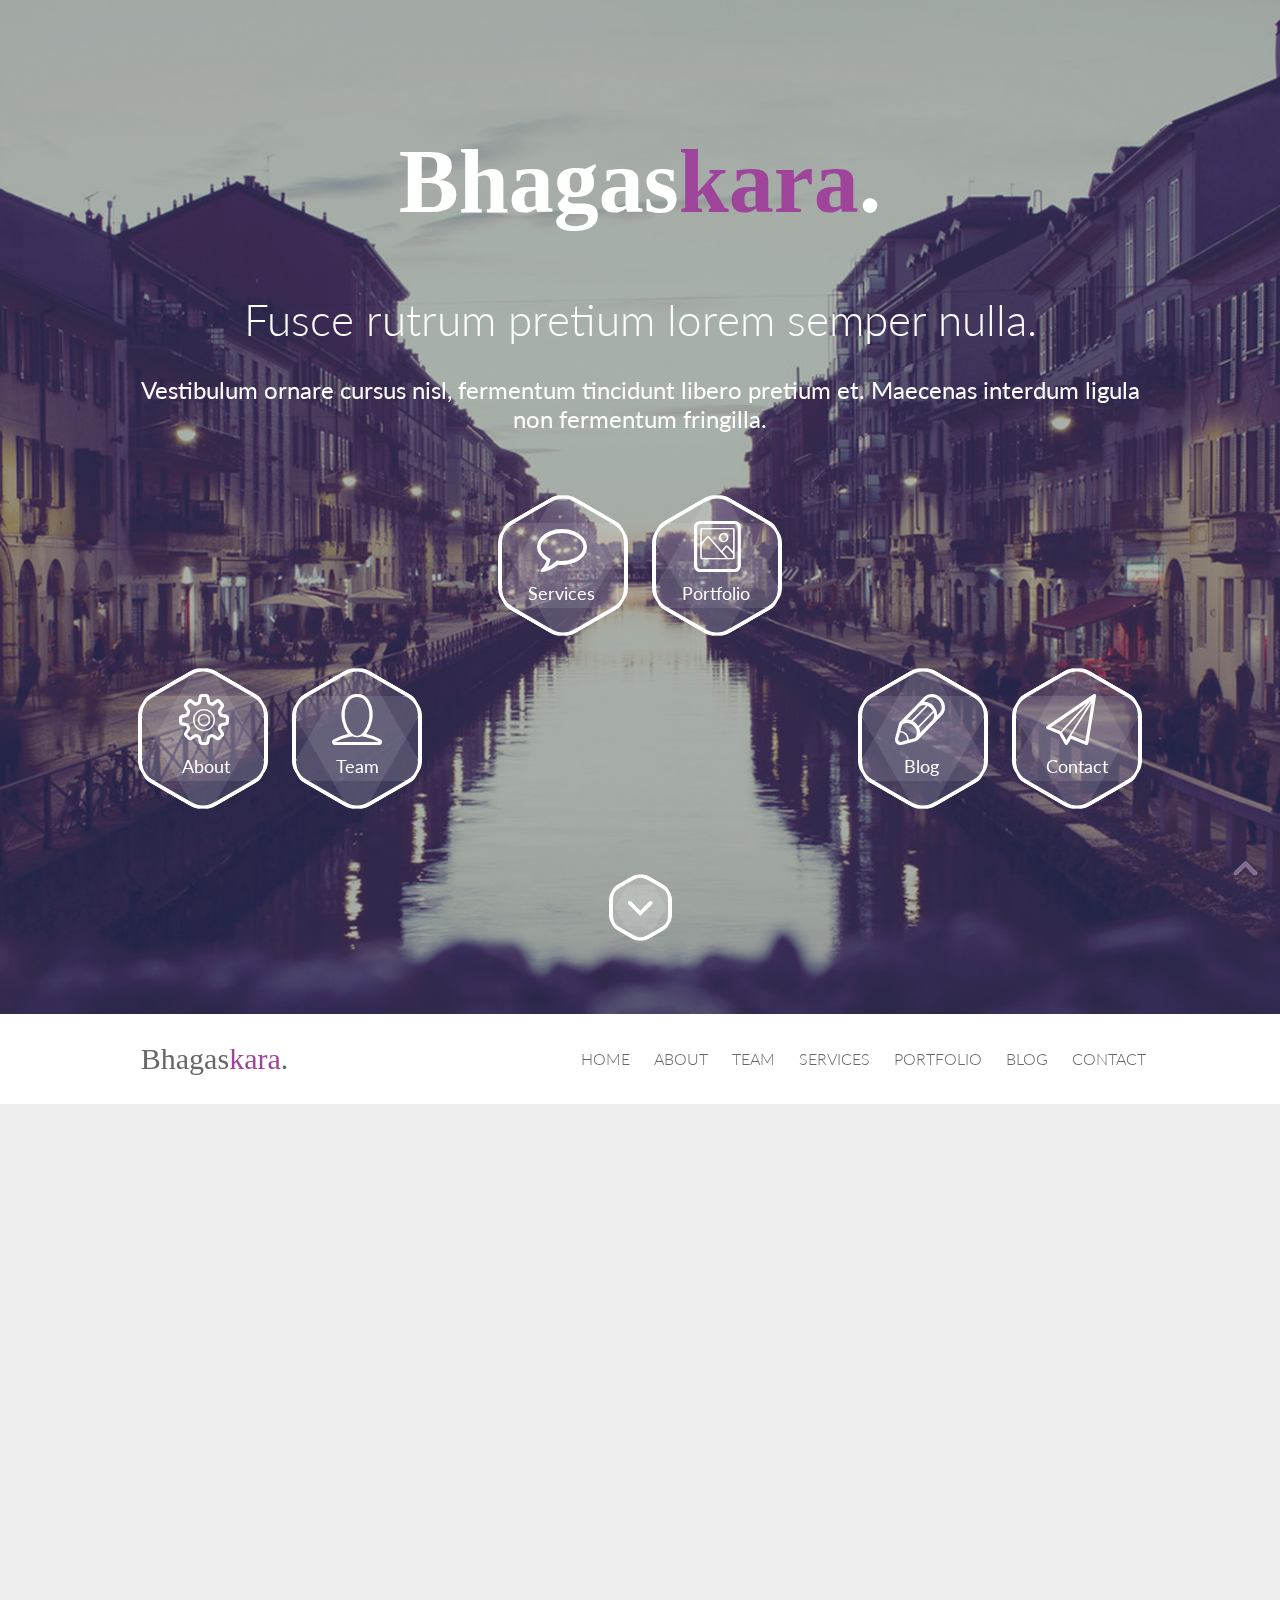
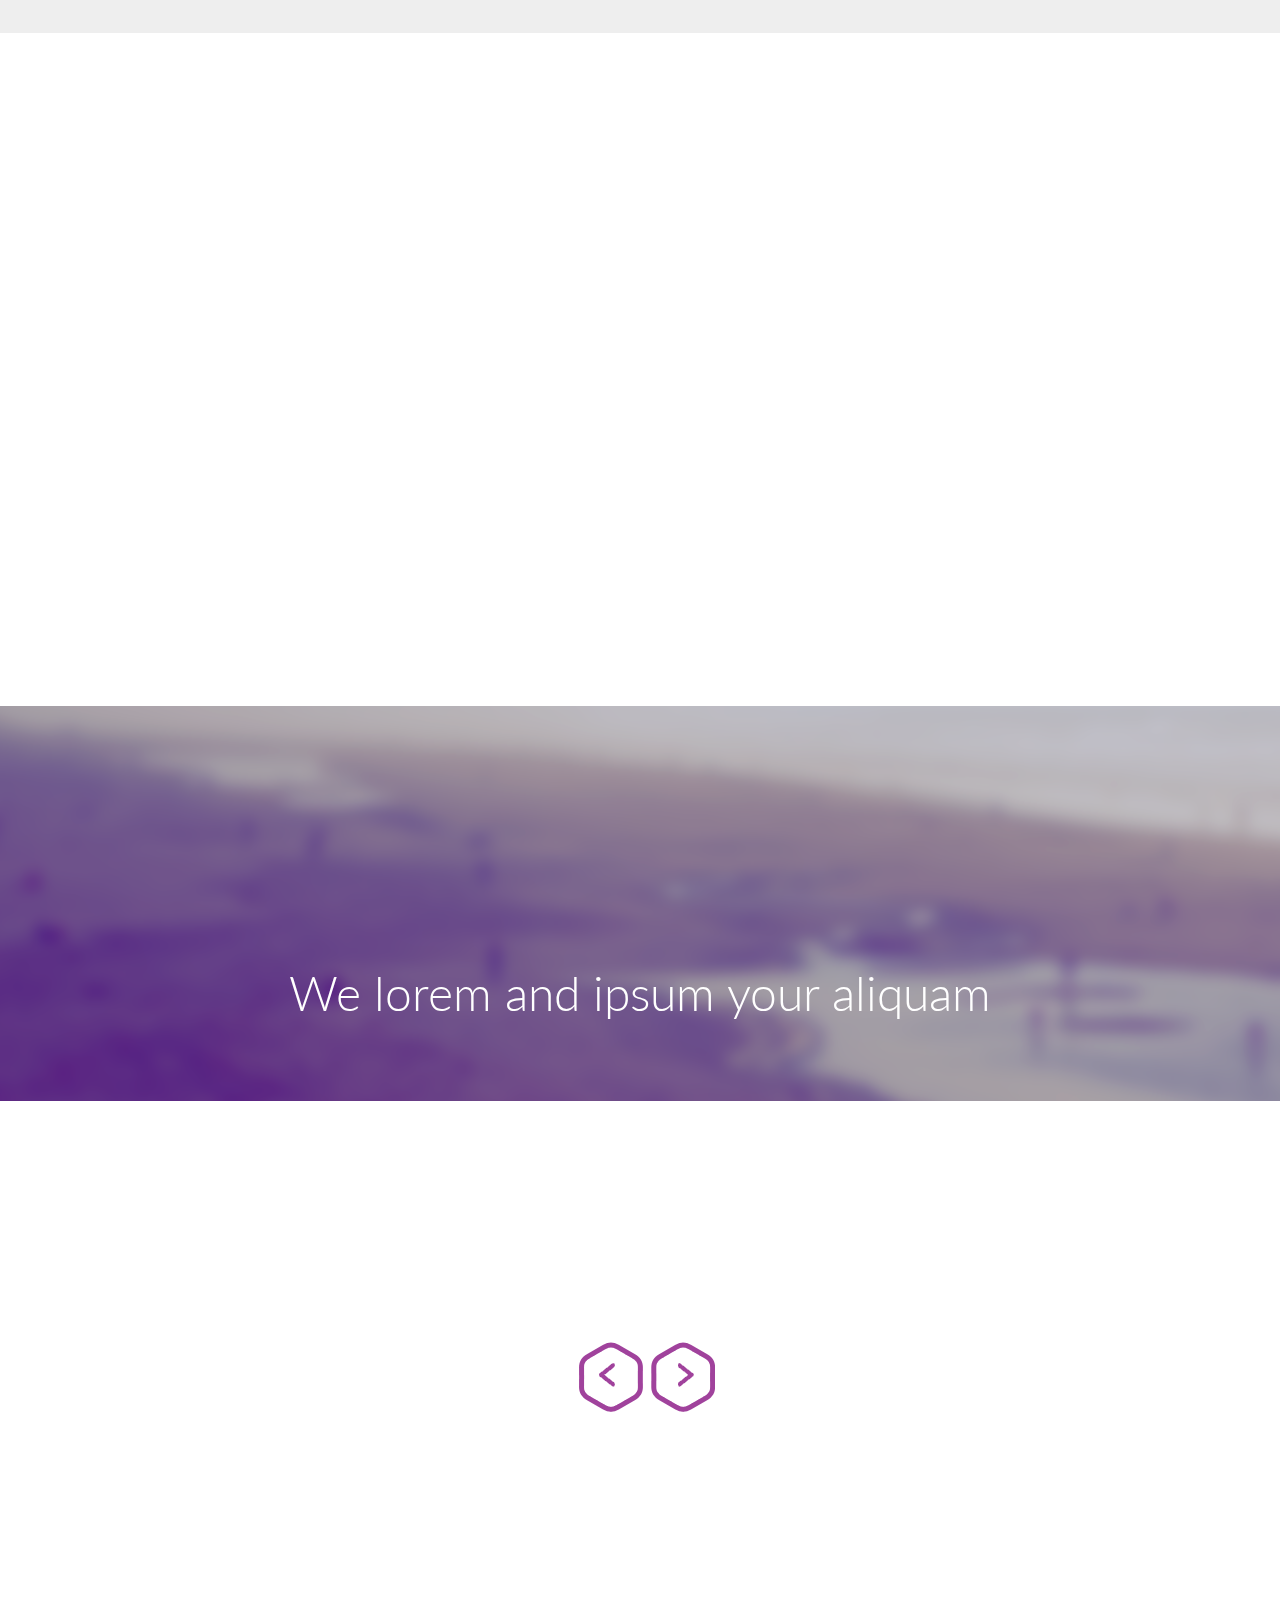
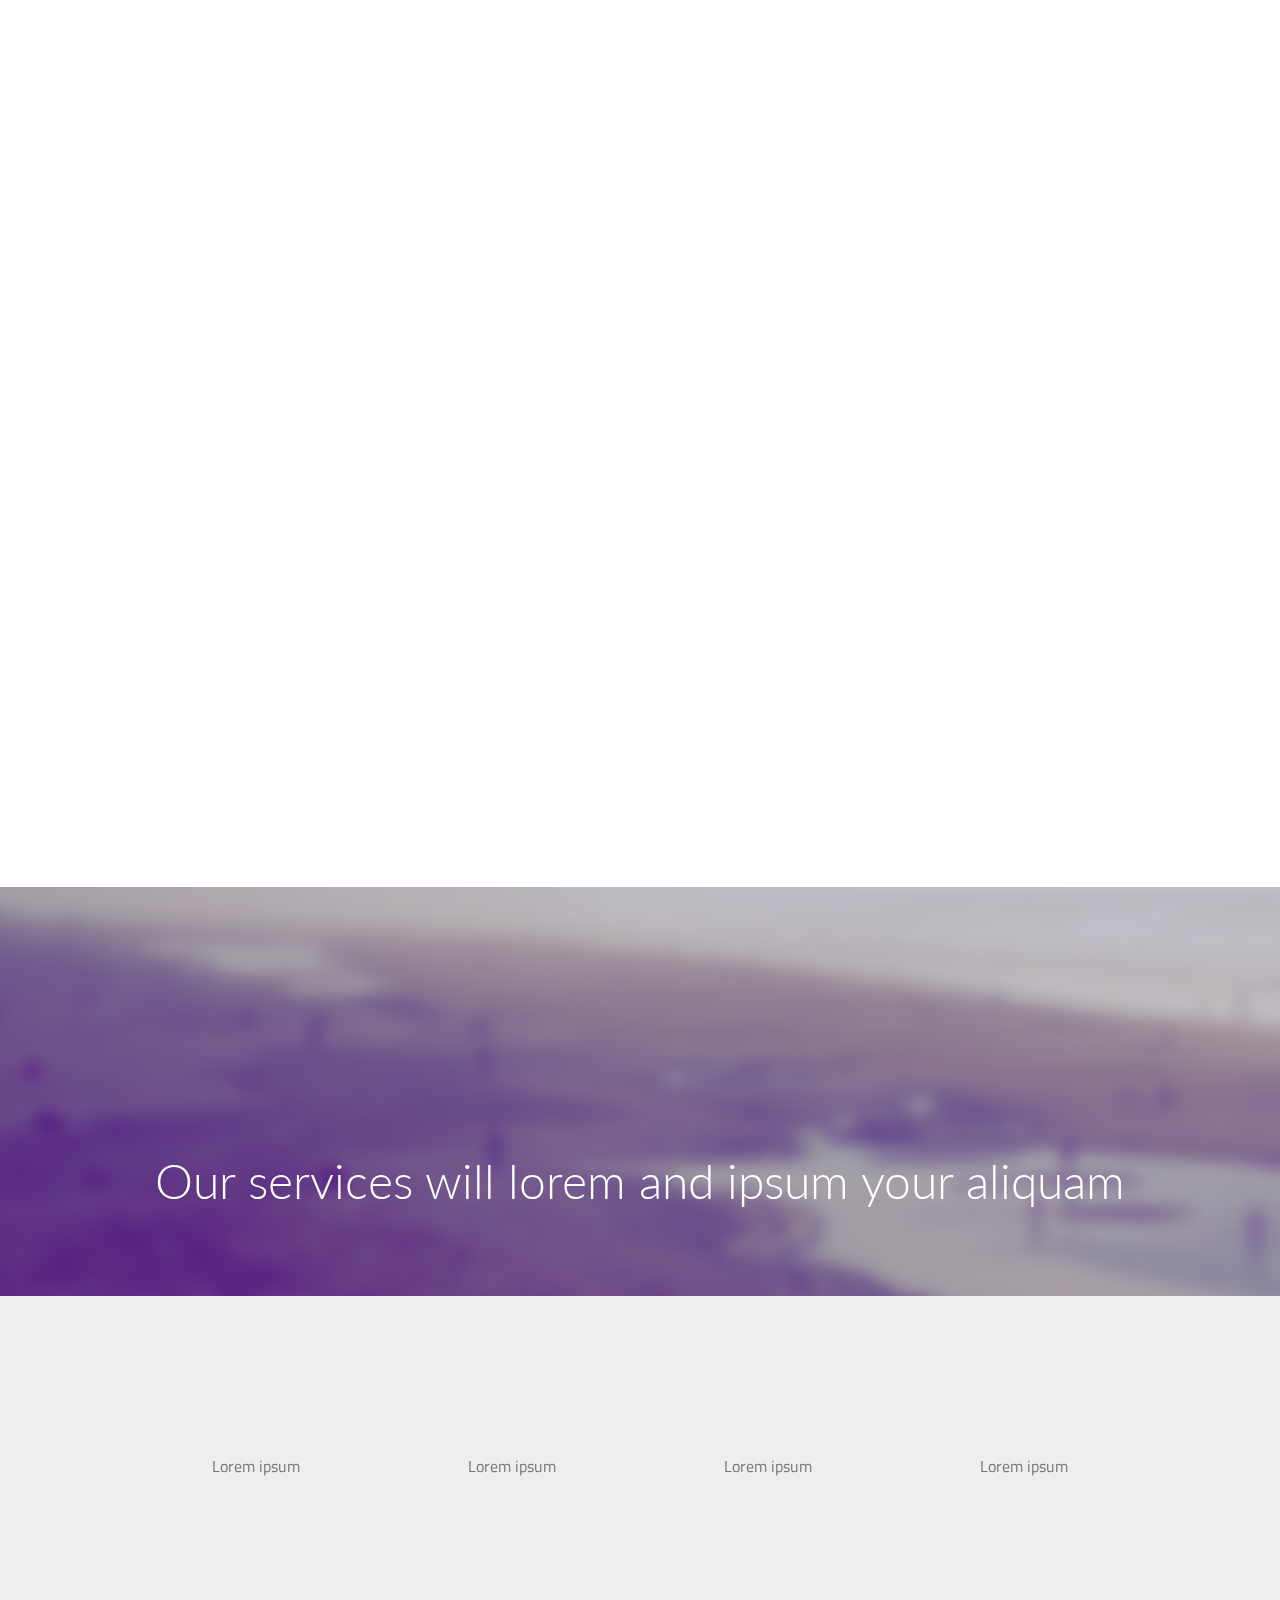
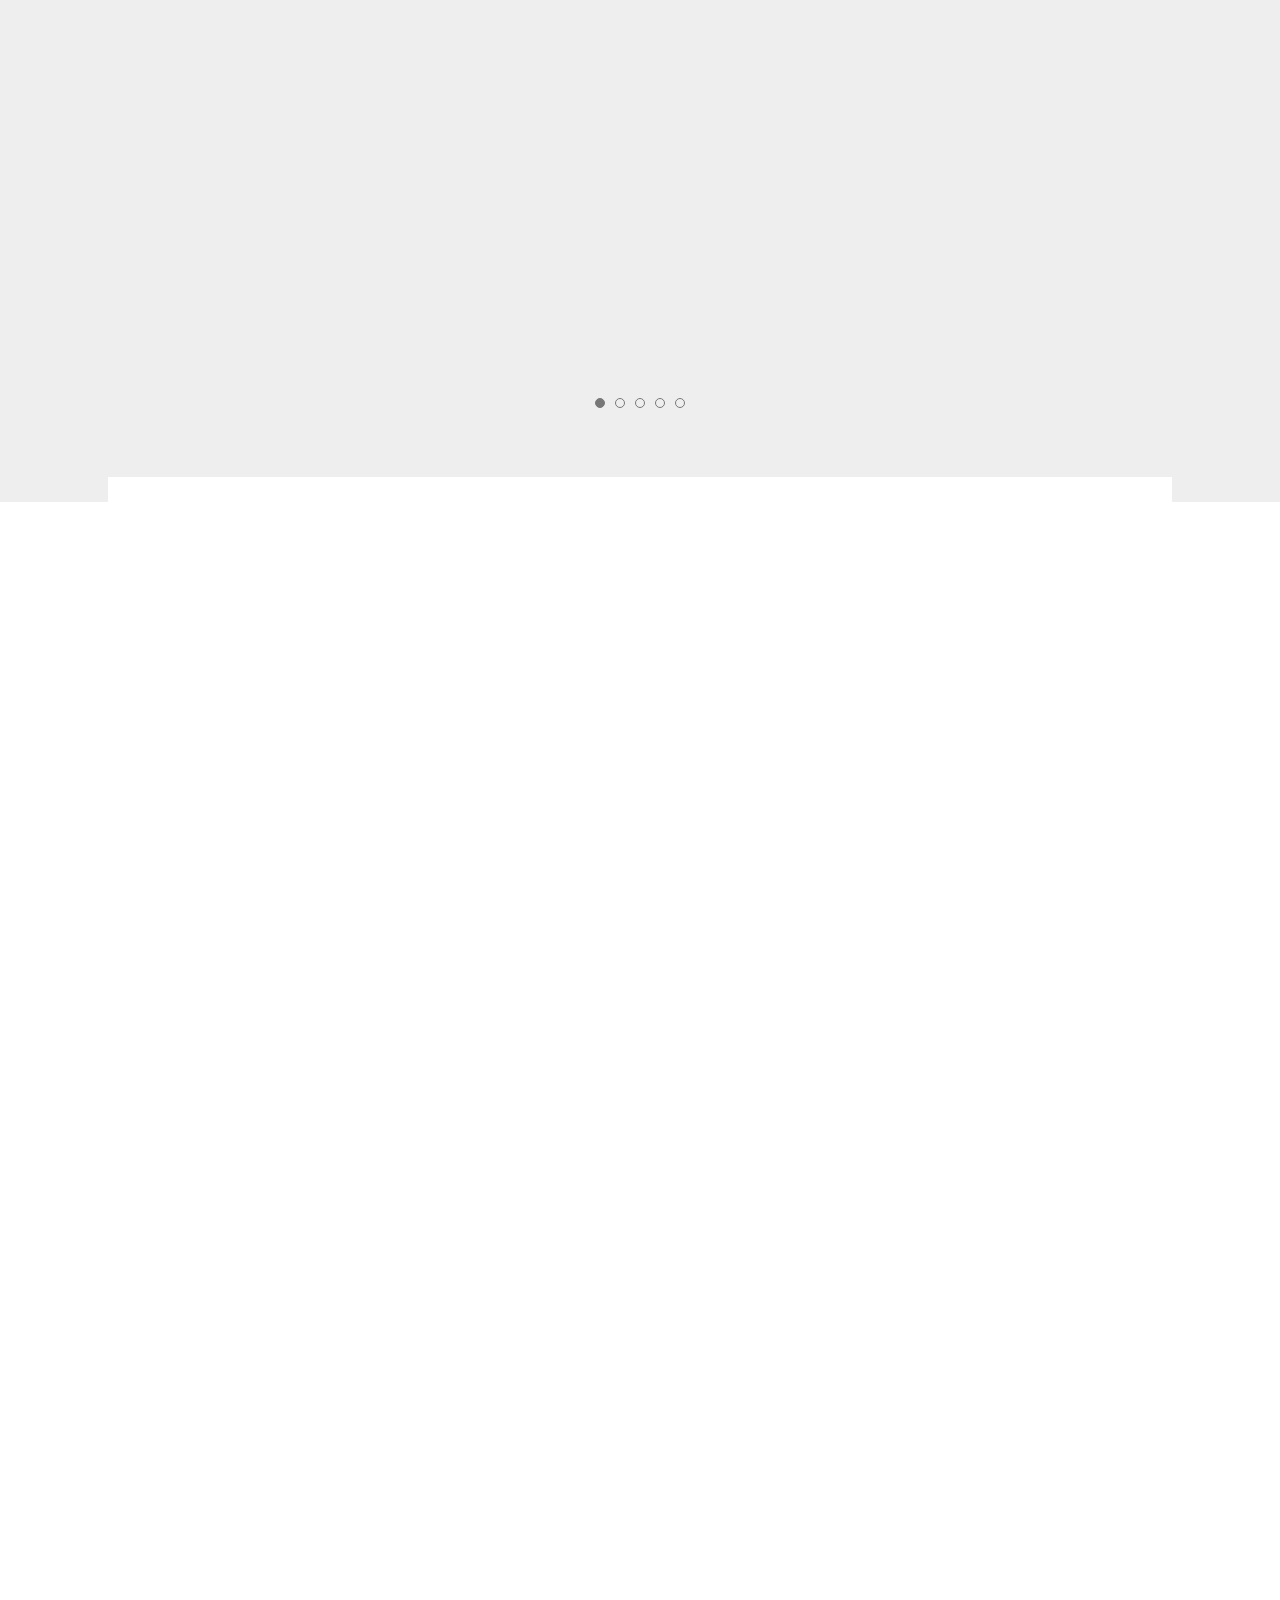
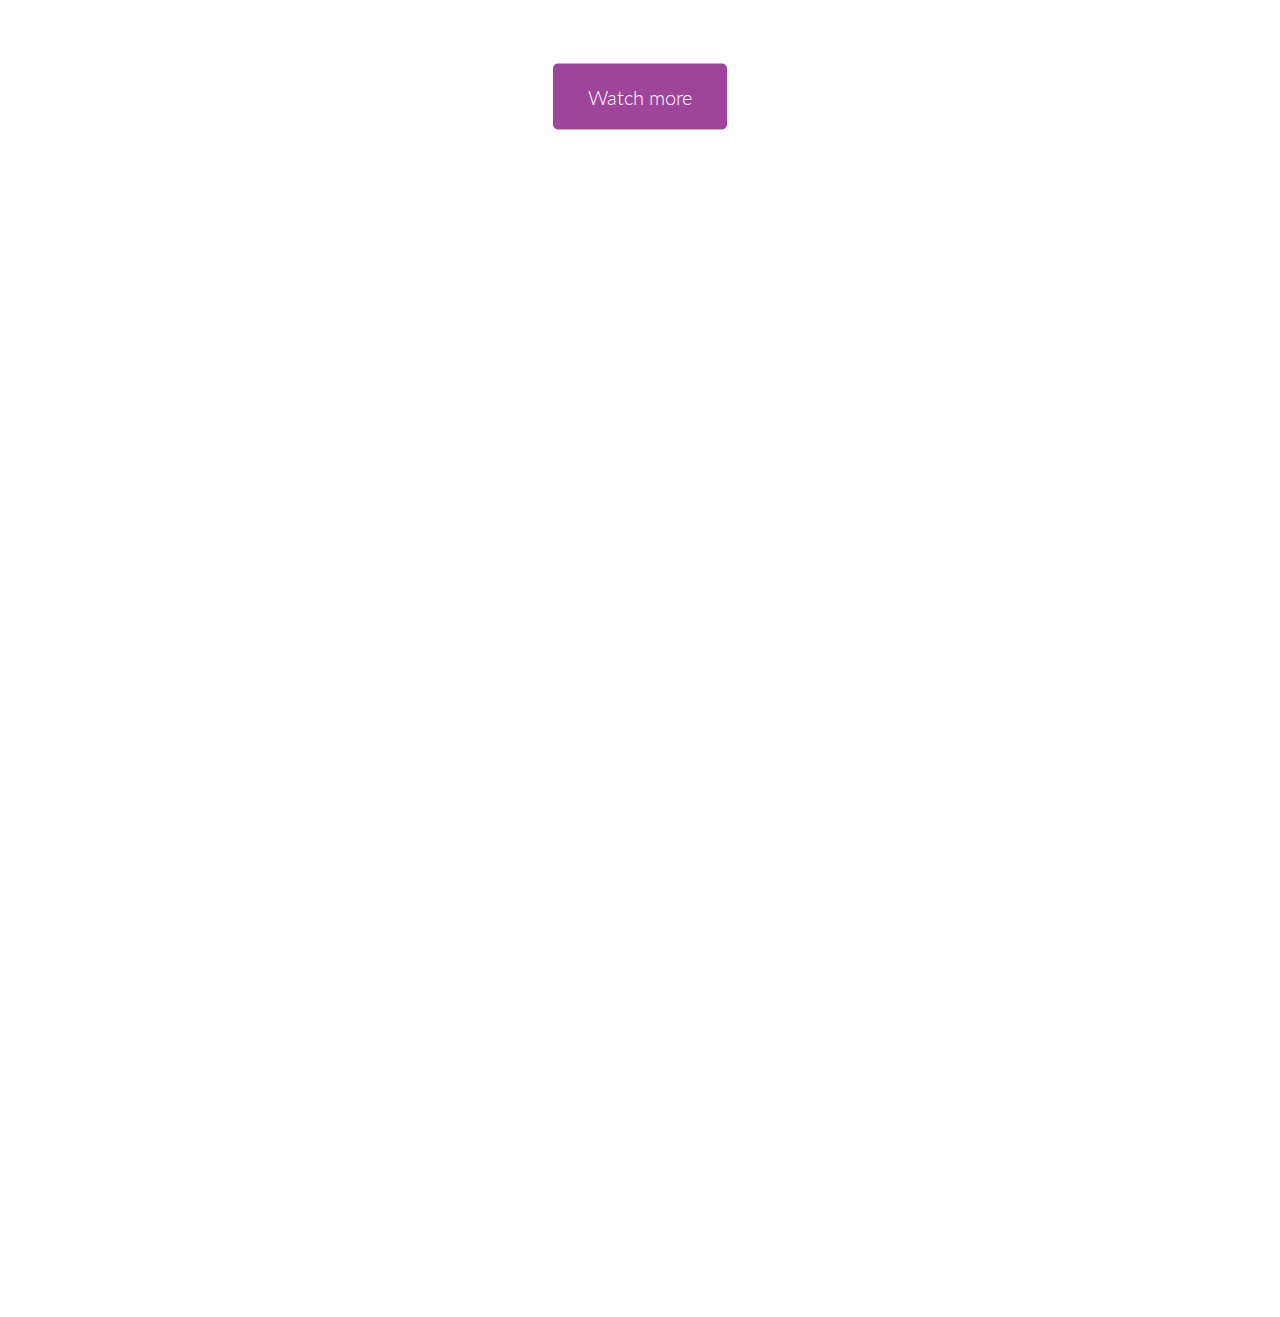
<file: Bhagaskara/index.html>
<!DOCTYPE html>
<html lang="en">
<head>
    <meta charset="UTF-8">
    <title>Spalah_Bhagaskara</title>
    <meta name="viewport" content="width=device-width, initial-scale=1.0">
	<link rel="stylesheet" href="css/slick.css">
	<link rel="stylesheet" href="css/magnific-popup.css">
	<link rel="stylesheet" href="css/style.css">
	<link rel="stylesheet" href="css/animate.css">
	<link href="http://allfont.ru/allfont.css?fonts=existence-light" rel="stylesheet" type="text/css"/>
	<link href='https://fonts.googleapis.com/css?family=Lato' rel='stylesheet' type='text/css'>
	<link href='https://fonts.googleapis.com/css?family=Titillium+Web' rel='stylesheet' type='text/css'>
</head>
<body>
    <header>
	    <div class="content">
		    <div class="logo">
			    <h1>Bhagas<span>kara</span>.</h1>
			</div>
			<div class="sub-text">
				<h4>Fusce rutrum pretium lorem semper nulla.</h4>
                <p>Vestibulum ornare cursus nisl, fermentum tincidunt libero pretium et. Maecenas interdum ligula non fermentum fringilla.</p>
	        </div>
			<div class="header-top">
			    <div class="hex">
                    <a href="javascript:void(0)"><i class="icon-comment-empty"></i></a>
					<a href="javascript:void(0)"><p>Services</p></a>
                </div>
				<div class="hex">
                    <a href="javascript:void(0)"><i class="icon-photo"></i></a>
					<a href="javascript:void(0)"><p>Portfolio</p></a>
                </div>
			</div>
			<div class="header-bottom">
			    <div class="header-bot-left">
			        <div class="hex">
                        <a href="javascript:void(0)"><i class="icon-cog"></i></a>
					    <a href="javascript:void(0)"><p>About</p></a>
                    </div>
				    <div class="hex">
                        <a href="javascript:void(0)"><i class="icon-user"></i></a>
					    <a href="javascript:void(0)"><p>Team</p></a>
                    </div>
				</div>
				<div class="header-bot-right">
				    <div class="hex">
                        <a href="javascript:void(0)"><i class="icon-pencil"></i></a>
					    <a href="javascript:void(0)"><p>Blog</p></a>
                    </div>
				    <div class="hex">
                        <a href="javascript:void(0)"><i class="icon-paper-plane"></i></a>
					    <a href="javascript:void(0)"><p class="cont">Contact</p></a>
                    </div>
				</div>
			</div>
			<div id="scroll" class="scroll">
			     <div class="hex">
                    <a href="#navigations"><i class="icon-down-open"></i></a>
                </div>
			</div>
		</div>
    </header>
    <section id="navigations" class="navigations">
	    <div class="top-nav">
		    <nav>
		    <div class="logo-nav">
			    <a href="javascript:void(0)">Bhagas<span>kara</span>.</a>
			</div>
			<button id="menu_toggle">
				<span>toggle menu</span>
			</button>
			    <ul>
			        <li><a href="javascript:void(0)">HOME</a></li>
				    <li><a href="javascript:void(0)">ABOUT</a></li>
				    <li><a href="javascript:void(0)">TEAM</a></li>
				    <li><a href="javascript:void(0)">SERVICES</a></li>
				    <li><a href="javascript:void(0)">PORTFOLIO</a></li>
				    <li><a href="javascript:void(0)">BLOG</a></li>
				    <li><a href="javascript:void(0)">CONTACT</a></li>
			    </ul>
			</nav>
		</div>
	</section>
	<section class="feature">
	    <div class="feat-content">
		    <div class="block wow fadeInLeftBig" data-wow-offset="100" data-wow-delay="0.7s" data-wow-duration="2s">
			    <div class="hex">
                    <a href="javascript:void(0)"><i class="icon-heart"></i></a>
                </div>
				<h6>Build with love</h6>
                <p>Fusce facilisis velit libero, nec dignissim lacus sagittis non. Sed nec porta ante. Pellentesque habitant morbi tristique senectus et.</p>
			</div>
			<div class="block2 wow fadeInLeftBig" data-wow-offset="100" data-wow-delay="0.1s" data-wow-duration="2s">
			    <div class="hex">
                    <a href="javascript:void(0)"><i class="icon-diamond"></i></a>
                </div>
				<h6>Clean and modern</h6>
                <p>Fusce facilisis velit libero, nec dignissim lacus sagittis non. Sed nec porta ante. Pellentesque habitant morbi tristique senectus et.</p>
			</div>
			<div class="block3 wow fadeInRightBig" data-wow-offset="100" data-wow-delay="0.1s" data-wow-duration="2s">
			    <div class="hex">
                    <a href="javascript:void(0)"><i class="icon-cup"></i></a>
                </div>
				<h6>Easy to use</h6>
                <p>Fusce facilisis velit libero, nec dignissim lacus sagittis non. Sed nec porta ante. Pellentesque habitant morbi tristique senectus et.</p>
			</div>
			<div class="block4 wow fadeInRightBig" data-wow-offset="100" data-wow-delay="0.7s" data-wow-duration="2s">
			    <div class="hex">
                    <a href="javascript:void(0)"><i class="icon-mobile"></i></a>
                </div>
				<h6>Fully Responsive</h6>
                <p>Fusce facilisis velit libero, nec dignissim lacus sagittis non. Sed nec porta ante. Pellentesque habitant morbi tristique senectus et.</p>
			</div>
		</div>
	</section>
	<section class="about">
	    <div class="about-content">
	        <div class="heading wow flipInY" data-wow-offset="200" data-wow-delay="0.1s" data-wow-duration="2s">
			    <h2>About <span>us</span></h2>
		    </div>
			<div class="float">
			    <div class="float-left mh wow bounceIn" data-wow-offset="200" data-wow-delay="0.1s" data-wow-duration="2s">
				    <img src="img/mockup.png"/>
				</div>
				<div class="float-right mh wow rotateIn" data-wow-offset="200" data-wow-delay="0.1s" data-wow-duration="2s">
				    <p>Aliquam metus neque, bibendum sit amet porta at, consequat et enim. In ut turpis non ipsum rhoncus porttitor vel ac nunc. Maecenas interdum dignissim lorem quis auctor. Donec sit amet nulla nisl, aliquam pretium ipsum. Pellentesque sodales ipsum et enim rutrum adipiscing. Quisque tincidunt mattis sapien, vel posuere.</p>
				    <a href="javascript:void(0)">Learn more</a>
				</div>
			</div>
		</div>
	</section>
	<section class="base">
	    <div class="base-content">
		    <div class="hex wow flipInX" data-wow-offset="200" data-wow-delay="0.1s" data-wow-duration="2s"">
                <a href="javascript:void(0)"><i class="icon-graduation-cap"></i></a>
            </div>
			<p>We lorem and ipsum your aliquam</p>
		</div>
    </section>	
	<section class="team">
        <div class="team-content">
		    <div class="heading wow flipInY" data-wow-offset="200" data-wow-delay="0.1s" data-wow-duration="2s">
		        <h2>Our <span>team</span></h2>
			</div>
			<div class="slider">
			    <div class="slider-content wow fadeInUp">
				    <div class="photo-link">
				        <img src="img/cotto.jpg"/>
					</div>
					    <h3>Migel Cotto</h3>
					    <p>Puerto Ricco</p>
						<ul class="icons">
                            <li><a class="social"><i class="icon-facebook"></i></a></li>
                            <li><a class="social"><i class="icon-google"></i></a></li>
                        </ul>
				</div>
				<div class="slider-content wow fadeInUp">
				    <div class="photo-link">
				        <img src="img/lomachenko.jpg"/>
					</div>
					    <h3>Vasyl Lomachenko</h3>
					    <p>Ukraine</p>
						<ul class="icons">
                            <li><a class="social"><i class="icon-facebook"></i></a></li>
                            <li><a class="social"><i class="icon-google"></i></a></li>
                        </ul>
				</div>
				<div class="slider-content wow fadeInUp">
					<div class="photo-link">
				        <img src="img/gatti.jpg"/>
					</div>
					    <h3>Arturo Gatti</h3>
					    <p>Canada</p>
						<ul class="icons">
                            <li><a class="social"><i class="icon-facebook"></i></a></li>
                            <li><a class="social"><i class="icon-google"></i></a></li>
                        </ul>
				</div>
				<div class="slider-content wow fadeInUp">
					<div class="photo-link">
				        <img src="img/floyd.jpg"/>
					</div>
					    <h3>Floyd Mayweather Jr.</h3>
					    <p>U.S.A.</p>
						<ul class="icons">
                            <li><a class="social"><i class="icon-facebook"></i></a></li>
                            <li><a class="social"><i class="icon-google"></i></a></li>
                        </ul>
				</div>
				<div class="slider-content wow fadeInUp">
					<div class="photo-link">
				        <img src="img/timoti.jpg"/>
					</div>
					    <h3>Timothy Bradley</h3>
					    <p>U.S.A.</p>
						<ul class="icons">
                            <li><a class="social"><i class="icon-facebook"></i></a></li>
                            <li><a class="social"><i class="icon-google"></i></a></li>
                        </ul>
				</div>
				<div class="slider-content wow fadeInUp">
					<div class="photo-link">
				        <img src="img/manny.jpg"/>
					</div>
					    <h3>Manny Pacquiao</h3>
					    <p>Philippines</p>
						<ul class="icons">
                            <li><a class="social"><i class="icon-facebook"></i></a></li>
                            <li><a class="social"><i class="icon-google"></i></a></li>
                        </ul>
				</div>
			</div>
		</div>		
	</section>		
	<section class="experience">
        <div class="ex-content">
		    <div class="heading wow flipInY" data-wow-offset="200" data-wow-delay="0.1s" data-wow-duration="2s">
		        <h2>Our <span>skills</span></h2>
			</div>
			<div class="des wow bounceInRight" data-wow-offset="200" data-wow-delay="0.1s" data-wow-duration="2s">
			    <p>WEB DESIGN <span>90%</span></p>
				<div class="des-line">
				    <div class="per-link"></div>
					<div class="per--link"></div>
				</div>
			</div>
			<div class="graphic wow bounceInLeft" data-wow-offset="200" data-wow-delay="0.1s" data-wow-duration="2s">
			    <p>GRAPHIC DESIGN <span>70%</span></p>
				<div class="graphic-line">
				    <div class="grap-link"></div>
					<div class="grap--link"></div>
				</div>
			</div>
			<div class="html wow bounceInRight" data-wow-offset="200" data-wow-delay="0.1s" data-wow-duration="2s">
			    <p>HTML / CSS <span>75%</span></p>
				<div class="html-line">
				    <div class="html-link"></div>
					<div class="html--link"></div>
				</div>
			</div>
			<div class="uiux wow bounceInLeft" data-wow-offset="200" data-wow-delay="0.1s" data-wow-duration="2s">
			    <p>UI / UX <span>85%</span></p>
				<div class="uiuh-line">
				    <div class="uiux-link"></div>
					<div class="uiux--link"></div>
				</div>
			</div>
		</div>
	</section>		
	<section class="service">
        <div class="service-content">
		     <div class="hex wow flipInX" data-wow-offset="200" data-wow-delay="0.1s" data-wow-duration="2s">
                <a href="javascript:void(0)"><i class="icon-comment-empty"></i></a>
            </div>
			<p>Our services will lorem and ipsum your aliquam</p>
        </div>		
	</section>	
    <section class="statistics">
	    <div class="stat-content">
		    <div class="stat-link">
			    <h2 class="wow bounceInUp">365</h2>
				<p>Lorem ipsum</p>
			</div>
			<div class="stat--link">
			    <h2 class="wow bounceInDown" data-wow-delay="0.3s">98%</h2>
				<p>Lorem ipsum</p>
			</div>
			<div class="stat---link">
			    <h2 class="wow bounceInUp" data-wow-delay="0.3s">69</h2>
				<p>Lorem ipsum</p>
			</div>
			<div class="stat----link">
			    <h2 class="wow bounceInDown">1,642</h2>
				<p>Lorem ipsum</p>
			</div>
		</div>
	</section>
	<section class="fusc">
	    <div class="fusc-content">
		    <div class="fusc-slider">
			    <div class="fusc-grup">
				    <img class="wow bounceIn" src="img/barsa.jpg"/>
					<h3 class="wow fadeInDown">“Fusce dapibus, tellus ac cursus commodo, tortor mauris condimentum. Duis mollis, est non commodo luctus, nisi erat ”</h3>
				    <p class="wow fadeInUp">LESALE CHRISTOPER, PINTEREST</p>
				</div>
				<div class="fusc--grup">
				    <img class="wow bounceIn" src="img/bayern.jpg"/>
					<h3 class="wow fadeInDown">“Fusce dapibus, tellus ac cursus commodo, tortor mauris condimentum. Duis mollis, est non commodo luctus, nisi erat ”</h3>
				    <p class="wow fadeInUp">LESALE CHRISTOPER, PINTEREST</p>
				</div>
				<div class="fusc---grup">
				    <img class="wow bounceIn" src="img/chelsea.png"/>
					<h3 class="wow fadeInDown">“Fusce dapibus, tellus ac cursus commodo, tortor mauris condimentum. Duis mollis, est non commodo luctus, nisi erat ”</h3>
				    <p>LESALE CHRISTOPER, PINTEREST</p>
				</div>
				<div class="fusc----grup">
				    <img class="wow bounceIn" src="img/milan.jpg"/>
					<h3 class="wow fadeInDown">“Fusce dapibus, tellus ac cursus commodo, tortor mauris condimentum. Duis mollis, est non commodo luctus, nisi erat ”</h3>
				    <p class="wow fadeInUp">LESALE CHRISTOPER, PINTEREST</p>
				</div>
				<div class="fusc-----grup">
				    <img class="wow bounceIn" src="img/shakhtar.jpg"/>
					<h3 class="wow fadeInDown">“Fusce dapibus, tellus ac cursus commodo, tortor mauris condimentum. Duis mollis, est non commodo luctus, nisi erat ”</h3>
				    <p class="wow fadeInUp">LESALE CHRISTOPER, PINTEREST</p>
				</div>
			</div>
		</div>
	</section>
    <section class="portfolio">
	    <div class="port-content">
		    <div class="heading-tabs wow flipInY" data-wow-offset="200" data-wow-delay="0.1s" data-wow-duration="2s">
		        <h2>Our <span>portfolio</span></h2>
			</div>
			<div id="tabs">
                <ul>
                    <li class="wow fadeInLeftBig"><a href="#tabs-1">ALL</a></li>
                    <li class="wow fadeInLeftBig"><a href="#tabs-2">WEB</a></li>
                    <li class="wow fadeInRightBig"><a href="#tabs-3">APPS</a></li>
                    <li class="wow fadeInRightBig"><a href="#tabs-4">ICONS</a></li>
                </ul>
                <div id="tabs-1">
                    <div class="tabs-cont1 wow flipInY">
					    <div class="tabs-slip">
					        <img class="photo-tabs" src="img/tumblr-n2k1499dip1st5lhmo1-1280.png"/>
					        <div class="hover-div">
						        <a href="img/tumblr-n2k1499dip1st5lhmo1-1280.png" title="Country road"><img src="img/plus.png"/></a>
						    </div>
						</div>
						<h4>Neque Porro Quisquam</h4>
                        <p>apps, icons, ui</p>
                    </div>
                    <div class="tabs-cont2 wow flipInY">
					    <div class="tabs-slip">
					        <img class="photo-tabs" src="img/tumblr-n2k15mq4xy1st5lhmo1-1280.png"/>
					        <div class="hover-div">
						        <a href="img/tumblr-n2k15mq4xy1st5lhmo1-1280.png" title="Tonel"><img src="img/plus.png"/></a>
						    </div>
						</div>
						<h4>Neque Porro Quisquam</h4>
                        <p>apps, icons, ui</p>
                    </div>
                    <div class="tabs-cont3 wow flipInY">
					    <div class="tabs-slip">
					        <img class="photo-tabs" src="img/tumblr-n2k114hdqx1st5lhmo1-1280.png"/>
					        <div class="hover-div">
						        <a href="img/tumblr-n2k114hdqx1st5lhmo1-1280.png" title="Night city"><img src="img/plus.png"/></a>
						    </div>
						</div>
						<h4>Neque Porro Quisquam</h4>
                        <p>apps, icons, ui</p>
                    </div>
                    <div class="tabs-cont4 wow flipInY">
					    <div class="tabs-slip">
					        <img class="photo-tabs" src="img/tumblr-n2k10forbd1st5lhmo1-1280.png"/>
					        <div class="hover-div">
						        <a href="img/tumblr-n2k10forbd1st5lhmo1-1280.png" title="River"><img src="img/plus.png"/></a>
						    </div>
						</div>
						<h4>Neque Porro Quisquam</h4>
                        <p>apps, icons, ui</p>
                    </div>
                    <div class="tabs-cont5 wow flipInY">
					    <div class="tabs-slip">
					        <img class="photo-tabs" src="img/tumblr-n2k0y8bxxe1st5lhmo1-1280.png"/>
					        <div class="hover-div">
						        <a href="img/tumblr-n2k0y8bxxe1st5lhmo1-1280.png" title="Water path"><img src="img/plus.png"/></a>
						    </div>
						</div>
					   <h4>Neque Porro Quisquam</h4>
                        <p>apps, icons, ui</p>
                    </div>
                    <div class="tabs-cont6 wow flipInY">
					    <div class="tabs-slip">
					        <img class="photo-tabs" src="img/tumblr-n1ipqbclkd1st5lhmo1-1280.png"/>
						    <div class="hover-div">
						        <a href="img/tumblr-n1ipqbclkd1st5lhmo1-1280.png" title="Embankment"><img src="img/plus.png"/></a>
						    </div>
						</div>
						<h4>Neque Porro Quisquam</h4>
                        <p>apps, icons, ui</p>
                    </div>
                </div>
                <div id="tabs-2">
                    <div class="tabs-cont5">
					    <div class="tabs-slip">
					        <img class="photo-tabs" src="img/tumblr-n2k0y8bxxe1st5lhmo1-1280.png"/>
					        <div class="hover-div">
						        <a href="img/tumblr-n2k0y8bxxe1st5lhmo1-1280.png" title="Water path"><img src="img/plus.png"/></a>
						    </div>
						</div>
						<h4>Neque Porro Quisquam</h4>
                        <p>apps, icons, ui</p>
                    </div>
                    <div class="tabs-cont2">
					    <div class="tabs-slip">
					        <img class="photo-tabs" src="img/tumblr-n2k15mq4xy1st5lhmo1-1280.png"/>
					        <div class="hover-div">
						        <a href="img/tumblr-n2k15mq4xy1st5lhmo1-1280.png" title="Tonel"><img src="img/plus.png"/></a>
						    </div>
						</div>
						<h4>Neque Porro Quisquam</h4>
                        <p>apps, icons, ui</p>
                    </div>
				</div>
                <div id="tabs-3">
                    <div class="tabs-cont4">
					    <div class="tabs-slip">
						    <img class="photo-tabs" src="img/tumblr-n2k10forbd1st5lhmo1-1280.png"/>
					        <div class="hover-div">
						        <a href="img/tumblr-n2k10forbd1st5lhmo1-1280.png" title="River"><img src="img/plus.png"/></a>
						    </div>
						</div>
						<h4>Neque Porro Quisquam</h4>
                        <p>apps, icons, ui</p>
                    </div>
                    <div class="tabs-cont1">
					    <div class="tabs-slip">
					        <img class="photo-tabs" src="img/tumblr-n2k1499dip1st5lhmo1-1280.png"/>
					        <div class="hover-div">
						        <a href="img/tumblr-n2k1499dip1st5lhmo1-1280.png" title="Country road"><img src="img/plus.png"/></a>
						    </div>
						</div>
						<h4>Neque Porro Quisquam</h4>
                        <p>apps, icons, ui</p>
                    </div>
				</div>
                <div id="tabs-4">
                    <div class="tabs-cont6">
					    <div class="tabs-slip">
							<img class="photo-tabs" src="img/tumblr-n1ipqbclkd1st5lhmo1-1280.png"/>
					        <div class="hover-div">
						        <a href="img/tumblr-n1ipqbclkd1st5lhmo1-1280.png" title="Embankment"><img src="img/plus.png"/></a>
						    </div>
						</div>
					   <h4>Neque Porro Quisquam</h4>
                        <p>apps, icons, ui</p>
                    </div>
                    <div class="tabs-cont3">
					    <div class="tabs-slip">
					        <img class="photo-tabs" src="img/tumblr-n2k114hdqx1st5lhmo1-1280.png"/>
					        <div class="hover-div">
						        <a href="img/tumblr-n2k114hdqx1st5lhmo1-1280.png" title="Night city"><img src="img/plus.png"/></a>
						    </div>
						</div>
						<h4>Neque Porro Quisquam</h4>
                        <p>apps, icons, ui</p>
                    </div>
				</div>
            </div>
			<a class="watch" href="javascript:void(0)">Watch more</a>
		</div>
	</section>
	<section class="contact">
	    <div class="contact-content">
		    <div class="heading-cont wow flipInY" data-wow-offset="200" data-wow-delay="0.1s" data-wow-duration="2s">
		        <h2>Get <span>in touch</span></h2>
			</div>
			<div class="contact-link">
			    <div class="contact-line wow bounceInLeft">
				    <form>
						<input type="text" maxlength="20" value="Your Name" onfocus="this.value = '';" onblur="if (this.value == '') {this.value = 'Your Name';}">
						<input type="text" maxlength="20" value="Your Email" onfocus="this.value = '';" onblur="if (this.value == '') {this.value = 'Your Email';}">
						<textarea value="Your Message" onfocus="this.value = '';" onblur="if (this.value == '') {this.value = 'Your Message';}"></textarea>
						<a href="javascript:void(0)">Send email</a>
					</form>
				</div>
				<div class="contact-line2 wow bounceInRight">
				    <div class="contact-line-right-grid">
						<p>Lorem ipsum dolor sit amet, consectetuer adipiscing elit. Donec odio. Quisque volutpat mattis eros. Nullam malesuada erat ut turpis. Suspendisse urna nibh, viverra non, semper suscipit, posuere a, pede.</p>
						<h4>1600 Pennsylvania Ave NW, Washington, DC 20500, United States of America.</h4>
						<h3>T: (202) 456-1111</h3>
						<h3>M: (202) 456-1212</h3>
						<ul class="share_this">
                            <li><a class="social_share"><i class="icon-facebook"></i></a></li>
                            <li><a class="social_share"><i class="icon-twitter"></i></a></li>
                            <li><a class="social_share"><i class="icon-google"></i></a></li>
                        </ul>
					</div>
				</div>
			</div>
		</div>
	</section>
	<footer>
	    <div class="footer-content">
		    <div class="footer-logo">
			    <h2 class="wow swing">Bhagas<span>kara.</span></h2>
			</div>
		</div>
	</footer>

	<div id="to_top" class="to_top" style="display: block;">
	    <i class="icon-up-open"></i>
	</div>
		
		
<script src="js/jquery-2.2.4.js"></script>
<script src="js/z_animateOnScroll.js"></script>
<script src="js/jquery-ui.js"></script>
<script src="js/jquery.matchHeight.js"></script>
<script src="js/move-top.js"</script>
<script src="js/easing.js"</script>
<script src="js/jquery.magnific-popup.js"></script>
<script src="js/slick.js"></script>
<script src="js/script.js"></script>
<script src="js/wow.min.js"></script>
<script>
    new WOW().init();
</script>

</body>
</html>
</file>
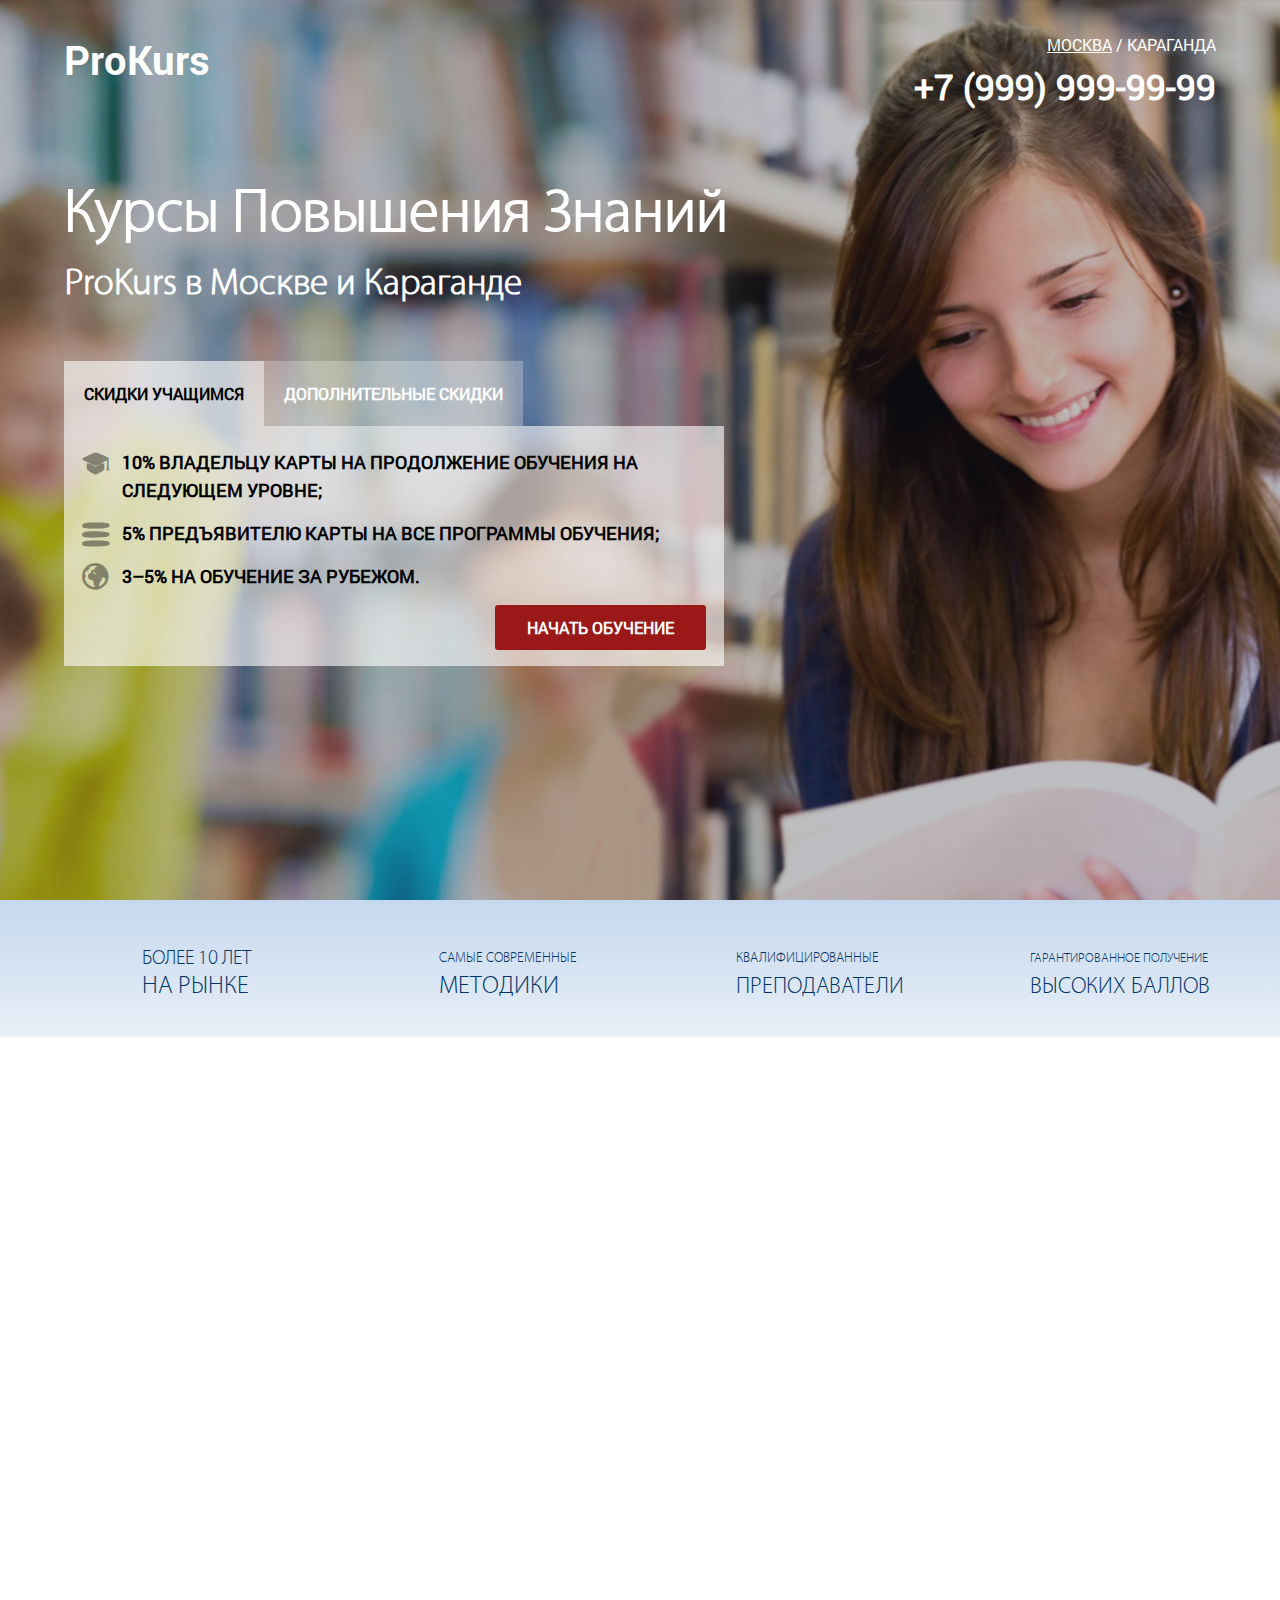
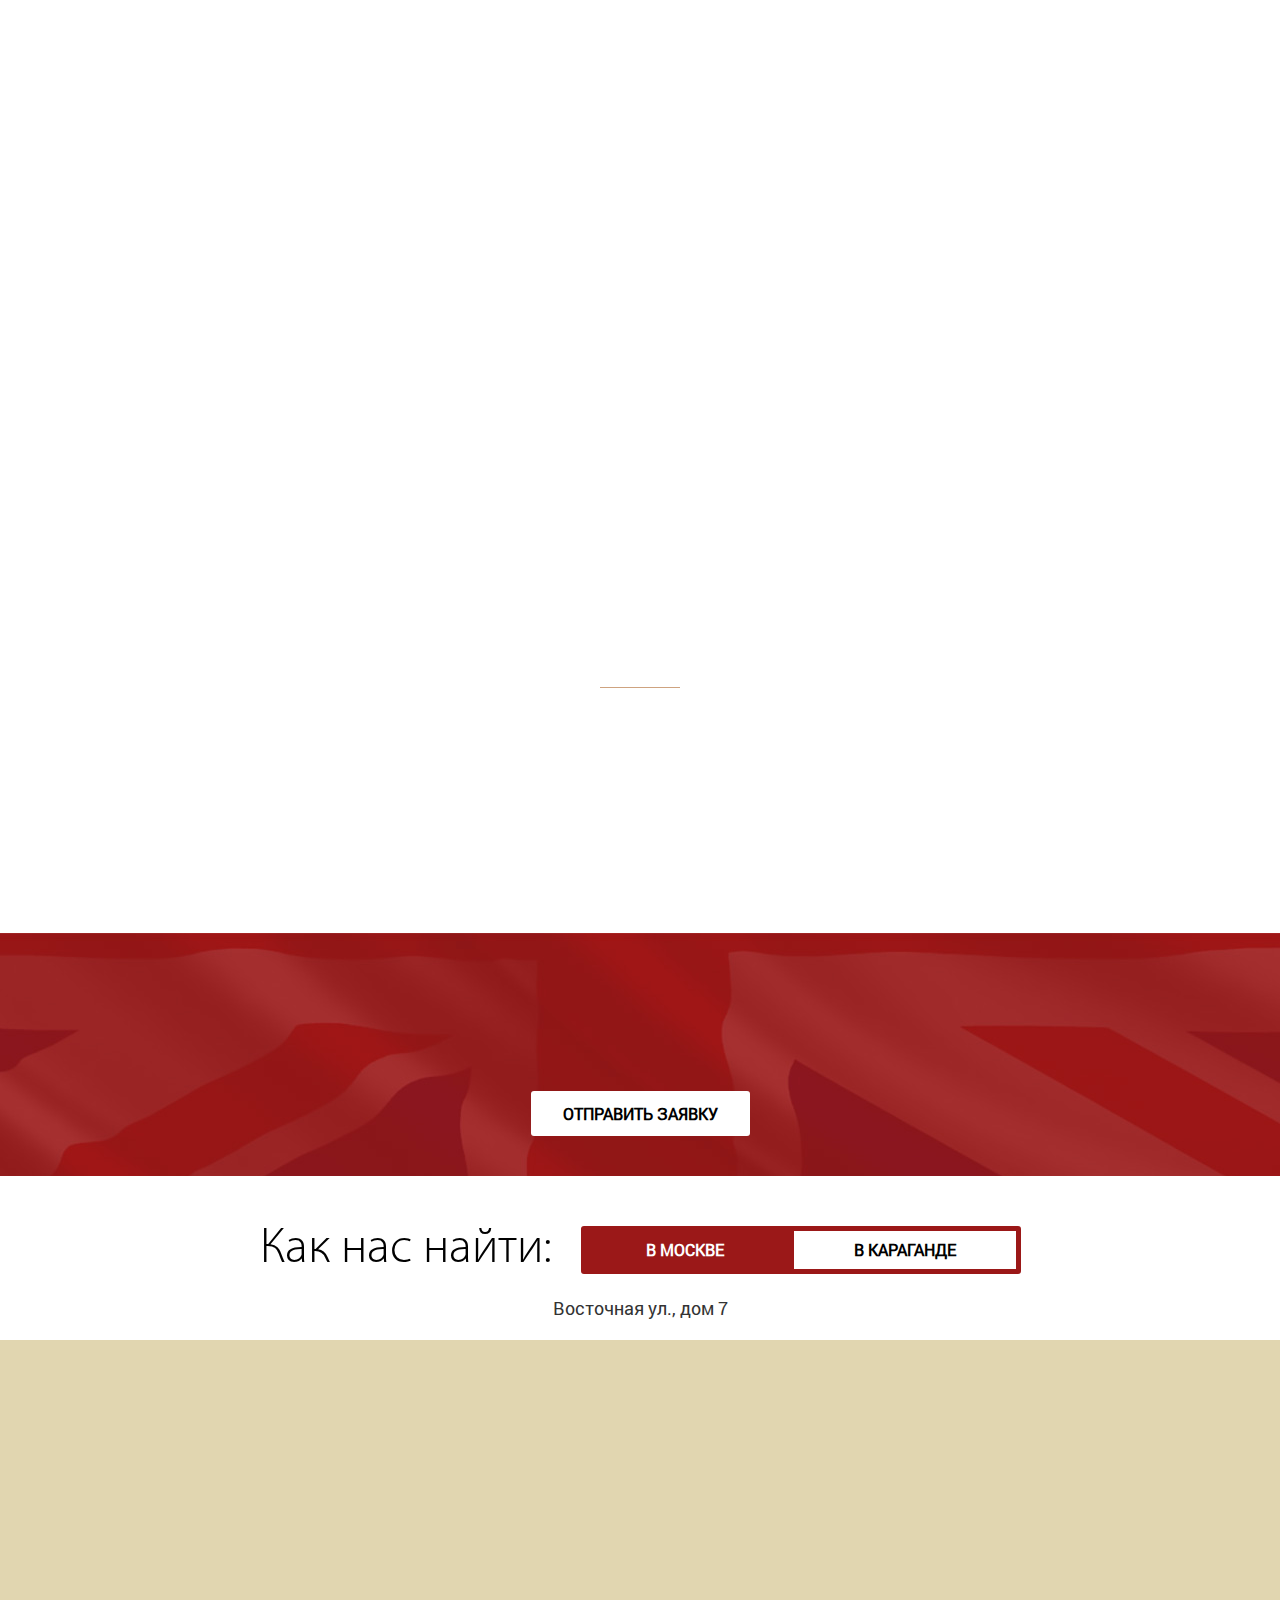
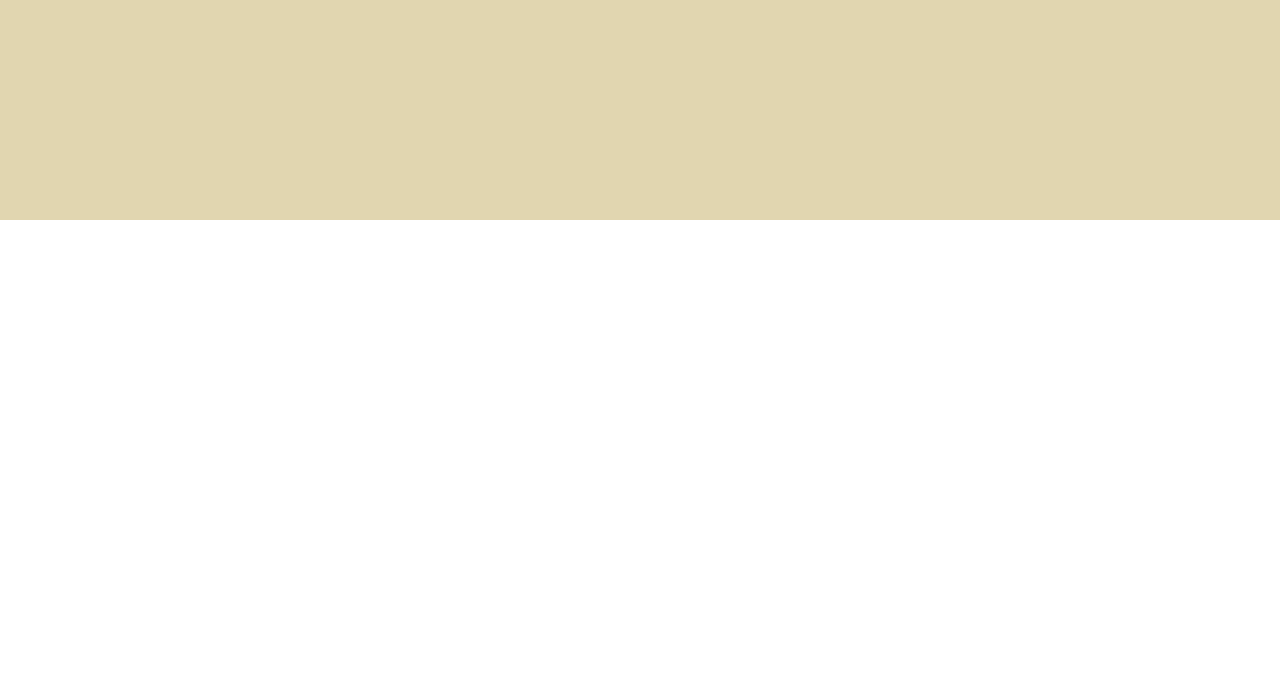
<file: educational.loc/index.html>
<!DOCTYPE html>
<html>
<head>

	<meta charset="utf-8" />

	<title>Заголовок</title>
	<meta content="" name="description" />
	<link rel="shortcut icon" href="favicon.png" />

	<meta http-equiv="X-UA-Compatible" content="IE=edge" />
	<meta name="viewport" content="width=device-width, initial-scale=1.0" />

	<link rel="stylesheet" href="libs/bootstrap/bootstrap-grid-3.3.2.min.css" />
	<link rel="stylesheet" href="libs/myfonts/stylesheet.css" />
	<link rel="stylesheet" href="libs/owl/assets/owl.carousel.min.css" />
	<link rel="stylesheet" href="libs/magnific/magnific-popup.css" />
	<link rel="stylesheet" href="libs/animate/animate.min.css" />
	<link rel="stylesheet" href="css/fonts.css" />
	<link rel="stylesheet" href="css/main.css" />
	<link rel="stylesheet" href="css/media.css" />

</head>
<body>
	
	<header>
		<div class="conteiner">
			<div class="row">
				<div class="top_line">
					<div class="col-md-6 col-sm-6">
						<div class="logo">ProKurs</div>
					</div>
					<div class="col-md-6 col-sm-6">
						<div class="top_phone">
							<div class="wrapper">
								<div class="tabs">
									<span class="tab">Москва</span> /
									<span class="tab">Караганда</span>      
								</div>
								<div class="tab_content">
									<div class="tab_item">+7 (999) 999-99-99</div>
									<div class="tab_item">+7 (888) 888-88-88</div>
								</div>
							</div>
						</div>
					</div>
				</div>
			</div>
			<div class="row">
				<div class="top_header clearfix">
					<div class="col-md-12">
						<h1>Курсы Повышения Знаний</h1>
						<p>ProKurs в Москве и Караганде</p>
					</div>
				</div>
				<div class="tabs_header clearfix">
					<div class="col-md-7">
						<div class="wrapper">
							<div class="tabs clearfix">
								<span class="tab">Скидки учащимся</span>
								<span class="tab">
									<span class="hidden-sm hidden-xs hidden-md">Дополнительные скидки</span>
									<span class="hidden-lg">Дополнительно</span>
								</span>      
							</div>
							<div class="tab_content">
								<div class="tab_item">
									<ul>
										<li><i class="my my_a"></i>10% владельцу карты на продолжение обучения на следующем уровне;</li>
										<li><i class="my my_b"></i>5% предъявителю карты на все программы обучения;</li>
										<li><i class="my my_c"></i>3–5% на обучение за рубежом. </li>
									</ul>
								</div>
								<div class="tab_item">
									<p>Lorem ipsum dolor sit amet, consectetur adipisicing elit. Quidem, quis rem doloribus. Nulla, est, itaque voluptates ipsum hic obcaecati dolorem vitae cupiditate laborum quia officia voluptatum vel blanditiis neque optio!</p>
								</div>
								<div class="button_wrap">
									<a href="#hidden_form" class="button btn_red popup_c">Начать обучение</a>
								</div>
							</div>
						</div>
					</div>
				</div>
			</div>
		</div>
	</header>
	<section class="s_tizers">
		<div class="conteiner">
			<div class="row">
				<div class="col-md-3 col-sm-6">
					<div class="tiz_img">
						<i class="my">10</i>
					</div>
					<div class="tiz_descr">
						<span>Более 10 лет</span>
						<strong>На рынке</strong>
					</div>
				</div>
				<div class="col-md-3 col-sm-6">
					<div class="tiz_img">
						<i class="my my_d"></i>
					</div>
					<div class="tiz_descr">
						<span>Самые современные</span>
						<strong>Методики</strong>
					</div>
				</div>
				<div class="col-md-3 col-sm-6">
					<div class="tiz_img">
						<i class="my my_e"></i>
					</div>
					<div class="tiz_descr">
						<span>Квалифицированные</span>
						<strong>Преподаватели</strong>
					</div>
				</div>
				<div class="col-md-3 col-sm-6">
					<div class="tiz_img">
						<i class="my my_f"></i>
					</div>
					<div class="tiz_descr">
						<span>Гарантированное получение</span>
						<strong>Высоких баллов</strong>
					</div>
				</div>
			</div>
		</div>
	</section>
	<section class="s_profi">
		<div class="conteiner">
			<div class="row">
				<div class="col-md-12">
					<h2>Доверьте обучение профессионалам</h2>
					<div class="row">
						<div class="col-md-8 col-sm-12 col-xs-12">
							<div class="profi_item clearfix col-md-12 col-sm-12 col-xs-6">
								<div class="row">
									<div class="profi_left col-md-2 col-sm-2">
										<i class="my my_j"></i>
									</div>
									<div class="profi_right col-md-10 col-sm-10">
										<h3>Опыт</h3>
										<p>Мы успешно работаем на рынке образовательных услуг уже <strong>более 10 лет</strong>, что подтверждается благодарными отзывами наших многочисленных клиентов.</p>
									</div>
								</div>
							</div>
							<div class="profi_item clearfix col-md-12 col-sm-12 col-xs-6">
								<div class="row">
									<div class="profi_left col-md-2 col-sm-2">
										<i class="my my_g"></i>
									</div>
									<div class="profi_right col-md-10 col-sm-10">
										<h3>Методика</h3>
										<p>Обучение квалификациям проводится по самым современным аутентичным учебникам. У нас работают только <strong>опытные и квалифицированные преподаватели и профессионалы, имеющие сертификаты.</strong></p>
									</div>
								</div>
							</div>
							<div class="profi_item clearfix col-md-12 col-sm-12 col-xs-6">
								<div class="row">
									<div class="profi_left col-md-2 col-sm-2">
										<i class="my my_h"></i>
									</div>
									<div class="profi_right col-md-10 col-sm-10">
										<h3>Расположение</h3>
										<p>Наши учебные аудитории удобно расположены <strong>в центре Москвы и Караганды</strong> рядом со станциями метро.</p>
									</div>
								</div>
							</div>
							<div class="profi_item clearfix col-md-12 col-sm-12 col-xs-6">
								<div class="row">
									<div class="profi_left col-md-2 col-sm-2">
										<i class="my my_i"></i>
									</div>
									<div class="profi_right col-md-10 col-sm-10">
										<h3>Индивидуальность</h3>
										<p>Мы делаем акцент на индивидуальном подходе к каждому ученику и четкой организации учебного процесса. </strong>Занятия также могут проводиться на дому или в офисах клиентов.</p>
									</div>
								</div>
							</div>
						</div>
						<div class="col-md-4 col-sm-8 col-xs-12 col-md-offset-0 col-sm-offset-2">
							<form>
								<h2>Связаться с нами</h2>
								<label>
									<span>Ваше имя:</span>
									<input type="text" name="name" required />
								</label>
								<label>
									<span>Ваш телефон:</span>
									<input type="text" name="name" required />
								</label>
								<label>
									<span>Ваш город:</span>
									<select name="city" id="">
										<option>Москва</option>
										<option>Карагандa</option>
									</select>
								</label>
								<div class="button_wrap">
									<button class="button btn_green">Отправить заявку</button>
								</div>
							</form>
						</div>
					</div>
				</div>
			</div>
		</div>
	</section>
	<section class="s_review s_dark" data-stellar-background-ratio="0.5">
		<div class="conteiner">
			<div class="row">
				<div class="col-md-12">
					<h2>Отзывы наших учеников</h2>
				</div>
			</div>
			<div class="row">
				<div class="col-md-12">
					<div class="owl-carousel">
						<div class="review_item">
							<div class="image_wrap">
								<a href="img/review.jpg" class="popup"><img src="img/review.jpg" alt="Alt" /></a>
							</div>
							<h4>Соломатина Наталья</h4>
							<div class="hr"></div>
							<div class="row">
								<p class="col-md-8">Хочу поблагодарить ProKurs и Алену за проведенные курсы повышения квалификации. Эти уроки помогли мне преодолеть трудности. Уроки проходили в дружеской и непосредственной атмосфере, что способствовало хорошему усвоению материала и мотивировало на дальнейшие занятия. Алена всегда находила интересные темы для обсуждения.</p>
							</div>
						</div>
						<div class="review_item">
							<div class="image_wrap">
								<a href="img/review.jpg" class="popup"><img src="img/review.jpg" alt="Alt" /></a>
							</div>
							<h4>Соломатина Наталья</h4>
							<div class="hr"></div>
							<div class="row">
								<p class="col-md-8">Хочу поблагодарить ProKurs и Алену за проведенные курсы повышения квалификации. Эти уроки помогли мне преодолеть трудности. Уроки проходили в дружеской и непосредственной атмосфере, что способствовало хорошему усвоению материала и мотивировало на дальнейшие занятия. Алена всегда находила интересные темы для обсуждения.</p>
							</div>
						</div>
					</div>
				</div>
			</div>
		</div>
	</section>
	<section class="s_back s_dark">
		<div class="conteiner">
			<div class="row">
				<div class="col-md-12">
					<h3>Повышение знаний с ProKurs — это оптимальное сочетание интенсива и углубленного подхода.</h3>
					<a href="#hidden_form" class="button btn_white popup_c">Отправить заявку</a>
				</div>
			</div>
		</div>
	</section>
	<section class="s_contacts">
		<div class="contacts_top">
			<h2>Как нас найти:</h2>
			<div class="tabs">
				<div class="tab button btn_white">В Москве</div>
				<div class="tab button btn_white">B Караганде</div>
			</div>
		</div>
		<div class="wrapper clearfix">
			<div class="tab_content">
				<div class="tab_item">
					Восточная ул., дом 7
					<div class="map">
						<script type="text/javascript" charset="utf-8" async src="https://api-maps.yandex.ru/services/constructor/1.0/js/?sid=bzIbeIODdlonUTI18jXBzN7ET_NRixho&amp;height=480&amp;lang=ru_RU&amp;sourceType=constructor&amp;scroll=true"></script>
					</div>
				</div>
				<div class="tab_item">
					Ломоносова ул., дом 4
					<div class="map">
						<script type="text/javascript" charset="utf-8" async src="https://api-maps.yandex.ru/services/constructor/1.0/js/?sid=xtc_gF0T2OLK_4gWnKkLsVB8iq42jwOa&amp;height=480&amp;lang=ru_RU&amp;sourceType=constructor&amp;scroll=true"></script>
					</div>
				</div>
			</div>
		</div>
	</section>
	<footer>
		<div class="conteiner">
			<div class="row">
				<div class="col-md-12">
					<h2>Остались вопросы?</h2>
					<p>Наш специалист ответит на любой ваш вопрос</p>
					<div class="bottom_phone">
						<div class="wrapper">
							<div class="tabs">
								<span class="tab">Москва</span> /
								<span class="tab">Караганда</span>      
							</div>
							<div class="tab_content">
								<div class="tab_item">+7 (999) 999-99-99</div>
								<div class="tab_item">+7 (888) 888-88-88</div>
							</div>
						</div>
					</div>
					<button class="button btn_red">Заказать звонок</button>
				</div>
			</div>
		</div>
	</footer>
	<div class="hidden">
	 <form action="mail.php" id="hidden_form">
		<h2>Связаться с нами</h2>
		<label>
			<span>Ваше имя:</span>
			<input type="text" name="name" required />
		</label>
		<label>
			<span>Ваш телефон:</span>
			<input type="text" name="name" required />
		</label>
		<label>
			<span>Ваш город:</span>
			<select name="city" id="">
				<option>Москва</option>
				<option>Карагандa</option>
			</select>
		</label>
		<div class="button_wrap">
			<button class="button btn_green">Отправить заявку</button>
		</div>
	 </form>
	</div>
	

	<!--[if lt IE 9]>
	<script src="libs/html5shiv/es5-shim.min.js"></script>
	<script src="libs/html5shiv/html5shiv.min.js"></script>
	<script src="libs/html5shiv/html5shiv-printshiv.min.js"></script>
	<script src="libs/respond/respond.min.js"></script>
	<![endif]-->
	
	<script src="libs/jquery/jquery-1.11.2.min.js"></script>
	<script src="libs/modernizr/modernizr.js"></script>
	<script src="libs/stellar/jquery.stellar.min.js"></script>
	<script src="libs/owl/owl.carousel.min.js"></script>
	<script src="libs/magnific/jquery.magnific-popup.min.js"></script>
	<script src="libs/animate/animate.js"></script>
	<script src="libs/waypoints/waypoints.min.js"></script>
	<script src="js/common.js"></script>

	<!-- Yandex.Metrika counter --><!-- /Yandex.Metrika counter -->
	<!-- Google Analytics counter --><!-- /Google Analytics counter -->
	
</body>
</html>
</file>
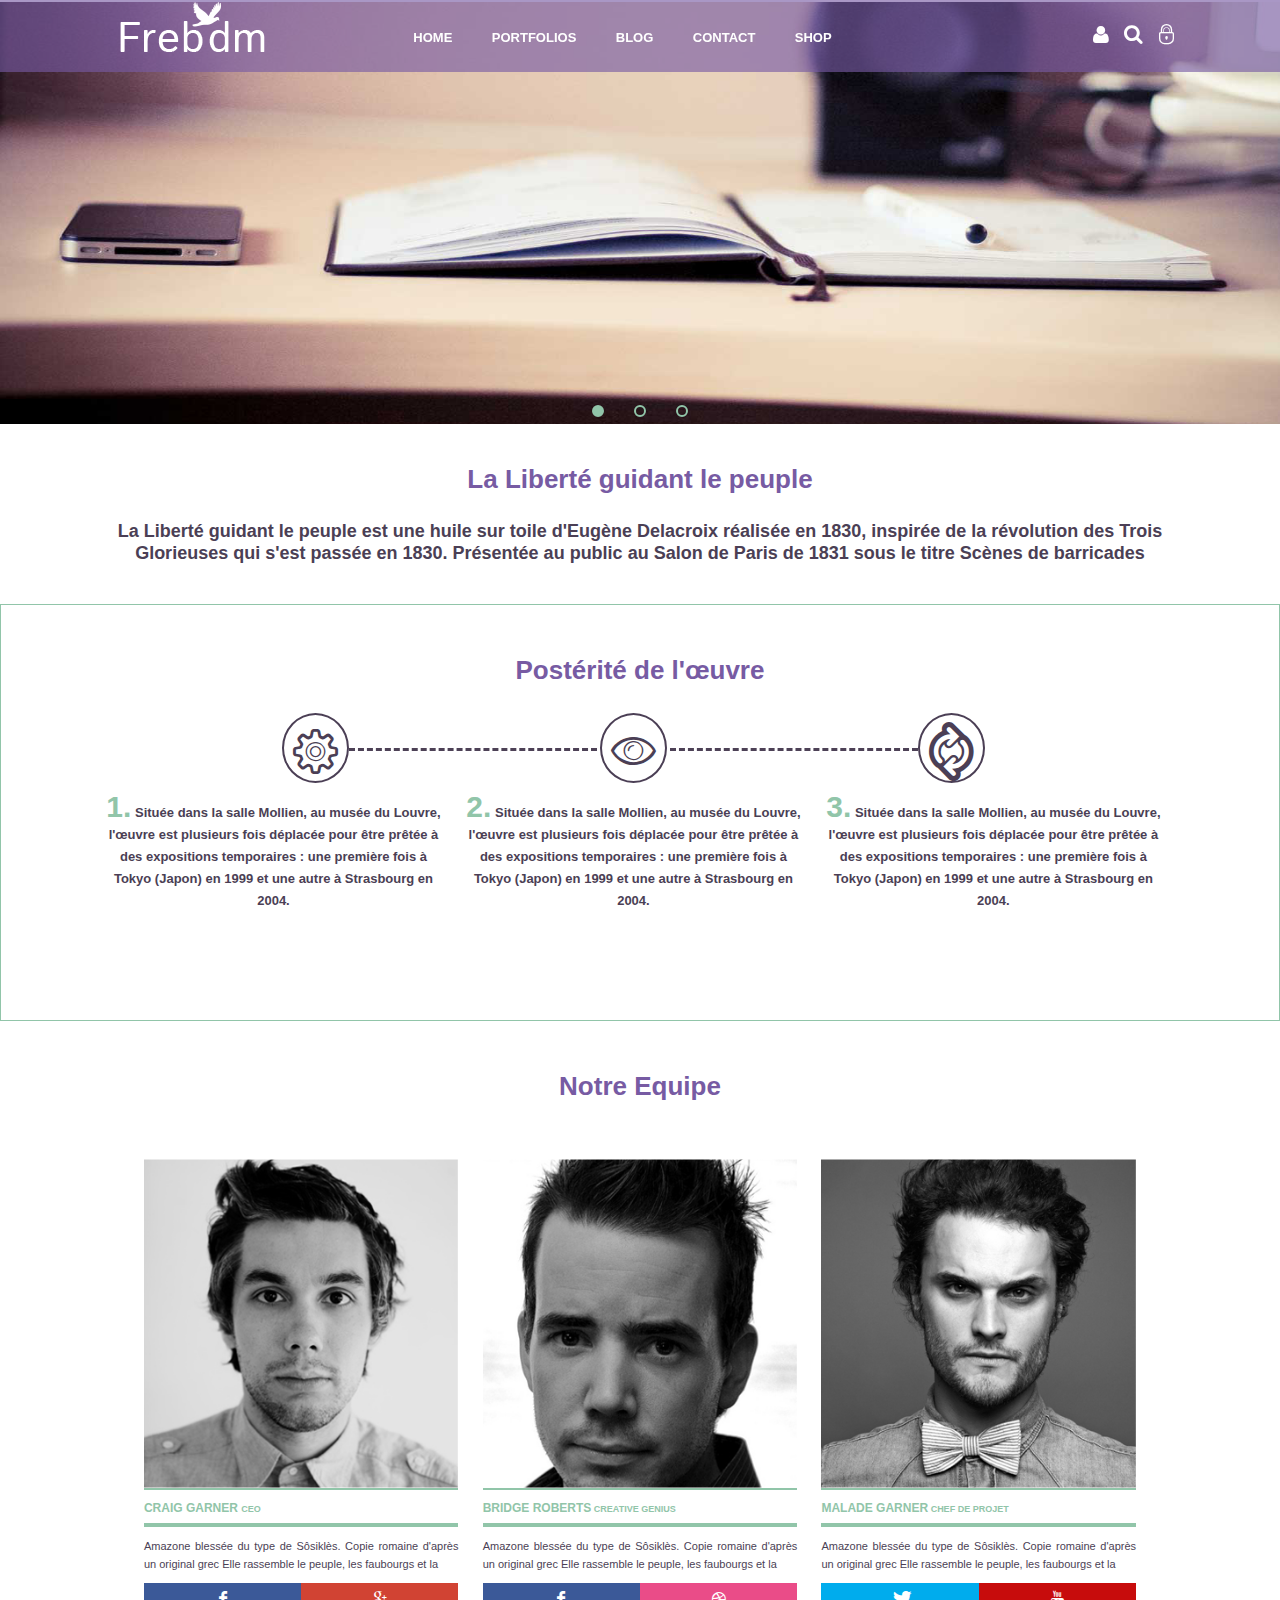
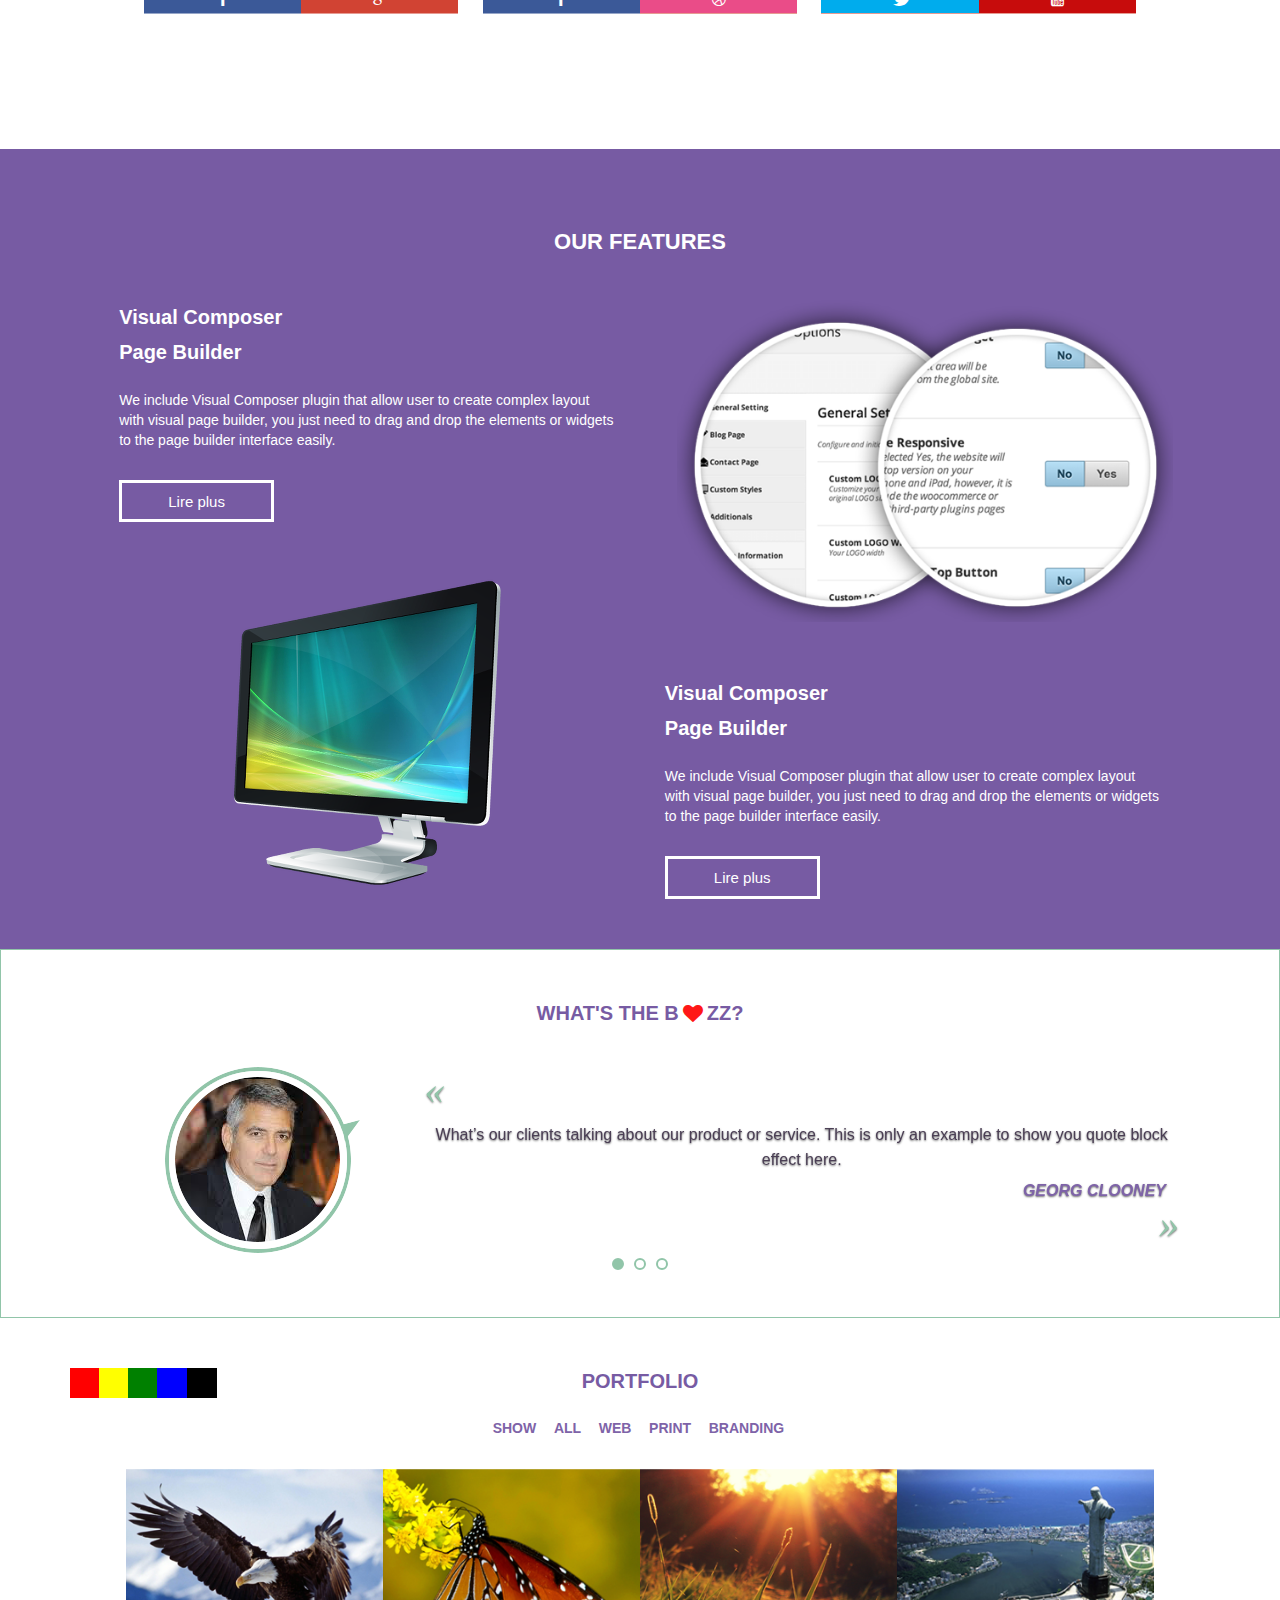
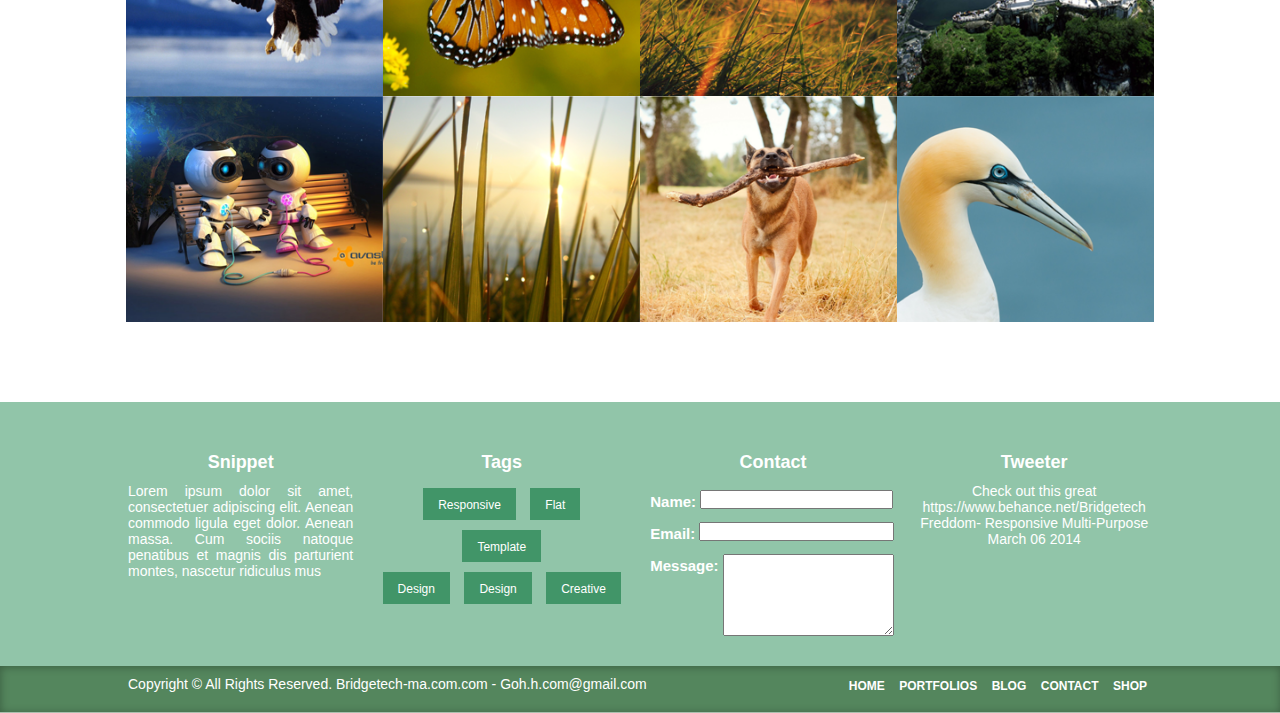
<file: Frebdm/index.html>
<!DOCTYPE html>
<html lang="en">
<head>
    <meta charset="UTF-8">
    <title>start</title>
	<meta name="viewport" content="width=device-width, initial-scale=1.0">
    <link rel="stylesheet" href="css/magnify.css">
	<link rel="stylesheet" href="css/slick.css">
	<link rel="stylesheet" href="css/jquery-ui.css">
    <link rel="stylesheet" href="css/style.css">
	<link href="http://allfont.ru/allfont.css?fonts=istok-regular" rel="stylesheet" type="text/css" />
    <link href='https://fonts.googleapis.com/css?family=Poiret+One' rel='stylesheet' type='text/css'>
</head>
<body>
    <header>
	    <div class="content">
		    <div class="logo">
			    <a  href="javascript:void(0)"><img src="img/logo.png"/></a>
			</div>
			<div class="mobi-menu">
                <i class="icon-menu"></i>
            </div>
		    <nav>
			    <i class="icon-cancel"></i>
				<ul>
				    <li><a href="javascript:void(0)">HOME</a></li>
			        <li><a href="javascript:void(0)">PORTFOLIOS</a></li>
				    <li><a href="javascript:void(0)">BLOG</a></li>
					<li><a href="javascript:void(0)">CONTACT</a></li>
					<li><a href="javascript:void(0)">SHOP</a></li>
				</ul>
			</nav> 
			<ul class="carte">
				<li><a href="javascript:void(0)"><i class="icon-user"></i></a></li>
			    <li><a href="javascript:void(0)"><i class="icon-search"></i></a></li>
				<li><a href="javascript:void(0)"><i class="icon-lock"></i></a></li>
			</ul>
	    </div>
	</header>
	<section>
		<div class="slider">
		    <img src="img/calque-1.png"/>
			<img src="img/ae221326ea.png"/>
			<img src="img/01-2000x925-Beach-15.png"/>
		</div>
	</section>
	<section class="text">
	    <h3>La Liberté guidant le peuple</h3>
		<p>La Liberté guidant  le peuple est une huile sur toile d'Eugène Delacroix réalisée en 1830, inspirée de la révolution des Trois Glorieuses qui s'est passée en 1830. Présentée au public au Salon de Paris de 1831 sous le titre Scènes de barricades</p>
    </section>
	<section class="features">
	    <h3>Postérité de l'œuvre</h3>
		<div class="icons">
		    <div class="icons-link">
		        <i class="icon-cog"></i>
			</div>
		    <div class="icons--link">
			    <i class="icon-eye"></i>
			</div>
			<div class="icons---link">
		        <i class="icon-arrows-cw-outline"></i>
			</div>
		</div>
		<div class="float parent">
		    <div class="block">
			    <p><span>1.</span> Située dans la salle Mollien, au musée du Louvre, l'œuvre est plusieurs fois déplacée pour être prêtée à des expositions temporaires : une première fois à Tokyo (Japon) en 1999 et une autre à Strasbourg en 2004.</p></li>
			</div>
			<div class="block2">
				<p><span>2.</span> Située dans la salle Mollien, au musée du Louvre, l'œuvre est plusieurs fois déplacée pour être prêtée à des expositions temporaires : une première fois à Tokyo (Japon) en 1999 et une autre à Strasbourg en 2004.</p></li> 
			</div>
			<div class="block3">
				<p><span>3.</span> Située dans la salle Mollien, au musée du Louvre, l'œuvre est plusieurs fois déplacée pour être prêtée à des expositions temporaires : une première fois à Tokyo (Japon) en 1999 et une autre à Strasbourg en 2004.</p></li> 
			</div>
		</div>
    </section>
	<section class="ourtems">
	    <h3>Notre Equipe</h3>
		<div class="team">
		    <div class="team-list">
			    <div class="block4">
			        <img src="img/calque-3.png"/>
				    <div class="team-link">
				        <p>CRAIG GARNER <span>CEO</span></p>
				    </div>
				    <p>Amazone blessée du type de Sôsiklès. Copie romaine d'après un original grec Elle rassemble le peuple, les faubourgs et la</p>
			        <div class="farme">
					    <a class="farme-f" href="javascript:void(0)"><i class="icon-facebook"></i></a>
					    <a class="farme-g" href="javascript:void(0)"><i class="icon-gplus"></i></a>
				    </div>
				</div>
			    <div class="block5">
			        <img src="img/calque-4.png"/>
					<div class="team-link">
				        <p>BRIDGE ROBERTS<span> CREATIVE GENIUS</span></p>
				    </div>
				    <p>Amazone blessée du type de Sôsiklès. Copie romaine d'après un original grec Elle rassemble le peuple, les faubourgs et la</p>
			        <div class="farme">
					    <a class="farme-f" href="javascript:void(0)"><i class="icon-facebook"></i></a>
					    <a class="farme-d" href="javascript:void(0)"><i class="icon-dribbble"></i></a>
				    </div>
			    </div>
			    <div class="block6">
			        <img src="img/calque-5.png"/>
					<div class="team-link">
				        <p>MALADE GARNER<span> CHEF DE PROJET</span></p>
				    </div>
				    <p>Amazone blessée du type de Sôsiklès. Copie romaine d'après un original grec Elle rassemble le peuple, les faubourgs et la</p>
			        <div class="farme">
					    <a class="farme-t" href="javascript:void(0)"><i class="icon-twitter-bird"></i></a>
					    <a class="farme-y" href="javascript:void(0)"><i class="icon-youtube"></i></a>
				    </div>
			    </div>
			    </div>
			</div>
		</div>
	</section>
    <section class="center">
	    <div class="container">
		    <h3>OUR FEATURES</h3>
		    <div class="composer">
			    <div class="composer-img">
				    <img src="img/illustration.png"/>
				</div>
				<div class="composer-text">
				    <h4>Visual Composer</h4>
                    <h4>Page Builder</h4>
                    <p>We include Visual Composer plugin that allow user to create complex layout with visual page builder, you just need to drag and drop the elements or widgets to the page builder interface easily.</p>
				    <a class="farme-t" href="javascript:void(0)">Lire plus</a>
				</div>
			</div>
			<div class="costomize">
			    <div class="costomize-img">
				    <div class="test">
    	                <img src="img/monitor_min.png" class="zoom" data-magnify-src="img/monitor_zoom.png"/>
                    </div>
				</div>
				<div class="costomize-text">
				    <h4>Visual Composer</h4>
                    <h4>Page Builder</h4>
                    <p>We include Visual Composer plugin that allow user to create complex layout with visual page builder, you just need to drag and drop the elements or widgets to the page builder interface easily.</p>
				    <a class="farme-t" href="javascript:void(0)">Lire plus</a>
				</div>
			</div>
		</div>
	</section>
	<section class="temoigne">
	    <h3>WHAT'S THE B<i class="icon-heart"></i>ZZ?</h3>
	    <div class="tem-content">
		    <div class="tem-grup">
			    <div class="photo-link">
			        <img src="img/calque-6.png"/>
			    </div>
			    <div class="col-xs">
				    <div class="quot-left">
				        <p>«</p>
				    </div>
			    	<p class="words">What’s our clients talking about our product or service. This is only an example to show you quote block effect here.</p>
			        <h5>georg clooney</h5>
			    	<div class="quot-right">
				        <p>»</p>
				    </div>
			    </div>
			</div>
			<div class="tem-grup">
			    <div class="photo">
			        <div class="photo-link">
			            <img src="img/calque-6.png"/>
				    </div>
			    </div>
			    <div class="col-xs">
				    <div class="quot-left">
				        <p>«</p>
				    </div>
			    	<p class="words">What’s our clients talking about our product or service. This is only an example to show you quote block effect here.</p>
			        <h5>georg clooney</h5>
			    	<div class="quot-right">
				        <p>»</p>
				    </div>
			    </div>
			</div>
			<div class="tem-grup">
			    <div class="photo">
			        <div class="photo-link">
			            <img src="img/calque-6.png"/>
				    </div>
			    </div>
			    <div class="col-xs">
				    <div class="quot-left">
				        <p>«</p>
				    </div>
			    	<p class="words">What’s our clients talking about our product or service. This is only an example to show you quote block effect here.</p>
			        <h5>georg clooney</h5>
			    	<div class="quot-right">
				        <p>»</p>
				    </div>
			    </div>
			</div>
		</div>
	</section>
	<section class="portfolio">
	    <div class="portfolio-content">
		    <h3>PORTFOLIO</h3>
			<div id="tabs">
                <ul>
                    <li><a href="#tabs-1">SHOW</a></li>
                    <li><a href="#tabs-2">ALL</a></li>
                    <li><a href="#tabs-3">WEB</a></li>
                    <li><a href="#tabs-4">PRINT</a></li>
                    <li><a href="#tabs-5">BRANDING</a></li>
                </ul>
                <div id="tabs-1">
                    <div class="tabs-cont1">
                        <div class="hover-div">
                            <a href="javascript:void(0)"><i class="icon-eye-outline"></i></a>
                            <a href="javascript:void(0)"><i class="icon-plus-circled"></i></a>
						</div>
                    </div>
                    <div class="tabs-cont2">
                        <div class="hover-div">
                            <a href="javascript:void(0)"><i class="icon-eye-outline"></i></a>
                            <a href="javascript:void(0)"><i class="icon-plus-circled"></i></a>
						</div>
                    </div>
                    <div class="tabs-cont3">
                        <div class="hover-div">
                            <a href="javascript:void(0)"><i class="icon-eye-outline"></i></a>
                            <a href="javascript:void(0)"><i class="icon-plus-circled"></i></a>
                        </div>
                    </div>
                    <div class="tabs-cont4">
                        <div class="hover-div">
                            <a href="javascript:void(0)"><i class="icon-eye-outline"></i></a>
                            <a href="javascript:void(0)"><i class="icon-plus-circled"></i></a>
                        </div>
                    </div>
                    <div class="tabs-cont5">
                        <div class="hover-div">
                            <a href="javascript:void(0)"><i class="icon-eye-outline"></i></a>
                            <a href="javascript:void(0)"><i class="icon-plus-circled"></i></a>
                        </div>
                    </div>
                    <div class="tabs-cont6">
                        <div class="hover-div">
                            <a href="javascript:void(0)"><i class="icon-eye-outline"></i></a>
                            <a href="javascript:void(0)"><i class="icon-plus-circled"></i></a>
                        </div>
                    </div>
                    <div class="tabs-cont7">
                        <div class="hover-div">
                            <a href="javascript:void(0)"><i class="icon-eye-outline"></i></a>
                            <a href="javascript:void(0)"><i class="icon-plus-circled"></i></a>
                        </div>
                    </div>
                    <div class="tabs-cont8">
                        <div class="hover-div">
                            <a href="javascript:void(0)"><i class="icon-eye-outline"></i></a>
                            <a href="javascript:void(0)"><i class="icon-plus-circled"></i></a>
                        </div>
                    </div>
                </div>
                <div id="tabs-2">
                    <div class="tabs-cont5">
                        <div class="hover-div">
                            <a href="javascript:void(0)"><i class="icon-eye-outline"></i></a>
                            <a href="javascript:void(0)"><i class="icon-plus-circled"></i></a>
                        </div>
                    </div>
                    <div class="tabs-cont8">
                        <div class="hover-div">
                            <a href="javascript:void(0)"><i class="icon-eye-outline"></i></a>
                            <a href="javascript:void(0)"><i class="icon-plus-circled"></i></a>
                        </div>
                    </div>
                    <div class="tabs-cont1">
                        <div class="hover-div">
                            <a href="javascript:void(0)"><i class="icon-eye-outline"></i></a>
                            <a href="javascript:void(0)"><i class="icon-plus-circled"></i></a>
                        </div>
                    </div>
                    <div class="tabs-cont3">
                        <div class="hover-div">
                            <a href="javascript:void(0)"><i class="icon-eye-outline"></i></a>
                            <a href="javascript:void(0)"><i class="icon-plus-circled"></i></a>
                        </div>
                    </div>
                    <div class="tabs-cont6">
                        <div class="hover-div">
                            <a href="javascript:void(0)"><i class="icon-eye-outline"></i></a>
                            <a href="javascript:void(0)"><i class="icon-plus-circled"></i></a>
                        </div>
                    </div>
                    <div class="tabs-cont2">
                        <div class="hover-div">
                            <a href="javascript:void(0)"><i class="icon-eye-outline"></i></a>
                            <a href="javascript:void(0)"><i class="icon-plus-circled"></i></a>
                        </div>
                    </div>
                    <div class="tabs-cont4">
                        <div class="hover-div">
                            <a href="javascript:void(0)"><i class="icon-eye-outline"></i></a>
                            <a href="javascript:void(0)"><i class="icon-plus-circled"></i></a>
                        </div>
                    </div>
                    <div class="tabs-cont7">
                        <div class="hover-div">
                            <a href="javascript:void(0)"><i class="icon-eye-outline"></i></a>
                            <a href="javascript:void(0)"><i class="icon-plus-circled"></i></a>
                        </div>
                    </div>
                </div>
                <div id="tabs-3">
                    <div class="tabs-cont8">
                        <div class="hover-div">
                            <a href="javascript:void(0)"><i class="icon-eye-outline"></i></a>
                            <a href="javascript:void(0)"><i class="icon-plus-circled"></i></a>
                        </div>
                    </div>
                    <div class="tabs-cont2">
                        <div class="hover-div">
                            <a href="javascript:void(0)"><i class="icon-eye-outline"></i></a>
                            <a href="javascript:void(0)"><i class="icon-plus-circled"></i></a>
                        </div>
                    </div>
                    <div class="tabs-cont5">
                        <div class="hover-div">
                            <a href="javascript:void(0)"><i class="icon-eye-outline"></i></a>
                            <a href="javascript:void(0)"><i class="icon-plus-circled"></i></a>
                        </div>
                    </div>
				</div>
                <div id="tabs-4">
                    <div class="tabs-cont3">
                        <div class="hover-div">
                            <a href="javascript:void(0)"><i class="icon-eye-outline"></i></a>
                            <a href="javascript:void(0)"><i class="icon-plus-circled"></i></a>
                        </div>
                    </div>
                    <div class="tabs-cont6">
                        <div class="hover-div">
                            <a href="javascript:void(0)"><i class="icon-eye-outline"></i></a>
                            <a href="javascript:void(0)"><i class="icon-plus-circled"></i></a>
                        </div>
                    </div>
				</div>
                <div id="tabs-5">
                    <div class="tabs-cont7">
                        <div class="hover-div">
                            <a href="javascript:void(0)"><i class="icon-eye-outline"></i></a>
                            <a href="javascript:void(0)"><i class="icon-plus-circled"></i></a>
                        </div>
                    </div>
                    <div class="tabs-cont1">
                        <div class="hover-div">
                            <a href="javascript:void(0)"><i class="icon-eye-outline"></i></a>
                            <a href="javascript:void(0)"><i class="icon-plus-circled"></i></a>
                        </div>
                    </div>
                    <div class="tabs-cont4">
                        <div class="hover-div">
                            <a href="javascript:void(0)"><i class="icon-eye-outline"></i></a>
                            <a href="javascript:void(0)"><i class="icon-plus-circled"></i></a>
                        </div>
                    </div>
                </div>
            </div>
			<ul class="color">
			    <li class="red color-item" data-color="red"></li>
				<li class="yellow color-item" data-color="yellow"></li>
				<li class="green color-item" data-color="green"></li>
				<li class="blue color-item" data-color="blue"></li>
				<li class="black color-item active" data-color="black"></li>
			</ul>
		</div>
	</section>
	<footer>
	    <div class="footer-content">
		    <div class="float parent">
			    <div class="block7">
				    <h5>Snippet</h5>
					<p>Lorem ipsum dolor sit amet, consectetuer adipiscing elit. Aenean commodo ligula eget dolor. Aenean massa. Cum sociis natoque penatibus et magnis dis parturient montes, nascetur ridiculus mus</p>
				</div>
				<div class="block8">
				    <h5>Tags</h5>
					<ul>
					    <li><a href="javascript:void(0)">Responsive</a></li>
						<li><a href="javascript:void(0)">Flat</a></li>
						<li><a href="javascript:void(0)">Template</a></li>
					</ul>
					<ul>
					    <li><a href="javascript:void(0)">Design</a></li>
						<li><a href="javascript:void(0)">Design</a></li>
						<li><a href="javascript:void(0)">Creative</a></li>
					</ul>
				</div>
				<div class="block9">
				    <h5>Contact</h5>
                    <form>
					    <div class="form-group">
						    <label class="im">Name:</label>
						    <input class="qaz" type="text" maxlength="20" onfocus="this.value = '';" onblur="if (this.value == '') {this.value = 'Your Name';}">
						</div>
						<div class="form-group">
						    <label class="post">Email:</label>
						    <input class="wsx" type="text" maxlength="20" onfocus="this.value = '';" onblur="if (this.value == '') {this.value = 'Your Email';}">
						</div>
						<div class="form-group">
						    <label class="txt">Message:</label>
						    <textarea onfocus="this.value = '';" onblur="if (this.value == '') {this.value = 'Your Message';}"></textarea>
					    </div>
					</form>
				</div>
				<div class="block10">
				    <h5>Tweeter</h5>
					<p>Check out this great</p> 
					<p><a href="javascript:void(0)">https://www.behance.net/Bridgetech</a></p>
                    <p>Freddom- Responsive Multi-Purpose</p> 
                    <p>March 06 2014</p>
				</div>
			</div>
		</div>
	</footer>
	<section class="column">
	    <div class="column-content">
		    <p>Copyright © All Rights Reserved. Bridgetech-ma.com.com - <a href="javascript:void(0)">Goh.h.com@gmail.com</a></p>
		    <ul>
			    <li><a href="javascript:void(0)">HOME</a></li>
				<li><a href="javascript:void(0)">PORTFOLIOS</a></li>
				<li><a href="javascript:void(0)">BLOG</a></li>
				<li><a href="javascript:void(0)">CONTACT</a></li>
				<li><a href="javascript:void(0)">SHOP</a></li>
			</ul>
		</div>
	</section>

   


<script src="js/jquery-3.0.0.js"></script>
<script src="js/slick.js"></script>
<script src="js/jquery-ui.js"></script>
<script src="js/jquery.matchHeight.js"></script>
<script src="js/jquery.magnify.js"></script>
<script src="js/jquery.magnify-mobile.js"></script>
<script src="js/script.js"></script>


</body>
</html>
</file>
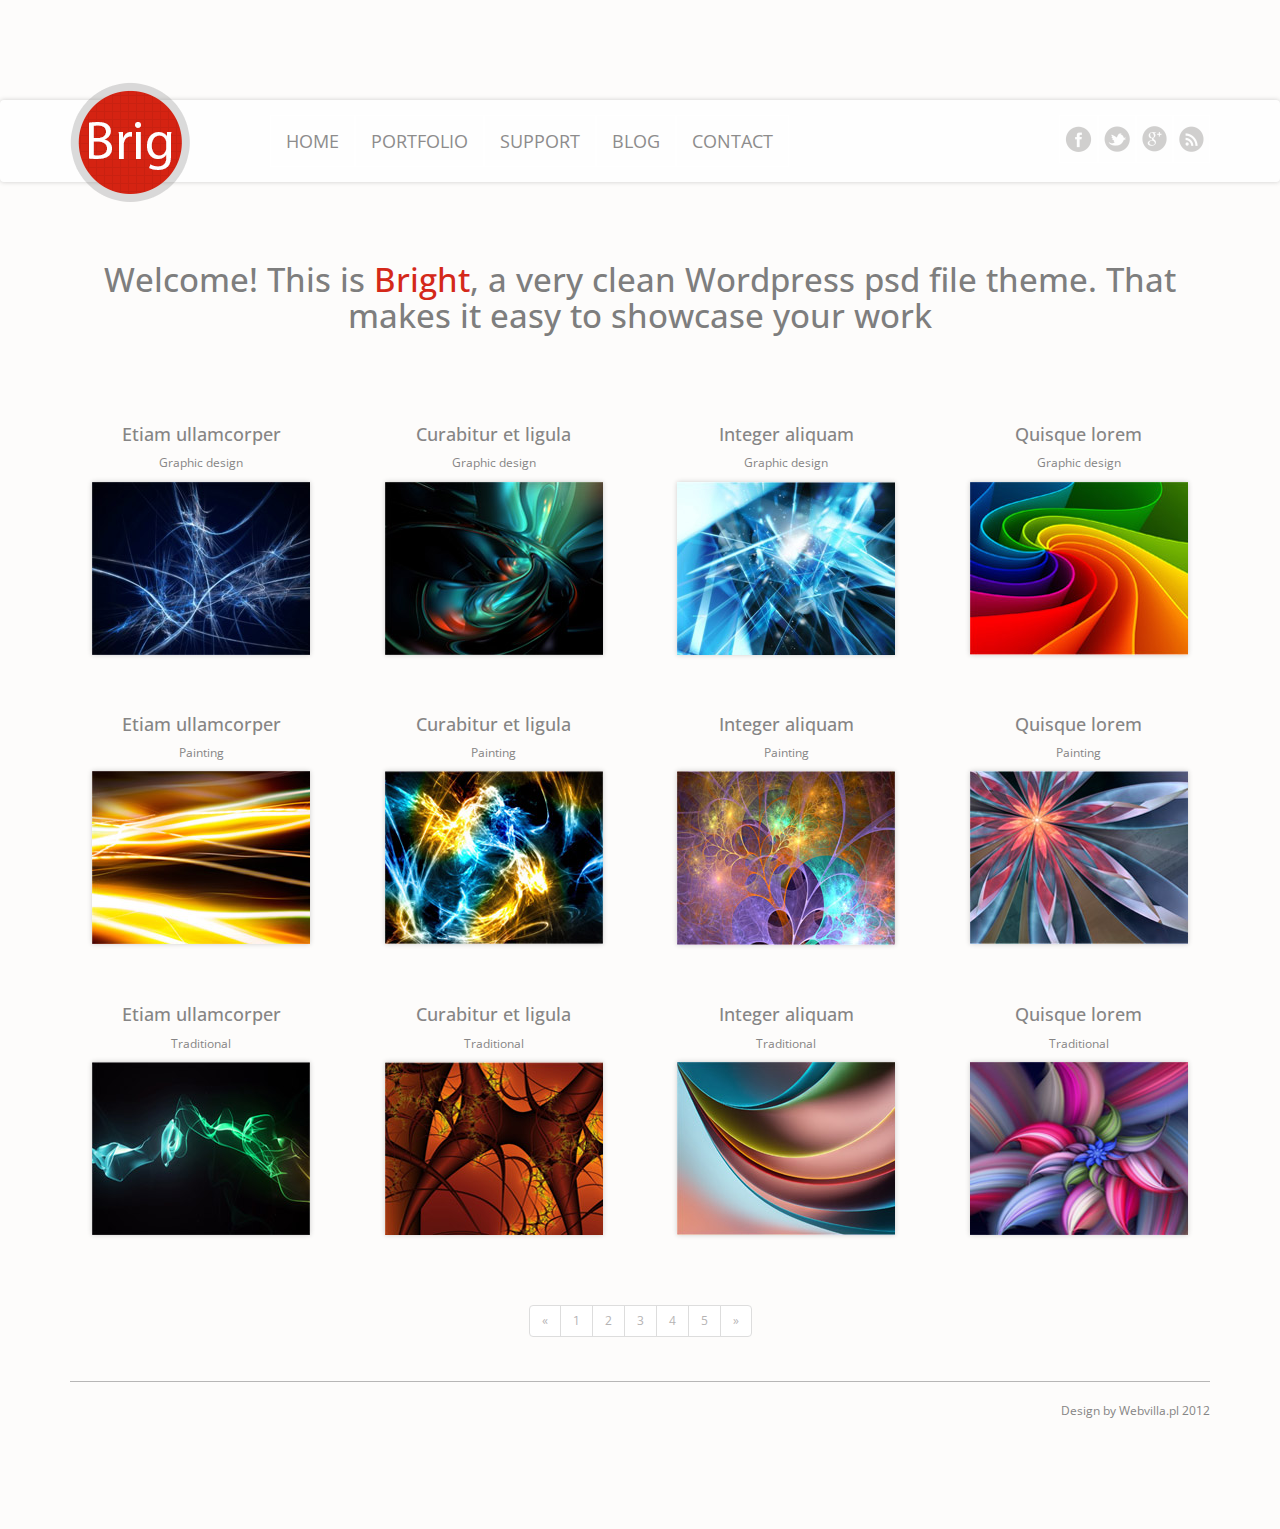
<file: my_site.loc/index.html>
<!DOCTYPE html>
<html lang="en">
	<head>
		<meta charset="utf-8">
		<meta http-equiv="X-UA-Compatible" content="IE=edge"> <!--??? ?????? ???????????? ????????????? ???????? ? IE ????????? ??????-->
		<meta name="viewport" content="width=device-width, initial-scale=1"> <!--??? ?????? ???????????? ???????????? ????? (?????-???????)-->
		<title>Bootstrap</title>
		<link rel="stylesheet" href="https://fonts.googleapis.com/css?family=Open+Sans">
		<link rel="stylesheet" href="css/bootstrap.min.css">
		<link rel="stylesheet" href="css/style.css">
		<!--[if lt IE 9]>
			<script src="https://oss.maxcdn.com/html5shiv/3.7.3/html5shiv.min.js"></script>
			<script src="https://oss.maxcdn.com/respond/1.4.2/respond.min.js"></script>
		<![endif]-->
	</head>
	<body>
		<header>
			<nav class="navbar navbar-default menu">
				<div class="container">
				<!-- Brand and toggle get grouped for better mobile display -->
					<div class="navbar-header">
						<button type="button" class="navbar-toggle collapsed" data-toggle="collapse" data-target="#bs-example-navbar-collapse-1" aria-expanded="false">
							<span class="sr-only">Toggle navigation</span>
							<span class="icon-bar"></span>
							<span class="icon-bar"></span>
							<span class="icon-bar"></span>
						</button>
						<a class="navbar-brand" href="#"><img src="img/logo.png"></a>
					</div>

					<!-- Collect the nav links, forms, and other content for toggling -->
					<div class="collapse navbar-collapse" id="bs-example-navbar-collapse-1">
						<ul class="nav navbar-nav">
							<li class="active-link"><a href="#">home</a></li>
							<li><a href="#">portfolio</a></li>
							<li><a href="#">support</a></li>
							<li><a href="#">blog</a></li>
							<li><a href="#">contact</a></li>
						</ul>
						<ul class="nav navbar-nav navbar-right icons">
							<li><a href="#"><img src="img/facebook.png"></a></li>
							<li><a href="#"><img src="img/twitter.png"></a></li>
							<li><a href="#"><img src="img/google_plus.png"></a></li>
							<li><a href="#"><img src="img/rss.png"></a></li>
						</ul>
					</div><!-- /.navbar-collapse -->
					<i class="glyphicon glyphicon-globe globe"></i>
				</div><!-- /.container -->
			</nav>
		</header>
		
		<div class="content">
			<div class="container">
				<div class="slogan">
					<h1>Welcome! This is <span>Bright</span>, a very clean Wordpress psd file theme. That makes it easy to showcase your work</h1>
				</div>
				<div class="row">
					<div class="card-row clearfix">
						<div class="col-md-3 col-sm-6">
							<div class="card">
								<h4>Etiam ullamcorper</h4>
								<p>Graphic design</p>
								<a href="#"><img src="img/photo/1.jpg"></a>
							</div>
						</div>
						<div class="col-md-3 col-sm-6">
							<div class="card">
								<h4>Curabitur et ligula</h4>
								<p>Graphic design</p>
								<a href="#"><img src="img/photo/2.jpg"></a>
							</div>
						</div>
						<div class="col-md-3 col-sm-6">
							<div class="card">
								<h4>Integer aliquam</h4>
								<p>Graphic design</p>
								<a href="#"><img src="img/photo/3.jpg"></a>
							</div>
						</div>
						<div class="col-md-3 col-sm-6">
							<div class="card">
								<h4>Quisque lorem</h4>
								<p>Graphic design</p>
								<a href="#"><img src="img/photo/4.jpg"></a>
							</div>
						</div>
					</div>
					
					<hr class="hidden-lg hidden-md">

					<div class="card-row clearfix">
						<div class="col-md-3 col-sm-6">
							<div class="card">
								<h4>Etiam ullamcorper</h4>
								<p>Painting</p>
								<a href="#"><img src="img/photo/5.jpg"></a>
							</div>
						</div>
						<div class="col-md-3 col-sm-6">
							<div class="card">
								<h4>Curabitur et ligula</h4>
								<p>Painting</p>
								<a href="#"><img src="img/photo/6.jpg"></a>
							</div>
						</div>
						<div class="col-md-3 col-sm-6">
							<div class="card">
								<h4>Integer aliquam</h4>
								<p>Painting</p>
								<a href="#"><img src="img/photo/7.jpg"></a>
							</div>
						</div>
						<div class="col-md-3 col-sm-6">
							<div class="card">
								<h4>Quisque lorem</h4>
								<p>Painting</p>
								<a href="#"><img src="img/photo/8.jpg"></a>
							</div>
						</div>
					</div>
					
					<hr class="hidden-lg hidden-md">
				
					<div class="card-row clearfix">
						<div class="col-md-3 col-sm-6">
							<div class="card">
								<h4>Etiam ullamcorper</h4>
								<p>Traditional</p>
								<a href="#"><img src="img/photo/9.jpg"></a>
							</div>
						</div>
						<div class="col-md-3 col-sm-6">
							<div class="card">
								<h4>Curabitur et ligula</h4>
								<p>Traditional</p>
								<a href="#"><img src="img/photo/10.jpg"></a>
							</div>
						</div>
						<div class="col-md-3 col-sm-6">
							<div class="card">
								<h4>Integer aliquam</h4>
								<p>Traditional</p>
								<a href="#"><img src="img/photo/11.jpg"></a>
							</div>
						</div>
						<div class="col-md-3 col-sm-6">
							<div class="card">
								<h4>Quisque lorem</h4>
								<p>Traditional</p>
								<a href="#"><img src="img/photo/12.jpg"></a>
							</div>
						</div>
					</div>
				</div>
				
				<nav class="nav-pager" aria-label="Page navigation">
					<ul class="pagination">
						<li>
							<a href="#" aria-label="Previous">
								<span aria-hidden="true">&laquo;</span>
							</a>
						</li>
						<li><a href="#">1</a></li>
						<li><a href="#">2</a></li>
						<li><a href="#">3</a></li>
						<li><a href="#">4</a></li>
						<li><a href="#">5</a></li>
						<li>
							<a href="#" aria-label="Next">
								<span aria-hidden="true">&raquo;</span>
							</a>
						</li>
					</ul>
				</nav>
			</div>
		</div>
		
		<footer>
			<div class="container">
				<hr>
				<p class="pull-right">Design by Webvilla.pl 2012</p>
			</div>
		</footer>
    
		<script src="js/jquery.min.js"></script>
		<script src="js/bootstrap.min.js"></script>
		<script src="js/script.js"></script>
	</body>
</html>
</file>
<file: Bhagaskara/css/style.css>
*{
	margin: 0;
	padding: 0;
	list-style: none;
	outline: none;
}

/*-------------------------------------FONTELLO----------------------------------------*/
@font-face {
  font-family: 'fontello';
  src: url('../font/fontello.eot?1465071');
  src: url('../font/fontello.eot?1465071#iefix') format('embedded-opentype'),
       url('../font/fontello.woff2?1465071') format('woff2'),
       url('../font/fontello.woff?1465071') format('woff'),
       url('../font/fontello.ttf?1465071') format('truetype'),
       url('../font/fontello.svg?1465071#fontello') format('svg');
  font-weight: normal;
  font-style: normal;
}
/* Chrome hack: SVG is rendered more smooth in Windozze. 100% magic, uncomment if you need it. */
/* Note, that will break hinting! In other OS-es font will be not as sharp as it could be */
/*
@media screen and (-webkit-min-device-pixel-ratio:0) {
  @font-face {
    font-family: 'fontello';
    src: url('../font/fontello.svg?1465071#fontello') format('svg');
  }
}
*/
 
 [class^="icon-"]:before, [class*=" icon-"]:before {
  font-family: "fontello";
  font-style: normal;
  font-weight: normal;
  speak: none;
 
  display: inline-block;
  text-decoration: inherit;
  width: 1em;
  margin-right: .2em;
  text-align: center;
  /* opacity: .8; */
 
  /* For safety - reset parent styles, that can break glyph codes*/
  font-variant: normal;
  text-transform: none;
 
  /* fix buttons height, for twitter bootstrap */
  line-height: 1em;
 
  /* Animation center compensation - margins should be symmetric */
  /* remove if not needed */
  margin-left: .2em;
 
  /* you can be more comfortable with increased icons size */
  /* font-size: 120%; */
 
  /* Font smoothing. That was taken from TWBS */
  -webkit-font-smoothing: antialiased;
  -moz-osx-font-smoothing: grayscale;
 
  /* Uncomment for 3D effect */
  /* text-shadow: 1px 1px 1px rgba(127, 127, 127, 0.3); */
}
 
.icon-photo:before { content: '\e800'; } /* '' */
.icon-cog:before { content: '\e801'; } /* '' */
.icon-user:before { content: '\e802'; } /* '' */
.icon-pencil:before { content: '\e803'; } /* '' */
.icon-paper-plane:before { content: '\e804'; } /* '' */
.icon-heart:before { content: '\e805'; } /* '' */
.icon-diamond:before { content: '\e806'; } /* '' */
.icon-cup:before { content: '\e807'; } /* '' */
.icon-mobile:before { content: '\e808'; } /* '' */
.icon-graduation-cap:before { content: '\e809'; } /* '' */
.icon-facebook:before { content: '\e80a'; } /* '' */
.icon-cancel:before { content: '\e80b'; } /* '' */
.icon-down-open:before { content: '\f004'; } /* '' */
.icon-up-open:before { content: '\f005'; } /* '' */
.icon-right-open:before { content: '\f006'; } /* '' */
.icon-left-open:before { content: '\f007'; } /* '' */
.icon-menu:before { content: '\f008'; } /* '' */
.icon-comment-empty:before { content: '\f0e5'; } /* '' */
.icon-google:before { content: '\f1a0'; } /* '' */
.icon-twitter:before { content: '\f302'; } /* '' */
/*-----------------------------------FONTELLO END-------------------------------------*/

.to_top { position: fixed; bottom: 15px; right: 15px; cursor: pointer; -webkit-transition: -webkit-transform 0.3s; transition: transform 0.3s; }
.to_top i { font-size: 28px; color: #7f6a90; text-shadow: 0 0 1px white; -webkit-transition: all 0.3s; transition: all 0.3s; }
.to_top:hover { -webkit-transform: scale(1.5); -ms-transform: scale(1.5); transform: scale(1.5); -webkit-transition: all 0.3s; transition: all 0.3s; }
.to_top:hover i { color: #4b3f55; -webkit-transition: all 0.3s; transition: all 0.3s; }



#menu_toggle { display: none; float: right; position: relative; overflow: hidden; margin-top: -57px; margin-right: 30px; width: 24px; height: 24px; font-size: 0; text-indent: -9999px; appearance: none; background-color: transparent; cursor: pointer; -webkit-transition: background 0.3s; transition: background 0.3s; -webkit-transition: margin 0.2s; transition: margin 0.2s; border: none; }
@media only screen and (max-width: 1024px) { #menu_toggle { display: block; } }
#menu_toggle span { display: block; position: absolute; top: 50%; left: 0; right: 0; height: 3px; background: black; -webkit-transition: background 0s 0.3s; transition: background 0s 0.3s; }
#menu_toggle span:before, #menu_toggle span:after { position: absolute; display: block; left: 0; width: 100%; height: 3px; background-color: black; content: ""; -webkit-transition-duration: 0.3s, 0.3s; transition-duration: 0.3s, 0.3s; -webkit-transition-delay: 0.3s, 0s; transition-delay: 0.3s, 0s; }
#menu_toggle span:before { top: -7px; -webkit-transition-property: top, -webkit-transform; transition-property: top, transform; }
#menu_toggle span:after { bottom: -7px; -webkit-transition-property: bottom, -webkit-transform; transition-property: bottom, transform; }
#menu_toggle.is-active { background-color: transparent; }
#menu_toggle.is-active span { background: none; }
#menu_toggle.is-active span:before { top: 0; -webkit-transform: rotate(45deg); -ms-transform: rotate(45deg); transform: rotate(45deg); }
#menu_toggle.is-active span:after { bottom: 0; -webkit-transform: rotate(-45deg); -ms-transform: rotate(-45deg); transform: rotate(-45deg); }
#menu_toggle.is-active span:before, #menu_toggle.is-active span:after { -webkit-transition-delay: 0s, 0.3s; transition-delay: 0s, 0.3s; }

/*-----------------------------------END-------------------------------------*/

body {
   overflow-x: hidden !important; 
}

.content{
	margin: 0 auto;
	padding-left: 30px;
	padding-right: 30px;
	text-align: center;
}

header{
	background: url(../img/layer-2.png) no-repeat 50% 50%;
    background-size: cover;
    -webkit-background-size: cover;
    -moz-background-size: cover;
    -o-background-size: cover;
	padding-top: 20px;
	padding-bottom: 20px;
	overflow: hidden;
}

.logo{
	text-align: center;
	padding: 110px 0 10px 0;
}

.logo h1{
	font-family: Existence Light;
    font-size: 50px;
    font-weight: bold;
    color: white;
}

.logo h1 span{
	font-family: Existence Light;
    font-size: 50px;
    font-weight: bold;
    color: #9f449b;
}

.sub-text{
	text-align: center;
	padding: 50px 0 10px 0;
}

.sub-text h4{
	color: white;
    font-family: Lato;
    font-size: 25px;
	font-weight: 300;
	padding-bottom: 30px;
}

.sub-text p{
	color: white;
    font-family: Lato;
	font-size: 15px;
}

.header-top{
	overflow: hidden;
	display:inline-block;
}

.header-top .hex{
    width: 122px;
    height: 85px;
    background-color: rgba(255, 255, 255, 0.1);
    position: relative;
    display: inline-block;
    margin: 40px 10px;
    text-align: center;
	border-radius: 20px;
	border-left: 4px solid white;
	border-right: 4px solid white;
	cursor: pointer;
}

.header-top .hex a{
    display: block;
    width: 100%;
    height: 100%;
	z-index: 9999;
    position: absolute;
}

.header-top .hex:before, .header-top .hex:after{
    position: absolute;
    width: inherit; height: inherit;
    border-radius: inherit;
    background: inherit;
    content: '';
	border-left: 4px solid white;
	border-right: 4px solid white;
	top: 0px;
	left: -4px;
}

.header-top .hex:before{
    transform: rotate(60deg);
}

.header-top .hex:after{
    transform: rotate(-60deg);
}
	
.header-top .hex:hover, .header-top .hex:hover:before, .header-top .hex:hover:after{
	width: 122px;
    height: 85px;
	background-color: #9f449b;
	border: none;
    border-left: 4px solid #9f449b;
    border-right: 4px solid #9f449b;
}

.header-top .hex a p{
    color: white;
    font-family: Lato;
    font-size: 18px;
    font-weight: 400;
    line-height: 30px;
	text-decoration: none;
	position: absolute;
    top: 55px;
    left: 26px;
}

.header-top .hex a .icon-comment-empty{
    color: white;
    position: absolute;
    top: -5px;
    left: 25px;
	font-size: 50px;
}

.header-top .hex a .icon-photo{
    color: white;
    position: absolute;
    top: -5px;
    left: 26px;
	font-size: 50px;
}

.header-bottom{
	width: 100%;
	overflow: hidden;
}

.header-bot-left{
	text-align: center;
}

.header-bot-left .hex{
    width: 122px;
    height: 85px;
    background-color: rgba(255, 255, 255, 0.1);
    position: relative;
    display: inline-block;
    margin: 40px 10px;
    text-align: center;
	border-radius: 20px;
	border-left: 4px solid white;
	border-right: 4px solid white;
	cursor: pointer;
}

.header-bot-left .hex a{
    display: block;
    width: 100%;
    height: 100%;
	z-index: 9999;
    position: absolute;
}

.header-bot-left .hex:before, .header-bot-left .hex:after{
    position: absolute;
    width: inherit; 
	height: inherit;
    border-radius: inherit;
    background: inherit;
    content: '';
	border-left: 4px solid white;
	border-right: 4px solid white;
	top: 0px;
	left: -4px;
}

.header-bot-left .hex:before{
    transform: rotate(60deg);
}

.header-bot-left .hex:after{
    transform: rotate(-60deg);
}
	
.header-bot-left .hex:hover, .header-bot-left .hex:hover:before, .header-bot-left .hex:hover:after{
	width: 122px;
    height: 85px;
	background-color: #9f449b;
	border: none;
	border-left: 4px solid #9f449b;
	border-right: 4px solid #9f449b;
}

.header-bot-left .hex a p{
    color: white;
    font-family: Lato;
    font-size: 18px;
    font-weight: 400;
    line-height: 30px;
	text-decoration: none;
	position: absolute;
    top: 55px;
    left: 40px;
}

.header-bot-left .hex a .icon-comment-empty{
    color: white;
    position: absolute;
    top: -8px;
    left: 25px;
	font-size: 55px;
}

.header-bot-left .hex a .icon-photo{
    color: white;
    position: absolute;
    top: -8px;
    left: 23px;
	font-size: 55px;
}

.header-bot-right{
	text-align: center;
}

.header-bot-right .hex{
    width: 122px;
    height: 85px;
    background-color: rgba(255, 255, 255, 0.1);
    position: relative;
    display: inline-block;
    margin: 40px 10px;
    text-align: center;
	border-radius: 20px;
	border-left: 4px solid white;
	border-right: 4px solid white;
	cursor: pointer;
}

.header-bot-right .hex a{
    display: block;
    width: 100%;
    height: 100%;
	z-index: 9999;
    position: absolute;
}

.header-bot-right .hex:before, .header-bot-right .hex:after{
    position: absolute;
    width: inherit; 
	height: inherit;
    border-radius: inherit;
    background: inherit;
    content: '';
	border-left: 4px solid white;
	border-right: 4px solid white;
	top: 0px;
	left: -4px;
}

.header-bot-right .hex:before{
    transform: rotate(60deg);
}

.header-bot-right .hex:after{
    transform: rotate(-60deg);
}
	
.header-bot-right .hex:hover, .header-bot-right .hex:hover:before, .header-bot-right .hex:hover:after{
	width: 122px;
    height: 85px;
	background-color: #9f449b;
	border: none;
    border-left: 4px solid #9f449b;
	border-right: 4px solid #9f449b;
}

.header-bot-right .hex a p{
    color: white;
    font-family: Lato;
    font-size: 18px;
    font-weight: 400;
    line-height: 30px;
	text-decoration: none;
	position: absolute;
    top: 55px;
    left: 42px;
}

.header-bot-right .hex a .icon-comment-empty{
    color: white;
    position: absolute;
    top: -8px;
    left: 25px;
	font-size: 55px;
}

.header-bot-right .hex a .icon-photo{
    color: white;
    position: absolute;
    top: -8px;
    left: 23px;
	font-size: 55px;
}

.hex a .icon-cog{
    color: white;
    position: absolute;
    top: -5px;
    left: 27px;
	font-size: 50px;
}

.hex a .icon-user{
    color: white;
    position: absolute;
    top: -5px;
    left: 26px;
	font-size: 50px;
}

.hex a .icon-pencil{
    color: white;
    position: absolute;
    top: -5px;
    left: 23px;
	font-size: 50px;
}

.hex a .icon-paper-plane{
    color: white;
    position: absolute;
    top: -5px;
    left: 20px;
	font-size: 50px;
}

.header-bot-right .hex a .cont{
    color: white;
    font-family: Lato;
    font-size: 18px;
    font-weight: 400;
    line-height: 30px;
	text-decoration: none;
	position: absolute;
    top: 55px;
    left: 30px;
}

.scroll .hex{
    width: 55px;
    height: 45px;
    background-color: rgba(255, 255, 255, 0.1);
    position: relative;
    display: inline-block;
    margin: 60px 30px;
    text-align: center;
	border-radius: 15px;
	border-left: 4px solid white;
	border-right: 4px solid white;
	cursor: pointer;
}

.scroll .hex a{
    display: block;
    width: 100%;
    height: 100%;
	z-index: 9999;
    position: absolute;
    top: 0;
    left: 0;
}

.scroll .hex:before, .scroll .hex:after{
    position: absolute;
    width: inherit; 
	height: inherit;
    border-radius: inherit;
    background: inherit;
    content: '';
	border-left: 4px solid white;
	border-right: 4px solid white;
	top: 0px;
	left: -4px;
}

.scroll .hex:before{
    transform: rotate(60deg);
}

.scroll .hex:after{
    transform: rotate(-60deg);
}
	
.scroll .hex:hover, .scroll .hex:hover:before, .scroll .hex:hover:after{
	width: 55px;
    height: 45px;
	background-color: #9f449b;
	border: none;
    border-left: 4px solid #9f449b;
	border-right: 4px solid #9f449b;
}

.hex a .icon-down-open{
    color: white;
    position: absolute;
    top: 7px;
    left: 7px;
	font-size: 30px;
}

.top-nav{
	float: none;
	position: relative;
}

.logo-nav{
	margin: 30px 30px 30px 30px;
}

.top-nav ul{
	display: none;
	width: 100%;
	clear: both;
	margin-top: 0px;
	padding: 0;
	background: #fff;
	text-align: center;
}

.top-nav ul li a:hover{
	color: #9F449B;
	font-size: 18px;
	text-decoration: none;
	transition: 0.5s all;
	-webkit-transition: 0.5s all;
	-moz-transition: 0.5s all;
	-o-transition: 0.5s all;
	-ms-transition: 0.5s all;
}

.top-nav ul li{
	display: block;
	float: none;
	margin: 0em;
}

.top-nav ul li a{
	padding: 10px;
	color: #676767;
	background: rgba(159, 68, 155, 0.24);
	text-align: center;
	font-family: Lato;
	font-size: 18px;
	display: block;
	text-decoration: none;
	font-weight: 300;
	text-transform: uppercase;
}

.logo-nav a{
	font-family: Existence Light;
    font-size: 30px;
    font-weight: 300;
    line-height: 30px;
    color: #676767;
	text-decoration: none;
}

.logo-nav a span{
	font-family: Existence Light;
    font-size: 30px;
    font-weight: 300;
    line-height: 30px;
	color: #9f449b;
}

.fixed{
	position: fixed;
	top: 0;
	width: 100%;
	margin: 0 auto;
	z-index: 999;
	background: white;
}

.feature{
	padding-top: 60px;
	padding-bottom: 60px;
	text-align: center;
	background-color: #eee;
}

.feat-content{
	padding-left: 30px;
	padding-right: 30px;
	text-align: center;
}

.block{
	width: 100%;
	text-align: center;
}

.block .hex{
    width: 122px;
    height: 85px;
    background-color: rgba(255, 255, 255, 0.1);
    position: relative;
    margin: 60px 30px;
    text-align: center;
	border-radius: 20px;
	border-left: 4px solid #ccd0d2;
	border-right: 4px solid #ccd0d2;
	display: inline-block;
	cursor: pointer;
}

.block .hex a{
    display: block;
    width: 100%;
    height: 100%;
	z-index: 99;
    position: absolute;
    top: 0;
    left: 0;
}

.block .hex:before, .block .hex:after{
    position: absolute;
    width: inherit; 
	height: inherit;
    border-radius: inherit;
    background: inherit;
    content: '';
	border-left: 4px solid #ccd0d2;
	border-right: 4px solid #ccd0d2;
	top: 0px;
	left: -4px;
}

.block .hex:before{
    transform: rotate(60deg);
}

.block .hex:after{
    transform: rotate(-60deg);
}

.block  .hex:hover a .icon-heart{
	color: #a957a5;
}
	
.block .hex:hover, .block .hex:hover:before, .block .hex:hover:after{
	width: 122px;
    height: 85px;
	background-color: rgba(255, 255, 255, 0.1);
	border-left: 4px solid #a957a5;
	border-right: 4px solid #a957a5;
}

.block .hex a .icon-heart{
    color: #ccd0d2;
    position: absolute;
    top: 10px;
    left: 20px;
	font-size: 60px;
}

.block .hex a .icon-heart:hover{
    color: #9f449b;
}

.block h6{
	color: #676767;
    font-family: Lato;
    font-weight: 300;
    line-height: 30px;
    font-size: 22px;
	padding-bottom: 20px;
}

.block p{
	color: #676767;
    font-family: Lato;
    font-weight: 300;
    line-height: 26px;
	font-size: 15px;
}

.block2{
	width: 100%;
	text-align: center;
}

.block2 .hex{
    width: 122px;
    height: 85px;
    background-color: rgba(255, 255, 255, 0.1);
    position: relative;
    margin: 60px 30px;
    text-align: center;
	border-radius: 20px;
	border-left: 4px solid #ccd0d2;
	border-right: 4px solid #ccd0d2;
	display: inline-block;
	cursor: pointer;
}

.block2 .hex a{
    display: block;
    width: 100%;
    height: 100%;
	z-index: 99;
    position: absolute;
    top: 0;
    left: 0;
}

.block2 .hex:before, .block2 .hex:after{
    position: absolute;
    width: inherit; 
	height: inherit;
    border-radius: inherit;
    background: inherit;
    content: '';
	border-left: 4px solid #ccd0d2;
	border-right: 4px solid #ccd0d2;
	top: 0px;
	left: -4px;
}

.block2 .hex:before{
    transform: rotate(60deg);
}

.block2 .hex:after{
    transform: rotate(-60deg);
}
	
.block2 .hex:hover, .block2 .hex:hover:before, .block2 .hex:hover:after{
	width: 122px;
    height: 85px;
	background-color: rgba(255, 255, 255, 0.1);
	border-left: 4px solid #a957a5;
	border-right: 4px solid #a957a5;
}

.block2 .hex a .icon-diamond{
    color: #ccd0d2;
    position: absolute;
    top: 10px;
    left: 20px;
	font-size: 60px;
}


.block2 .hex:hover a .icon-diamond{
	color: #a957a5;
}

.block2 .hex a .icon-diamond:hover{
    color: #9f449b;
}

.block2 h6{
	color: #676767;
    font-family: Lato;
    font-weight: 300;
    line-height: 30px;
    font-size: 22px;
	padding-bottom: 20px;
}

.block2 p{
	color: #676767;
    font-family: Lato;
    font-weight: 300;
    line-height: 26px;
	font-size: 15px;
}

.block3{
	width: 100%;
	text-align: center;
}

.block3 .hex{
    width: 122px;
    height: 85px;
    background-color: rgba(255, 255, 255, 0.1);
    position: relative;
    margin: 60px 30px;
    text-align: center;
	border-radius: 20px;
	border-left: 4px solid #ccd0d2;
	border-right: 4px solid #ccd0d2;
	display: inline-block;
	cursor: pointer;
}

.block3 .hex a{
    display: block;
    width: 100%;
    height: 100%;
	z-index: 99;
    position: absolute;
    top: 0;
    left: 0;
}

.block3 .hex:before, .block3 .hex:after{
    position: absolute;
    width: inherit; height: inherit;
    border-radius: inherit;
    background: inherit;
    content: '';
	border-left: 4px solid #ccd0d2;
	border-right: 4px solid #ccd0d2;
	top: 0px;
	left: -4px;
}

.block3 .hex:before{
    transform: rotate(60deg);
}

.block3 .hex:after{
    transform: rotate(-60deg);
}
	
.block3 .hex:hover, .block3 .hex:hover:before, .block3 .hex:hover:after{
	width: 122px;
    height: 85px;
	background-color: rgba(255, 255, 255, 0.1);
	border-left: 4px solid #a957a5;
	border-right: 4px solid #a957a5;
}

.block3 .hex:hover a .icon-cup{
	color: #a957a5;
}

.block3 .hex a .icon-cup{
    color: #ccd0d2;
    position: absolute;
    top: 10px;
    left: 20px;
	font-size: 60px;
}

.block3 .hex a .icon-cup:hover{
    color: #9f449b;
}

.block3 h6{
	color: #676767;
    font-family: Lato;
    font-weight: 300;
    line-height: 30px;
    font-size: 22px;
	padding-bottom: 20px;
}

.block3 p{
	color: #676767;
    font-family: Lato;
    font-weight: 300;
    line-height: 26px;
	font-size: 15px;
}

.block4{
	width: 100%;
	text-align: center;
}

.block4 .hex{
    width: 122px;
    height: 85px;
    background-color: rgba(255, 255, 255, 0.1);
    position: relative;
    margin: 60px 30px;
    text-align: center;
	border-radius: 20px;
	border-left: 4px solid #ccd0d2;
	border-right: 4px solid #ccd0d2;
	display: inline-block;
	cursor: pointer;
}

.block4 .hex a{
    display: block;
    width: 100%;
    height: 100%;
	z-index: 99;
    position: absolute;
    top: 0;
    left: 0;
}

.block4 .hex:before, .block4 .hex:after{
    position: absolute;
    width: inherit; height: inherit;
    border-radius: inherit;
    background: inherit;
    content: '';
	border-left: 4px solid #ccd0d2;
	border-right: 4px solid #ccd0d2;
	top: 0px;
	left: -4px;
}

.block4 .hex:before{
    transform: rotate(60deg);
}

.block4 .hex:after{
    transform: rotate(-60deg);
}
	
.block4 .hex:hover, .block4 .hex:hover:before, .block4 .hex:hover:after{
	width: 122px;
    height: 85px;
	background-color: rgba(255, 255, 255, 0.1);
	border-left: 4px solid #a957a5;
	border-right: 4px solid #a957a5;
}

.block4 .hex:hover a .icon-mobile{
	color: #a957a5;
}

.block4 .hex a .icon-mobile{
    color: #ccd0d2;
    position: absolute;
    top: 10px;
    left: 20px;
	font-size: 60px;
}

.block4 .hex a .icon-mobile:hover{
    color: #9f449b;
}

.block4 h6{
	color: #676767;
    font-family: Lato;
    font-weight: 300;
    line-height: 30px;
    font-size: 24px;
	padding-bottom: 20px;
}

.block4 p{
	color: #676767;
    font-family: Lato;
    font-weight: 300;
    line-height: 26px;
	font-size: 15px;
}

.about{
	padding-top: 60px;
	padding-bottom: 60px;
}

.about-content{
	padding-left: 30px;
	padding-right: 30px;
	text-align: center;
}

.heading{
	width: 60%;
    margin: 0 auto;
	padding: 20px;
	background: url('../img/shape-6.png') no-repeat top right, url('../img/shape-6-copy.png') no-repeat bottom left;
	text-align: center;
}

.heading h2{
	font-family: Existence Light;
    font-size: 35px;
    font-weight: 300;
    line-height: 36px;
    color: #676767;
}

.heading h2 span{
	font-family: Existence Light;
    font-size: 35px;
    font-weight: 300;
    line-height: 36px;
	color: #9f449b;
}

.float{
	padding-top: 60px;
	padding-bottom: 30px;
}

.float-left img{
	width: 100%;
}

.float-right{
	padding-top: 30px;
}

.float-right p{
	color: #676767;
    font-family: Lato;
    font-size: 16px;
    font-weight: 300;
    line-height: 26px;
	padding-bottom: 30px;
}

.float-right a{
    display: inline-block;
    color: white;
    font-family: Lato;
    font-size: 20px;
    font-weight: 300;
    line-height: 36px;
    text-decoration: none;
    padding: 10px 20px;
    outline: none;
    border-radius: 5px;
    background: #9f449b;
    transition: all .218s ease 0s;
}

.float-right a:hover{
    color: rgb(24,24,24);
    background: #fffcfc linear-gradient(#f7f7f7, #f1f1f1);
    box-shadow: 0 1px 2px rgba(0,0,0,.1);
}

.float-right a:active{
    color: rgb(51,51,51);
    background: rgb(238,238,238) linear-gradient(rgb(238,238,238), rgb(224,224,224));
    box-shadow: 0 1px 2px rgba(0,0,0,.1) inset;
}

.base{
	padding-top: 20px;
	padding-bottom: 20px;
	background: url(img/layer-4.png) no-repeat 50% 50%;
}

.base-content{
	padding-left: 30px;
	padding-right: 30px;
	text-align: center;
}

.base-content .hex{
	width: 122px;
    height: 85px;
    background-color: rgba(255, 255, 255, 0.1);
    position: relative;
    margin: 60px 30px;
    text-align: center;
	border-radius: 20px;
	border-left: 4px solid white;
	border-right: 4px solid white;
	display: inline-block;
	cursor: pointer;
}

.base-content .hex a{
    display: block;
    width: 100%;
    height: 100%;
	z-index: 9;
    position: absolute;
}

.base-content .hex:before, .base-content .hex:after{
    position: absolute;
    width: inherit; height: inherit;
    border-radius: inherit;
    background: inherit;
    content: '';
	border-left: 4px solid white;
	border-right: 4px solid white;
	top: 0px;
	left: -4px;
}

.base-content .hex:before{
    transform: rotate(60deg);
}

.base-content .hex:after{
    transform: rotate(-60deg);
}
	
.base-content .hex:hover, .base-content .hex:hover:before, .base-content .hex:hover:after{
	width: 122px;
    height: 85px;
	background-color: #9f449b;
	border: none;
    border-left: 4px solid #9f449b;
	border-right: 4px solid #9f449b;
}

.base-content .hex a .icon-graduation-cap{
    color: white;
    position: absolute;
    top: 10px;
    left: 20px;
	font-size: 60px;
}

.base-content p{
	color: white;
    font-family: Lato;
    font-size: 35px;
    font-weight: 300;
    line-height: 36px;
	padding-bottom: 30px;
}

.team{
	padding-top: 60px;
	padding-bottom: 20px;
}

.team-content{
	padding-left: 30px;
	padding-right: 30px;
}

.slider{
    padding-top: 30px;
    padding-bottom: 20px;
    text-align: center;
    text-shadow: 0 1px 2px rgba(0, 0, 0, .6);
    position: relative;
}

.slider-content h3{
	color: #484848;
    font-family: Lato;
    font-size: 24px;
    font-weight: 700;
    line-height: 25px;
    text-transform: uppercase;
}

.slider-content p{
	color: #777;
    font-family: Lato;
    font-size: 18px;
    font-weight: 400;
    line-height: 25px;
}

.icons{
	padding-top: 20px;
	list-style: none;
}

.icons li{
	display: inline-block;
}

.icons li:hover{
	cursor: pointer;
}

.icons li a{
	background: white;
	border: 1px solid #777;
	position: relative;
	float: left;
	width: 45px;
	height: 45px;
	border-radius: 50%;
	text-align: center;
	margin-right: 10px;
	margin-left: 10px;
	-moz-transition: all 0.8s ease-in-out;
	-webkit-transition: all 0.8s ease-in-out; 
	-o-transition: all 0.8s ease-in-out; 
	-ms-transition: all 0.8s ease-in-out;
	transition: all 0.8s ease-in-out; 
}

.icons li .icon-facebook{
	position: absolute;
	left: 5px;
	top: 7px;
	font-size: 25px;
}

.icons li .icon-google{
	position: absolute;
	left: 5px;
	top: 10px;
	font-size: 25px;
}

.icons li a:hover{
	color: white;
	background: #9f449b;
	border: 1px solid #9f449b;
	-moz-transform: rotate(360deg);
	-webkit-transform: rotate(360deg);
	-o-transform: rotate(360deg);
	-ms-transform: rotate(360deg);
	transform: rotate(360deg);
}

.photo-link{
    width: 100%;
    text-align: center;
    padding-top: 10px;
	padding-bottom: 20px;
}

.photo-link img{
	width: auto;
    height: auto;
    text-align: center;
	border-radius: 100%;
}

.slick-next{
    text-indent: -999999px;
	z-index: -1;
	border: none;
	background: none;
}
	
.slick-arrow{
    text-indent: -999999px;
	z-index: -1;
	border: none;
	background: none;
}

.experience{
	padding-top: 60px;
	padding-bottom: 80px;
}

.ex-content{
	padding-left: 30px;
	padding-right: 30px;
}

.des{
	width: 100%;
	margin: 0 auto;
	padding-top: 60px;
	padding-bottom: 10px;
}

.des p{
	color: #222;
    font-family: Titillium Web;
    font-size: 23px;
    line-height: 17px;
    text-transform: uppercase;
	padding-bottom: 10px;
}

.des p span{
	color: #777;
    font-family: Titillium Web;
    font-size: 24px;
    line-height: 18px;
    text-transform: uppercase;
	float: right;
}

.des-line{
	height: 10px;
	width: 100%;
	overflow: hidden;
}

.per-link{
	float: left;
	width: 90%;
	background: #9f449b;
	height: 10px;
}

.per--link{
	float: left;
	width: 10%;
	background: #f0f0f0;
	height: 10px;
}

.graphic{
	width: 100%;
	margin: 0 auto;
	padding-top: 10px;
	padding-bottom: 10px;
}

.graphic p{
	color: #222;
    font-family: Titillium Web;
    font-size: 23px;
    line-height: 17px;
    text-transform: uppercase;
	padding-bottom: 10px;
}

.graphic p span{
	color: #777;
    font-family: Titillium Web;
    font-size: 24px;
    line-height: 18px;
    text-transform: uppercase;
	float: right;
}

.graphic-line{
	height: 10px;
	width: 100%;
	overflow: hidden;
}

.grap-link{
	float: left;
	width: 70%;
	background: #9f449b;
	height: 10px;
}

.grap--link{
	float: left;
	width: 30%;
	background: #f0f0f0;
	height: 10px;
}

.html{
	width: 100%;
	margin: 0 auto;
	padding-top: 10px;
	padding-bottom: 10px;
}

.html p{
	color: #222;
    font-family: Titillium Web;
    font-size: 23px;
    line-height: 17px;
    text-transform: uppercase;
	padding-bottom: 10px;
}

.html p span{
	color: #777;
    font-family: Titillium Web;
    font-size: 24px;
    line-height: 18px;
    text-transform: uppercase;
	float: right;
}

.html-line{
	height: 10px;
	width: 100%;
	overflow: hidden;
}

.html-link{
	float: left;
	width: 75%;
	background: #9f449b;
	height: 10px;
}

.html--link{
	float: left;
	width: 25%;
	background: #f0f0f0;
	height: 10px;
}

.uiux{
	width: 100%;
	margin: 0 auto;
	padding-top: 10px;
	padding-bottom: 30px;
}

.uiux p{
	color: #222;
    font-family: Titillium Web;
    font-size: 23px;
    line-height: 17px;
    text-transform: uppercase;
	padding-bottom: 10px;
}

.uiux p span{
	color: #777;
    font-family: Titillium Web;
    font-size: 24px;
    line-height: 18px;
    text-transform: uppercase;
	float: right;
}

.uiux-line{
	height: 10px;
	width: 100%;
	overflow: hidden;
}

.uiux-link{
	float: left;
	width: 85%;
	background: #9f449b;
	height: 10px;
}

.uiux--link{
	float: left;
	width: 15%;
	background: #f0f0f0;
	height: 10px;
}

.service{
	padding-top: 40px;
	padding-bottom: 40px;
	background: url(img/layer-4.png) no-repeat 50% 50%;
}

.service-content{
	padding-left: 30px;
	padding-right: 30px;
	text-align: center;
}

.service-content .hex{
	width: 122px;
    height: 85px;
    background-color: rgba(255, 255, 255, 0.1);
    position: relative;
    margin: 60px 30px;
    text-align: center;
	border-radius: 20px;
	border-left: 4px solid white;
	border-right: 4px solid white;
	display: inline-block;
	cursor: pointer;
}

.service-content .hex a{
    display: block;
    width: 100%;
    height: 100%;
	z-index: 9;
    position: absolute;
}

.service-content .hex:before, .service-content .hex:after{
    position: absolute;
    width: inherit; height: inherit;
    border-radius: inherit;
    background: inherit;
    content: '';
	border-left: 4px solid white;
	border-right: 4px solid white;
	top: 0px;
	left: -4px;
}

.service-content .hex:before{
    transform: rotate(60deg);
}

.service-content .hex:after{
    transform: rotate(-60deg);
}
	
.service-content .hex:hover, .service-content .hex:hover:before, .service-content .hex:hover:after{
	width: 122px;
    height: 85px;
	background-color: #9f449b;
	border-left: 4px solid #9f449b;
	border-right: 4px solid #9f449b;
}

.service-content .hex a .icon-comment-empty{
    color: white;
    position: absolute;
    top: 0px;
    left: 20px;
	font-size: 60px;
}

.service-content p{
	color: white;
    font-family: Lato;
    font-size: 35px;
    font-weight: 300;
    line-height: 36px;
	padding-bottom: 30px;
}

.statistics{
	padding-top: 60px;
	padding-bottom: 60px;
	background-color: #eee;
}

.stat-content{
	padding-left: 30px;
	padding-right: 30px;
}

.stat-link{
	text-align: center;
	padding-bottom: 20px;
}

.stat-link h2{
	color: #222;
    font-family: Titillium Web;
    font-size: 64px;
    text-transform: uppercase;
	font-weight: normal;
}

.stat-link p{
	color: #777;
    font-family: Titillium Web;
    font-size: 16px;
}

.stat--link{
	text-align: center;
	padding-bottom: 20px;
}

.stat--link h2{
	color: #222;
    font-family: Titillium Web;
    font-size: 64px;
    text-transform: uppercase;
	font-weight: normal;
}

.stat--link p{
	color: #777;
    font-family: Titillium Web;
    font-size: 16px;
}

.stat---link{
	text-align: center;
	padding-bottom: 20px;
}

.stat---link h2{
	color: #222;
    font-family: Titillium Web;
    font-size: 64px;
    text-transform: uppercase;
	font-weight: normal;
}

.stat---link p{
	color: #777;
    font-family: Titillium Web;
    font-size: 16px;
}

.stat----link{
	text-align: center;
	padding-bottom: 20px;
}

.stat----link h2{
	color: #222;
    font-family: Titillium Web;
    font-size: 64px;
    text-transform: uppercase;
	font-weight: normal;
}

.stat----link p{
	color: #777;
    font-family: Titillium Web;
    font-size: 16px;
}

.fusc{
	padding-top: 60px;
	padding-bottom: 0px;
	background-color: #eee;
}

.fusc-content{
	padding-left: 30px;
	padding-right: 30px;
}

.fusc-slider{
	text-align: center;
}

.fusc-grup img{
	width: auto;
    height: auto;
    text-align: center;
    border-radius: 100%;
}

.fusc-grup h3{
	color: #4b4b4b;
    font-family: Titillium Web;
    font-size: 20px;
	padding-top: 10px;
}

.fusc-grup p{
	color: #777;
    font-family: Titillium Web;
    font-size: 15px;
    line-height: 26px;
	padding-top: 20px;
	padding-bottom: 50px;
}

.fusc--grup img{
	width: auto;
    height: auto;
    text-align: center;
    border-radius: 100%;
}

.fusc--grup h3{
	color: #4b4b4b;
    font-family: Titillium Web;
    font-size: 20px;
	padding-top: 10px;
}

.fusc--grup p{
	color: #777;
    font-family: Titillium Web;
    font-size: 15px;
    line-height: 26px;
	padding-top: 20px;
	padding-bottom: 50px;
}

.fusc---grup img{
    width: auto;
    height: auto;
    text-align: center;
    border-radius: 100%;
}

.fusc---grup h3{
	color: #4b4b4b;
    font-family: Titillium Web;
    font-size: 20px;
	padding-top: 10px;
}

.fusc---grup p{
	color: #777;
    font-family: Titillium Web;
    font-size: 15px;
    line-height: 26px;
	padding-top: 20px;
	padding-bottom: 50px;
}

.fusc----grup img{
    width: auto;
    height: auto;
    text-align: center;
    border-radius: 100%;
}

.fusc----grup h3{
	color: #4b4b4b;
    font-family: Titillium Web;
    font-size: 20px;
	padding-top: 10px;
}

.fusc----grup p{
	color: #777;
    font-family: Titillium Web;
    font-size: 15px;
    line-height: 26px;
	padding-top: 20px;
	padding-bottom: 50px;
}

.fusc-----grup img{
    width: auto;
    height: auto;
    text-align: center;
    border-radius: 100%;
}

.fusc-----grup h3{
	color: #4b4b4b;
    font-family: Titillium Web;
    font-size: 20px;
	padding-top: 10px;
}

.fusc-----grup p{
	color: #777;
    font-family: Titillium Web;
    font-size: 15px;
    line-height: 26px;
	padding-top: 20px;
	padding-bottom: 50px;
}

.fusc-slider .slick-dots li{
    text-indent: -999999px;
	z-index: 1;
	border: none;
	background: none;
}

.portfolio{
	padding-top: 20px;
	padding-bottom: 20px;
}

.port-content{
	padding-left: 30px;
	padding-right: 30px;
	position: relative;
	top: 50%;
    left: 50%;
    text-align: center;
    background: white;
    width: 80%;
    height: auto;
    transform: translate(-50%,-2%);
    padding: 20px;
	padding-top: 60px;
}

.heading-tabs{
	width: 77%;
    margin: 0 auto;
    padding: 20px;
    background: url('../img/shape-6.png') no-repeat top right, url('../img/shape-6-copy.png') no-repeat bottom left;
    text-align: center;
}


.heading-tabs h2{
	font-family: Existence Light;
    font-size: 35px;
    font-weight: 300;
    line-height: 36px;
    color: #676767;
}

.heading-tabs h2 span{
	font-family: Existence Light;
    font-size: 35px;
    font-weight: 300;
    line-height: 36px;
	color: #9f449b;
}

.ui-widget-content{
    border: none;
}

.ui-tabs .ui-tabs-nav{
    text-align: center;
	margin: 0;
    padding: 0;
	border: none;
    background: transparent;
	color: #333333;
    font-weight: bold;
	padding-top: 20px;
}

.ui-helper-clearfix:before, .ui-helper-clearfix:after{
    content: "";
    display: table;
    border-collapse: collapse;
}

.ui-tabs .ui-tabs-nav li{
    display: inline-block;
    float: none !important;
	list-style: none;
	position: relative;
    top: 0;
    margin: 1px .2em 0 0;
    border-bottom-width: 0;
    padding: 0;
    white-space: nowrap;
	color: #062033;
    border: none;
    background: transparent;
}

.ui-tabs .ui-tabs-nav li:hover a{
    color: white;
	background-color: #9f449b;
    border-radius: 4px;
	border: 1px solid #9f449b;
	padding-bottom: 3px;
	padding: 7px 14px;
}

.ui-tabs .ui-tabs-nav .ui-tabs-anchor{
	padding: 7px 14px;
	margin: 30px 0;
	float: left;
    text-decoration: none;
	color: #222;
    font-family: Titillium Web;
    font-size: 12px;
    line-height: 10px;
	border: 1px solid black;
    border-radius: 3px;
}

.ui-tabs .ui-tabs-panel{
    display: none;
    border-width: 0;
    padding: 1em 1.4em;
    background: none;
	border: none;
}

.ui-helper-clearfix:before, .ui-helper-clearfix:after{
    content: "";
    display: table;
    border-collapse: collapse;
}

.ui-tabs .ui-tabs-panel{
    display: none;
    border-width: 0;
    padding: 1em 1.4em;
    background: none;
}

#tabs-1 .tabs-cont1, #tabs-3 .tabs-cont1{
    display: table;
	width: 100%;
}

#tabs-1 .tabs-cont2, #tabs-2 .tabs-cont2{
    display: table;
	width: 100%;
}

#tabs-1 .tabs-cont3, #tabs-4 .tabs-cont3{
    display: table;
	width: 100%;
}

#tabs-1 .tabs-cont4, #tabs-3 .tabs-cont4{
    display: table;
	width: 100%;
}

#tabs-1 .tabs-cont5, #tabs-2 .tabs-cont5{
    display: table;
	width: 100%;
}

#tabs-1 .tabs-cont6, #tabs-4 .tabs-cont6{
    display: table;
	width: 100%;
}

.tabs-slip{
	position: relative;
    display: table;
	width: inherit;
}

.tabs-cont1 .photo-tabs, .tabs-cont2 .photo-tabs, .tabs-cont3 .photo-tabs, .tabs-cont4 .photo-tabs, .tabs-cont5 .photo-tabs, .tabs-cont6 .photo-tabs{
	width: inherit;
	background-size: cover;
}

.tabs-slip .hover-div{
    position: absolute;
    top: 0;
    left: 0;
    display: table-cell;
	-webkit-box-sizing: border-box;
    -moz-box-sizing: border-box;
    box-sizing: border-box;
    width: 100%;
    height: 99%;
    max-height: 100%;
    padding-top: 18%;
    transition: 0.3s;
    vertical-align: middle;
    opacity: 0;
    background-color: rgba(248, 225, 180, 0.74);
	
}

.tabs-slip .hover-div:hover{
	transition: 0.3s;
	opacity: 0.6;
	background-color: #565d67;
}

.tabs-cont1 h4, .tabs-cont2 h4, .tabs-cont3 h4, .tabs-cont4 h4, .tabs-cont5 h4, .tabs-cont6 h4{
	font-family: Titillium Web;
    line-height: 26px;
    color: #222;
    font-size: 20px;
}

.tabs-cont1 p, .tabs-cont2 p, .tabs-cont3 p, .tabs-cont4 p, .tabs-cont5 p, .tabs-cont6 p{
	font-family: Titillium Web;
    line-height: 26px;
	color: #777;
    font-size: 15px;
}

.port-content .watch{
    display: inline-block;
    color: white;
    font-family: Lato;
    font-size: 20px;
    font-weight: 300;
    line-height: 36px;
    text-decoration: none;
    padding: 10px 20px;
    outline: none;
    border-radius: 5px;
    background: #9f449b;
    transition: all .218s ease 0s;
}

.port-content .watch:hover{
    color: rgb(24,24,24);
    background: #fffcfc linear-gradient(#f7f7f7, #f1f1f1);
    box-shadow: 0 1px 2px rgba(0,0,0,.1);
}

.port-content .watch:active{
    color: rgb(51,51,51);
    background: rgb(238,238,238) linear-gradient(rgb(238,238,238), rgb(224,224,224));
    box-shadow: 0 1px 2px rgba(0,0,0,.1) inset;
}

.contact{
	padding-top: 20px;
	padding-bottom: 20px;
}

.contact-content{
	padding-left: 30px;
	padding-right: 30px;
	text-align: center;
}

.heading-cont{
	width: 72%;
    margin: 0 auto;
    padding: 20px;
    background: url('../img/shape-6.png') no-repeat top right, url('../img/shape-6-copy.png') no-repeat bottom left;
    text-align: center;
}

.heading-cont h2{
	font-family: Existence Light;
    font-size: 35px;
    font-weight: 300;
    line-height: 36px;
    color: #676767;
}

.heading-cont h2 span{
	font-family: Existence Light;
    font-size: 35px;
    font-weight: 300;
    line-height: 36px;
    color: #9f449b;
}

.contact-link{
	padding-bottom: 10%;
	padding-top: 15%;
}

.contact-line{
	position: relative;
    min-height: 1px;
    padding-left: 0px;
    padding-right: 0px;
	float: none;
	width: 100%;
}

.contact-line form input, .contact-line form textarea{
    width: 92%;
    padding: 2%;
    color: #5D5D5D;
    border: 1px solid #4E4E4E;
    outline: none;
    font-size: 12px;
    margin-bottom: 5%;
    display: block;
	font-family: Titillium Web;
}

.contact-line form input:hover, .contact-line form textarea:hover{
	border: 1px solid #A957A5;
}

.contact-line form textarea{
    font-family: Titillium Web;
    min-height: 80px;
}

.contact-line form a{
    display: inline-block;
    color: white;
    font-family: Lato;
    font-size: 20px;
    font-weight: 300;
    line-height: 36px;
    text-decoration: none;
    padding: 10px 20px;
    outline: none;
    border-radius: 5px;
    background: #9f449b;
    transition: all .218s ease 0s;
}

.contact-line form a:hover{
    color: rgb(24,24,24);
    background: #fffcfc linear-gradient(#f7f7f7, #f1f1f1);
    box-shadow: 0 1px 2px rgba(0,0,0,.1);
}

.contact-line form a:active{
    color: rgb(51,51,51);
    background: rgb(238,238,238) linear-gradient(rgb(238,238,238), rgb(224,224,224));
    box-shadow: 0 1px 2px rgba(0,0,0,.1) inset;
}

.contact-line2{
	float: none;
	text-align: center;
	padding-top: 20px;
	padding-bottom: 20px;
	width: 100%;
}

.contact-line2 p{
	color: #4b4b4b;
    font-family: Titillium Web;
    font-size: 18px;
    line-height: 31px;
	padding-bottom: 20px;
	padding-top: 10px;
}

.contact-line2 h4{
	color: #222;
    font-size: 22px;
    line-height: 38px;
    font-family: Titillium Web;
	padding-bottom: 20px;
	padding-top: 10px;
}

.contact-line2 h3{
	color: #222;
    font-size: 22px;
    line-height: 38px;
    font-family: Titillium Web;
}

.share_this{
	padding-top: 35px;
	list-style: none;
}

.share_this li{
	display: inline-block;
}

.share_this li:hover{
	cursor: pointer;
}

.share_this li a{
	background: white;
	border: 1px solid #777;
	position: relative;
	float: left;
	width: 45px;
	height: 45px;
	border-radius: 50%;
	text-align: center;
	margin-right: 10px;
	margin-left: 10px;
	-moz-transition: all 0.8s ease-in-out;
	-webkit-transition: all 0.8s ease-in-out; 
	-o-transition: all 0.8s ease-in-out; 
	-ms-transition: all 0.8s ease-in-out;
	transition: all 0.8s ease-in-out; 
}

.share_this li .icon-facebook{
	position: absolute;
	left: 5px;
	top: 7px;
	font-size: 25px;
}

.share_this li .icon-twitter{
	position: absolute;
	left: 5px;
	top: 7px;
	font-size: 25px;
}

.share_this li .icon-google{
	position: absolute;
	left: 5px;
	top: 10px;
	font-size: 25px;
}

.share_this li a:hover{
	color: white;
	background: #9f449b;
	border: 1px solid #9f449b;
	-moz-transform: rotate(360deg);
	-webkit-transform: rotate(360deg);
	-o-transform: rotate(360deg);
	-ms-transform: rotate(360deg);
	transform: rotate(360deg);
}

footer{
	padding-top: 20px;
    padding-bottom: 40px;
}

.footer-content{
	padding-left: 30px;
    padding-right: 30px;
    text-align: center;
}

.footer-logo{
	text-align: center;
}

.footer-logo h2{
	font-family: Existence Light;
    font-size: 40px;
    font-weight: 300;
    line-height: 51px;
    color: #676767;
}

.footer-logo h2 span{
	font-family: Existence Light;
    font-size: 40px;
    font-weight: 300;
    line-height: 51px;
    color: #9f449b;
}

.rem{
	width: 50px;
	text-align: center;
	
}

.rem:hover{
	-webkit-transform: rotate(360deg);
    -moz-transform: rotate(360deg); 
    -o-transform: rotate(360deg); 
}

/* ***************MEDIA QUERIES************ */

@media screen and (min-width: 680px) {
	
	.logo h1{
        font-family: Existence Light;
        font-size: 65px;
        font-weight: bold;
        color: white;
    }
	
	.logo h1 span{
        font-family: Existence Light;
        font-size: 65px;
        font-weight: bold;
        color: #9f449b;
    }
	
	.sub-text h4{
        color: white;
        font-family: Lato;
        font-size: 30px;
        font-weight: 300;
        padding-bottom: 30px;
    }
	
	.sub-text p{
        color: white;
        font-family: Lato;
        font-size: 18px;
		padding-bottom: 20px;
    }
	
	.about{
        padding-top: 60px;
        padding-bottom: 60px;
        overflow: hidden;
    }
	
	.heading{
        width: 25%;
        margin: 0 auto;
        padding: 20px;
        background: url('../img/shape-6.png') no-repeat top right, url('../img/shape-6-copy.png') no-repeat bottom left;
        text-align: center;
    }
	
	.float-left{
        float: left;
        width: 49%;
    }
	
	.float-right{
        float: right;
        width: 49%;
		padding-top: 0;
    }
	
	.float-right p{
        color: #676767;
        font-family: Lato;
        font-size: 12px;
        font-weight: 300;
        line-height: 20px;
        padding-bottom: 30px;
		text-align: justify;
	}
	
	.float-right a{
        color: white;
        font-family: Lato;
        font-size: 20px;
        font-weight: 300;
        line-height: 36px;
        text-decoration: none;
        padding: 10px 20px;
        outline: none;
        border-radius: 5px;
        background: #9f449b;
        transition: all .218s ease 0s;
        position: absolute;
        bottom: 0;
        left: 0;
    }
	
	.photo-link{
        width: 100%;
        text-align: center;
        padding-top: 80px;
        padding-bottom: 20px;
    }
	
	.slick-arrow{
        text-indent: -999999px;
        z-index: -1;
        border: none;
        background: none;
    }
	
	.slick-prev{
		background: url('../img/left.png') no-repeat;
        width: 64px;
        height: 70px;
        position: absolute;
        z-index: 9;
        left: 39%;
		top: 7%;
	}
	
	.slick-prev:hover{
		background: url('../img/leftarrowhr.png') no-repeat;
        width: 64px;
        height: 70px;
	}
	
	.slick-next{
		background: url('../img/right.png') no-repeat;
        width: 65px;
        height: 70px;
        position: absolute;
        z-index: 9;
        top: 30px;
        left: 51%;
		top: 7%;
	}
	
	.slick-next:hover{
		background: url('../img/rightarrowhr.png') no-repeat;
        width: 65px;
        height: 70px;
	}
	
	.experience{
        padding-top: 60px;
        padding-bottom: 80px;
        overflow: hidden;
    }
	
	.des{
        width: 47%;
        float: left;
        margin: 0 auto;
        padding-top: 60px;
        padding-bottom: 40px;
    }
	
	.des p{
        color: #222;
        font-family: Titillium Web;
        font-size: 23px;
        line-height: 17px;
        text-transform: uppercase;
        padding-bottom: 15px;
    }
	
	.graphic{
        width: 47%;
        float: right;
        margin: 0 auto;
        padding-top: 60px;
        padding-bottom: 40px;
    }
	
	.graphic p{
        color: #222;
        font-family: Titillium Web;
        font-size: 23px;
        line-height: 17px;
        text-transform: uppercase;
        padding-bottom: 15px;
    }
	
	.html{
        width: 47%;
        float: left;
        margin: 0 auto;
        padding-top: 10px;
        padding-bottom: 10px;
    }
	
	.html p{
        color: #222;
        font-family: Titillium Web;
        font-size: 23px;
        line-height: 17px;
        text-transform: uppercase;
        padding-bottom: 15px;
    }
	
	.uiux{
        width: 47%;
        float: right;
        margin: 0 auto;
        padding-top: 10px;
        padding-bottom: 30px;
    }
	
	.uiux p{
        color: #222;
        font-family: Titillium Web;
        font-size: 23px;
        line-height: 17px;
        text-transform: uppercase;
        padding-bottom: 15px;
    }
	
	.statistics{
        padding-top: 60px;
        padding-bottom: 60px;
        background-color: #eee;
        overflow: hidden;
	}
	
	.stat-link{
        text-align: center;
        padding-bottom: 20px;
        float: left;
        width: 25%;
    }
	
	.stat-link h2{
        color: #222;
        font-family: Titillium Web;
        font-size: 55px;
        text-transform: uppercase;
    }
	
	.stat--link{
        text-align: center;
        padding-bottom: 20px;
        float: left;
        width: 25%;
    }
	
	.stat--link h2{
        color: #222;
        font-family: Titillium Web;
        font-size: 55px;
        text-transform: uppercase;
    }
	
	.stat---link{
        text-align: center;
        padding-bottom: 20px;
        float: left;
        width: 25%;
    }
	
	.stat---link h2{
        color: #222;
        font-family: Titillium Web;
        font-size: 55px;
        text-transform: uppercase;
    }
	
	.stat----link{
        text-align: center;
        padding-bottom: 20px;
        float: left;
        width: 25%;
    }
	
	.stat----link h2{
        color: #222;
        font-family: Titillium Web;
        font-size: 55px;
        text-transform: uppercase;
    }
	
	.slick-dots{
        display: table !important;
        width: 50vw;
        margin: 0 auto;
        text-align: center;
	}
	
    .slick-dots li{
        display: inline-block;
        margin: 0 auto;
    }

    .slick-dots button{
        float: left;
        display: inline-block;
        width: 10px;
        height: 10px;
        background: transparent;
        text-align: center;
        text-indent: -8000px;
        list-style: none;
        cursor: pointer;
        margin: 0 5px;
        border-radius: 25px;
        border: 1px solid #777;
    }

    .slick-active button{
        width: 10px;
        height: 10px;
        background: #777;
        margin-bottom: 0px;
        margin-left: 5px;
		border: 1px solid #777;
    }

    .fusc{
	    padding-top: 60px;
	    padding-bottom: 90px;
	    background-color: #eee;
    }

    .portfolio {
        padding-top: 0px;
        padding-bottom: 20px;
    }
	
	.heading-tabs {
        width: 37%;
        margin: 0 auto;
        padding: 20px;
        background: url('../img/shape-6.png') no-repeat top right, url('../img/shape-6-copy.png') no-repeat bottom left;
        text-align: center;
    }
	
	.tabs-slip {
        position: relative;
        display: table;
        width: 100%;
    }
	
	.ui-tabs .ui-tabs-panel {
        display: none;
        border-width: 0;
        padding: 1em 1.4em;
        background: none;
        overflow: hidden;
    }
	
	#tabs-1 .tabs-cont1, #tabs-3 .tabs-cont1 {
        display: table;
        width: 49%;
        float: left;
	}
	
	#tabs-1 .tabs-cont2, #tabs-2 .tabs-cont2 {
        display: table;
        width: 49%;
        float: right;
    }
	
	#tabs-1 .tabs-cont3, #tabs-4 .tabs-cont3 {
        display: table;
        width: 49%;
        float: left;
    }
	
	#tabs-1 .tabs-cont4, #tabs-3 .tabs-cont4 {
        display: table;
        width: 49%;
        float: right;
    }
	
	#tabs-1 .tabs-cont5, #tabs-2 .tabs-cont5 {
        display: table;
        width: 49%;
        float: left;
    }
	
	#tabs-1 .tabs-cont6, #tabs-4 .tabs-cont6 {
        display: table;
        width: 49%;
        float: right;
    }
	
	.heading-cont {
        width: 30%;
        margin: 0 auto;
        padding: 20px;
        background: url('../img/shape-6.png') no-repeat top right, url('../img/shape-6-copy.png') no-repeat bottom left;
        text-align: center;
    }
	
	.contact-line form input, .contact-line form textarea {
        width: 95%;
        padding: 2%;
        color: #5D5D5D;
        border: 1px solid #4E4E4E;
        outline: none;
        font-size: 12px;
        margin-bottom: 5%;
        display: block;
        font-family: Titillium Web;
    }
	
	.slider{
        padding-top: 60px;
    }
}

@media screen and (min-width: 1024px) {
	
	.content{
		width: 80%;
	}
	
	.header-bot-left {
        text-align: center;
        float: left;
    }
	
	.header-bot-right {
        text-align: center;
        float: right;
    }
	
	.navigations{
		overflow: hidden;
	}
	
	#menu_toggle {
        display: none;
    }
	
	#menu_toggle span {
        display: none;
    }
	
	.navigations nav{
		display: block;
		width: 100%;
		height: auto;
	}
	
	.logo-nav{
        margin: 30px 30px 30px 120px;
        float: left;
        width: 16%;
    }
	
	.navigations nav ul{
		text-align: right;
		width: 60%;
		display: inline-block;
		padding-top: 20px;
	}
	
	.top-nav ul{
        clear: none;
        margin-top: 0px;
        padding: 0;
        background: #fff;
    }
	
	.navigations nav ul li{
		display: inline-block;
		padding-right: 0px;
	}
	
	.top-nav ul li a{
        background: none;
    }

	.navigations nav ul li a{
		text-transform: capitalize;
		color: black;
		font-family: Lato;
        font-size: 15px;
        line-height: 30px;
        color: #676767;
		font-weight: 300;
	}
	
	.navigations nav ul li a:hover{
		color: #9f449b;
		font-size: 15px;
	}
	
	.fixed{
	    position: fixed;
	    top: 0;
	    width: 100%;
	    margin: 0 auto;
	    z-index: 999;
    	background: white;
    }
	
	.heading h2{
        font-family: Existence Light;
        font-size: 48px;
        font-weight: 300;
        line-height: 40px;
        color: #676767;
    }
	
	.heading h2 span{
        font-family: Existence Light;
        font-size: 48px;
        font-weight: 300;
        line-height: 40px;
        color: #9f449b;
    }
	
	.feature{
        padding-top: 60px;
        padding-bottom: 80px;
        text-align: center;
        background-color: #eee;
        overflow: hidden;
    }
	
	.about-content{
        padding-left: 30px;
        padding-right: 30px;
        text-align: center;
        width: 80%;
        margin: 0 auto;
    }
	
	.float{
        padding-top: 70px;
        padding-bottom: 30px;
    }
	
	.float-right p{
        color: #676767;
        font-family: Lato;
        font-size: 16px;
        font-weight: 300;
        line-height: 26px;
        padding-bottom: 8%;
        text-align: justify;
    }
	
	.base{
        padding-top: 60px;
        padding-bottom: 60px;
        background: url(img/layer-4.png) no-repeat 50% 50%;
    }
	
	.base-content{
        padding-left: 30px;
        padding-right: 30px;
        text-align: center;
        width: 80%;
        margin: 0 auto;
    }
	
	.base-content p{
        color: white;
        font-family: Lato;
        font-size: 48px;
        font-weight: 300;
        line-height: 36px;
        padding-bottom: 30px;
    }
	
	.team-content{
        padding-left: 30px;
        padding-right: 30px;
        width: 80%;
        margin: 0 auto;
    }
	
	.ex-content{
        padding-left: 30px;
        padding-right: 30px;
        width: 80%;
        margin: 0 auto;
    }
	
	.des{
        width: 47%;
        float: left;
        margin: 0 auto;
        padding-top: 80px;
        padding-bottom: 40px;
    }
	
	.des p{
        font-weight: bold;
    }
	
	.des p span{
        font-weight: normal;
    }
	
	.des-line{
        height: 20px;
    }
	
	.per-link{
        height: 20px;
    }
	
	.per--link{
        height: 20px;
    }
	
	.graphic{
        width: 47%;
        float: right;
        margin: 0 auto;
        padding-top: 80px;
        padding-bottom: 40px;
    }
	
	.graphic p{
        font-weight: bold;
    }
	
	.graphic p span{
		font-weight: normal;
	}
	
	.graphic-line{
        height: 20px;;
    }
	
	.grap-link{
        height: 20px;
    }
	
	.grap--link{
        height: 20px;
    }
	
	.html{
        padding-bottom: 30px;
    }
	
	.html p{
        font-weight: bold;
    }
	
	.html p span{
        font-weight: normal;
    }
	
	.html-line{
        height: 20px;
    }
	
	.html-link{
        height: 20px;
    }
	
	.html--link{
        height: 20px;
    }
	
	.uiux{
        padding-bottom: 30px;
    }
	
	.uiux p{
        font-weight: bold;
    }
	
	.uiux p span{
        font-weight: normal;
    }
	
	.uiuh-line{
		height: 20px;
	}
	
	.uiux-link{
        height: 20px;
    }
	
	.uiux--link{
        height: 20px;
    }
	
	.service{
        padding-top: 60px;
        padding-bottom: 60px;
    }
	
	.service-content{
        width: 80%;
        margin: 0 auto;
    }
	
	.service-content p{
        font-size: 48px;
    }
	
	.stat-content{
        width: 80%;
        margin: 0 auto;
    }
	
	.stat-link h2{
        font-size: 64px;
    }
	
	.stat--link h2{
        font-size: 64px;
    }
	
	.stat---link h2{
        font-size: 64px;
    }
	
	.stat----link h2{
        font-size: 64px;
    }
	
	.fusc-content{
        width: 80%;
        margin: 0 auto;
    }
	
	.heading-tabs h2{
        font-size: 48px;
    }
	
	.heading-tabs h2 span{
        font-size: 48px;
    }
	
	.ui-widget-content{
        border: none;
        padding-top: 30px;
		padding-bottom: 30px;
    }
	
	.ui-tabs .ui-tabs-nav .ui-tabs-anchor{
        font-size: 18px;
        line-height: 20px;
    }
	
	.tabs-slip .hover-div{
        padding-top: 30%;
    }
	
	.tabs-cont1 h4, .tabs-cont2 h4, .tabs-cont3 h4, .tabs-cont4 h4, .tabs-cont5 h4, .tabs-cont6 h4{
        font-size: 24px;
    }
	
	.tabs-cont1 p, .tabs-cont2 p, .tabs-cont3 p, .tabs-cont4 p, .tabs-cont5 p, .tabs-cont6 p{
        font-size: 17px;
    }
	
	.contact{
        padding-bottom: 80px;
        overflow: hidden;
    }
	
	.heading-cont{
        width: 33%;
    }
	
	.heading-cont h2{
        font-size: 48px;
    }
	
	.heading-cont h2 span{
        font-size: 48px;
    }
	
	.contact-content{
        width: 80%;
        margin: 0 auto;
    }
	
	.contact-line form input, .contact-line form textarea{
        width: 95.8%;
		font-size: 23px;
    }
	
	.contact-line{
        float: left;
        width: 48%;
    }
	
	.contact-line2{
        float: right;
        text-align: justify;
        padding-top: 0px;
        padding-bottom: 20px;
        width: 48%;
    }
	
	.contact-line form textarea{
        min-height: 340px;
    }
	
	.contact-line form a{
        float: left;
    }
	
	.contact-line2 p{
        font-size: 23px;
        padding-top: 0px;
    }
	
	.contact-line2 h4{
        font-size: 28px;
    }
	
	.contact-line2 h3{
        font-size: 28px;
    }
	
	.contact-line-icons{
        text-align: left;
    }
	
	.contact-line-icons i{
        margin: 0px;
    }
	
	.contact-line-icons .icon-facebook{
        padding: 3px 5px 4px 5px;
		margin-right: 20px;
    }
	
	.contact-line-icons .icon-twitter{
        padding: 3px 5px 4px 5px;
		margin-right: 20px;
    }
	
	.footer-logo h2{
        font-size: 51px;
    }
	
	.footer-logo h2 span{
        font-size: 51px;
    }
	
	.slider{
        padding-top: 80px;
    }
	
	.slick-prev{
        left: 42%;
        top: 6%;
    }
	
	.slick-next{
        top: 6%;
        left: 51%;
    }
	
	.share_this{
        margin-left: -10px;
    }
	
	.fusc-slider .slick-dots li {
        text-indent: 1px;
        z-index: 1;
        border: none;
        background: none;
    }
}

@media screen and (min-width: 1180px) {
	
	.logo h1{
        font-size: 90px;
    }
	
	.logo h1 span{
        font-size: 90px;
    }
	
	.sub-text h4{
        font-size: 44px;
    }
	
	.sub-text p{
        font-size: 24px;
		padding-bottom: 40px;
    }
	
	.logo-nav{
    margin: 30px 30px 30px 11%;
    }
	
	.navigations nav ul{
        width: 61%;
    }
	
	.navigations nav ul li a{
        font-size: 16px;
    }
	
	.navigations nav ul li a:hover{
        color: #9f449b;
        font-size: 16px;
    }
	
	.feat-content{
        width: 80%;
        margin: 0 auto;
    }
	
	.block{
        width: 24%;
        text-align: center;
        float: left;
        padding-right: 1.33%;
    }
	
	.block2{
        width: 24%;
        text-align: center;
        float: left;
        padding-right: 1.33%;
    }
	
	.block3{
        width: 24%;
        text-align: center;
        float: left;
        padding-right: 1.33%;
    }
	
	.block4{
        width: 24%;
        text-align: center;
        float: left;
    }
	
	.block h6{
        font-size: 24px;
    }
	
	.block p{
        font-size: 16px;
    }
	
	.block2 h6{
        font-size: 24px;
    }
	
	.block2 p{
        font-size: 16px;
    }
	
	.block3 h6 {
        font-size: 24px;
    }
	
	.block3 p{
        font-size: 16px;
    }
	
	.block4 h6{
        font-size: 24px;
    }
	
	.block4 p{
        font-size: 16px;
    }
	
	.service-content p{
        line-height: 50px;
    }
	
	.heading-tabs{
        width: 28%;
    }
	
	.heading-tabs{
        padding: 40px;
	}
	
	.ui-tabs .ui-tabs-nav li{
        margin: 1px 10px 0 0;
    }
	
	#tabs-1 .tabs-cont1, #tabs-3 .tabs-cont1{
        display: table;
        width: 32%;
        float: left;
        margin: 3% 0 0% 1%;
    }
	
	#tabs-1 .tabs-cont2, #tabs-2 .tabs-cont2{
        display: table;
        width: 32%;
        float: left;
        margin: 3% 0 0% 1%;
    }
	
	#tabs-1 .tabs-cont3, #tabs-4 .tabs-cont3{
        display: table;
        width: 32%;
        float: left;
        margin: 3% 0 0% 1%;
    }
	
	#tabs-1 .tabs-cont4, #tabs-3 .tabs-cont4{
        display: table;
        width: 32%;
        float: left;
		clear: left;
        margin: 3% 0 0% 1%;
    }
	
	#tabs-1 .tabs-cont5, #tabs-2 .tabs-cont5{
        display: table;
        width: 32%;
        float: left;
        margin: 3% 0 0% 1%;
    }
	
	#tabs-1 .tabs-cont6, #tabs-4 .tabs-cont6{
        display: table;
        width: 32%;
        float: left;
        margin: 3% 0 0% 1%;
    }
	
	
	.tabs-slip .hover-div{
        padding-top: 25%;
    }
	
	.portfolio{
        padding-top: 0px;
        padding-bottom: 80px;
    }
	
	.heading-cont{
        padding: 40px;
    }
	
	.heading-cont{
        width: 28%;
    }
	
	.contact-line-icons .icon-facebook{
        padding: 3px 6px 4px 7px;
		margin-right: 30px;
    }
	
	.contact-line-icons .icon-twitter{
        padding: 3px 6px 4px 7px;
		margin-right: 30px;
    }
	
	.contact-line-icons .icon-google{
        padding: 3px 6px 4px 7px;
	}
	
	.contact-line-icons{
        padding-top: 60px;
    }

	.footer-content{
        padding-left: 30px;
        padding-bottom: 30px;
        padding-right: 30px;
        padding-top: 30px;
        text-align: center;
    }
	
	.contact-line form a{
        padding: 15px 35px;
    }
	
	.port-content .watch{
        padding: 15px 35px;
    }
	
	.heading{
        width: 21%;
        padding: 40px;
    }
	
	.des{
        padding-top: 100px;
    }
	
	.graphic{
        padding-top: 100px;
    }
	
	.html{
        padding-bottom: 60px;
    }
	
	.uiux{
        padding-bottom: 60px;
    }
	
	.fusc-grup h3{
        font-size: 33px;
        font-weight: normal;
    }
	
	.fusc-grup p{
        font-size: 20px;
        font-weight: bold;
    }
	
	.fusc--grup h3{
        font-size: 33px;
        font-weight: normal;
    }
	
	.fusc--grup p{
        font-size: 20px;
        font-weight: bold;
    }
	
	.fusc---grup h3{
        font-size: 33px;
        font-weight: normal;
    }
	
	.fusc---grup p{
        font-size: 20px;
        font-weight: bold;
    }
	
	.fusc----grup h3{
        font-size: 33px;
        font-weight: normal;
    }
	
	.fusc----grup p{
        font-size: 20px;
        font-weight: bold;
    }
	
	.fusc-----grup h3{
        font-size: 33px;
        font-weight: normal;
    }
	
	.fusc-----grup p{
        font-size: 20px;
        font-weight: bold;
    }
	
	.stat-link h2{
        font-weight: normal;
    }
	
	.stat--link h2{
        font-weight: normal;
    }
	
	.stat---link h2{
        font-weight: normal;
    }
	
	.stat----link h2{
        font-weight: normal;
    }
	
	.float-right a{
        padding: 15px 35px;
    }
	
    .float-right p{
        padding-bottom: 26%;
    }
	
	.contact-line form textarea{
        min-height: 240px;
    }
	
	.slick-next{
		z-index: 9;
        left: 51%;
		top: 10%;
    }
	
	.slick-prev{
        z-index: 9;
        left: 44%;
		top: 10%;
    }
	
	.base{
        padding-top: 60px;
        padding-bottom: 60px;
    }
	
	.about{
        padding-top: 60px;
        padding-bottom: 100px;
    }
	
	.slider{
        padding-top: 120px;
        padding-bottom: 20px;
        text-align: center;
        text-shadow: 0 1px 2px rgba(0, 0, 0, .6);
        position: relative;
    }
	
	.share_this li a{
        width: 65px;
        height: 65px;
    }
	
	.share_this li .icon-facebook{
        left: 5px;
        top: 10px;
        font-size: 37px;
    }
	
	.share_this li .icon-twitter{
        position: absolute;
        left: 7px;
        top: 10px;
        font-size: 37px;
    }
	
	.share_this li .icon-google{
        position: absolute;
        left: 7px;
        top: 11px;
        font-size: 37px;
    }
}
</file>
<file: educational.loc/libs/myfonts/stylesheet.css>
@font-face {
    font-family: 'svgfont_1regular';
    src: url('myfont-webfont.eot');
    src: url('myfont-webfont.eot?#iefix') format('embedded-opentype'),
         url('myfont-webfont.woff2') format('woff2'),
         url('myfont-webfont.woff') format('woff'),
         url('myfont-webfont.ttf') format('truetype'),
         url('myfont-webfont.svg#svgfont_1regular') format('svg');
    font-weight: normal;
    font-style: normal;
}

.my{
	font-family: 'svgfont_1regular';
	font-size: 28px;
	color: black;
	display: inline-block;
	font-style: normal;
	text-rendering: auto;
	-webkit-font-smoothing: antialiased;
	-moz-osx-font-smoothing: grayscale;
	text-transform: none;
}

.my_a::before{
	content: 'a';
}

.my_b::before{
	content: 'b';
}

.my_c::before{
	content: 'c';
}

.my_d::before{
	content: 'd';
}

.my_e::before{
	content: 'e';
}

.my_f::before{
	content: 'f';
}

.my_g::before{
	content: 'g';
}

.my_h::before{
	content: 'h';
}

.my_i::before{
	content: 'i';
}

.my_j::before{
	content: 'j';
}
</file>
<file: educational.loc/css/fonts.css>
@font-face {
  font-family: "CleanvertisingLight";
  font-style: normal;
  font-weight: 300;
  src: url("../fonts/CleanvertisingLight/CleanvertisingLight.eot?#iefix") format("embedded-opentype"), url("../fonts/CleanvertisingLight/CleanvertisingLight.woff") format("woff"), url("../fonts/CleanvertisingLight/CleanvertisingLight.ttf") format("truetype");
}

@font-face {
  font-family: "RobotoBold";
  font-style: normal;
  font-weight: bold;
  src: url("../fonts/RobotoBold/RobotoBold.eot?#iefix") format("embedded-opentype"), url("../fonts/RobotoBold/RobotoBold.woff") format("woff"), url("../fonts/RobotoBold/RobotoBold.ttf") format("truetype");
}

@font-face {
  font-family: "RobotoRegular";
  font-style: normal;
  font-weight: normal;
  src: url("../fonts/RobotoRegular/RobotoRegular.eot?#iefix") format("embedded-opentype"), url("../fonts/RobotoRegular/RobotoRegular.woff") format("woff"), url("../fonts/RobotoRegular/RobotoRegular.ttf") format("truetype");
}
</file>
<file: educational.loc/css/main.css>
body {
  font-family: "RobotoRegular", sans-serif;
  color: #333;
  font-weight: normal;
  font-size: 16px;
  min-width: 320px;
  position: relative;
  line-height: 1.6;
  -webkit-font-smoothing: antialised;
  overflow-x: hidden;
}

h1 {
  color: #fff;
  font-family: "CleanvertisingLight", sans-serif;
  font-weight: bold;
  line-height: 56px;
  font-size: 61px;
  margin: 0;
}

section, footer {
  padding: 28px 0 68px;
}

section.s_dark h2, section.s_dark h3, section.s_dark p, footer.s_dark h2, footer.s_dark h3, footer.s_dark p {
  color: #fff;
}

section h2, footer h2 {
  color: #003469;
  font-family: "CleanvertisingLight", sans-serif;
  font-size: 50px;
  font-weight: 300;
  line-height: 56px;
  margin-bottom: 50px;
  text-align: center;
}

body input:focus:required:invalid,
body textarea:focus:required:invalid {
  color: red;
  box-shadow: #9b1818 0 0 0 2px;
  border-color: #9b1818;
}

body input:focus:required:valid,
body textarea:required:valid {
  color: green;
}

.hidden {
  display: none;
}

header {
  min-height: 640px;
  background-image: url(../img/top_bg.png);
  background-position: top center;
  background-size: cover;
  color: #fff;
  padding-top: 32px;
  padding-bottom: 40px;
}

.conteiner {
  width: 90%;
  margin: 0 auto;
}

.logo {
  font-family: "RobotoBold", sans-serif;
  font-size: 40px;
  line-height: 56px;
}

.top_phone {
  text-align: right;
}

.top_phone .wrapper .tab {
  text-transform: uppercase;
  cursor: pointer;
}

.top_phone .wrapper .active {
  text-decoration: underline;
}

.top_phone .wrapper .tab_item {
  font-size: 35px;
  font-weight: 700;
}

.top_header {
  margin-top: 70px;
}

.top_header p {
  font-family: "CleanvertisingLight", sans-serif;
  font-size: 37px;
  font-weight: bold;
  line-height: 56px;
  margin: 15px 0 0;
}

.tabs_header .wrapper .tab {
  text-transform: uppercase;
  cursor: pointer;
}

.tabs_header .wrapper .tab_item {
  font-size: 35px;
  font-weight: 700;
}

.tabs_header .wrapper .tab_item p {
  font-size: 18px;
  font-weight: 700;
}

.tabs_header {
  margin-top: 50px;
}

.tabs_header ul, .tabs_header li {
  list-style-type: none;
  margin: 0;
  padding: 0;
}

.tabs_header li {
  font-size: 18px;
  font-weight: 700;
  line-height: 28px;
  padding-left: 40px;
  position: relative;
  margin-bottom: 15px;
  margin-top: 10px;
}

.tabs_header i {
  position: absolute;
  left: 0;
  top: 0;
  line-height: 28px;
  opacity: 0.4;
}

.tabs_header .tabs .tab {
  display: inline-block;
  background-color: rgba(255, 255, 255, 0.25);
  padding: 10px 20px;
  text-transform: uppercase;
  cursor: pointer;
  font-weight: 700;
  line-height: 45px;
  float: left;
  -webkit-transition: all 0.25s ease;
  -moz-transition: all 0.25s ease;
  transition: all 0.25s ease;
}

.tabs_header .tabs .tab.active {
  background-color: rgba(255, 255, 255, 0.6);
  color: #000;
}

.tabs_header .tab_content {
  background-color: rgba(255, 255, 255, 0.6);
  color: #000;
  padding: 12px 18px 16px;
  text-transform: uppercase;
}

.button_wrap {
  text-align: right;
}

.button {
  border: none;
  cursor: pointer;
  display: inline-block;
  line-height: 45px;
  padding: 0 32px;
  border-radius: 3px;
  text-align: center;
  text-transform: uppercase;
  font-weight: 700;
}

.button:hover {
  text-decoration: none;
}

.button.btn_red {
  color: #fff;
  background-color: #9b1818;
}

.button.btn_red:hover {
  background-color: #F62325;
}

.button.btn_green {
  color: #fff;
  background-color: #67bc5c;
}

.button.btn_green:hover {
  background-color: #F4BF8A;
}

.button.btn_white {
  color: #000;
  background-color: #fff;
}

.button.btn_white:hover {
  background-color: #BDF4F1;
}

.s_tizers {
  background-color: #c6d8ee;
  background-image: -webkit-linear-gradient(#c6d8ee, #e8eff7);
  background-image: linear-gradient(#c6d8ee, #e8eff7);
  color: #003469;
  font-family: "CleanvertisingLight", sans-serif;
  font-weight: 300;
  text-transform: uppercase;
  padding: 35px 0 0;
}

.s_tizers span {
  display: block;
}

.s_tizers strong {
  font-size: 23px;
  font-weight: normal;
  display: block;
}

.s_tizers .row > div {
  margin-bottom: 35px;
}

.tiz_img, .tiz_descr {
  display: inline-block;
}

.tiz_img i {
  font-size: 70px;
  line-height: 48px;
  margin-right: 5px;
}

.tiz_img .my_e {
  margin-right: 0;
  padding-left: 7px;
}

.s_tizers .row > div:nth-child(1) i {
  font-family: "RobotoRegular", sans-serif;
  letter-spacing: -12px;
  margin-right: 20px;
  color: #003469;
  line-height: 63px;
}

.s_tizers .row > div:nth-child(1) span {
  font-size: 20px;
  line-height: 30px;
}

.s_tizers .row > div:nth-child(1) strong {
  font-size: 25px;
  line-height: 25px;
}

.s_tizers .row > div:nth-child(2) span {
  font-size: 14px;
  line-height: 30px;
}

.s_tizers .row > div:nth-child(2) strong {
  font-size: 25px;
  line-height: 25px;
}

.s_tizers .row > div:nth-child(2) i {
  position: relative;
  bottom: -3px;
}

.s_tizers .row > div:nth-child(3) span {
  font-size: 14px;
  line-height: 30px;
}

.s_tizers .row > div:nth-child(3) strong {
  line-height: 25px;
}

.s_tizers .row > div:nth-child(4) span {
  font-size: 13px;
  line-height: 30px;
}

.s_tizers .row > div:nth-child(4) strong {
  line-height: 25px;
}

.s_tizers .row > div:nth-child(4) i {
  position: relative;
  bottom: -2px;
  color: #003469;
}

.s_profi strong {
  font-family: "RobotoBold", sans-serif;
}

.profi_item {
  padding-bottom: 20px;
  padding-top: 10px;
}

.profi_left .my_j, .profi_left .my_g, .profi_left .my_h, .profi_left .my_i {
  font-size: 100px;
  color: #9b1818;
  line-height: 80px;
}

.profi_right h3 {
  display: inline-block;
  margin: 0;
  font-size: 28px;
  font-weight: bold;
  line-height: 28px;
  color: #9b1818;
}

.profi_right p {
  color: #text-color;
  font-weight: 400;
  line-height: 24px;
  margin-top: 5px;
}

form {
  background-color: #f7f7f7;
  padding: 25px 30px;
  border: #67bc5c 5px solid;
  border-radius: 5px;
}

form h2 {
  color: #444;
  font-size: 22px;
  font-weight: bold;
  line-height: 26px;
  text-transform: uppercase;
  font-family: "RobotoRegular", sans-serif;
  margin: 10px 0 30px 0;
}

form label {
  display: block;
  margin-bottom: 15px;
  color: #666;
  font-size: 14px;
}

form input, form select {
  display: block;
  line-height: 40px;
  height: 40px;
  box-shadow: inset 0 0 20px rgba(0, 0, 0, 0.06);
  border: 1px solid #d9d9d9;
  background-color: #ffffff;
  background-color: #f8f8f8;
  text-indent: 10px;
  width: 100%;
  font-size: 20px;
  margin-top: 3px;
}

form input:focus, form select:focus {
  box-shadow: #67bc5c 0 0 0 2px;
  border-radius: 3px;
  border-color: #67bc5c;
}

form .button_wrap {
  text-align: center;
  margin: 40px 0 20px;
}

.s_review {
  background-image: url(../img/middle_bg.png);
  background-repeat: repeat-x;
  background-attachment: fixed;
  background-size: cover;
}

.review_item {
  color: #fff;
  text-align: center;
}

.review_item h4 {
  font-family: "Times New Roman", serif;
  font-size: 22px;
  font-style: italic;
  font-weight: normal;
  line-height: 56px;
  margin-top: 20px;
  margin-bottom: 0;
}

.review_item p {
  margin: 25px auto 0;
  display: inline-block;
  float: none;
  font-size: 15px;
  font-weight: 400;
  line-height: 24px;
}

.review_item .image_wrap img {
  width: 165px;
  height: 165px;
  display: inline-block;
  border-radius: 50%;
  border: 10px solid rgba(255, 255, 255, 0.28);
}

.hr {
  width: 80px;
  height: 1px;
  background-color: #cea380;
  margin: auto;
}

.owl-prev {
  background-image: url(../img/prev.png);
  text-indent: -999999px;
  width: 35px;
  height: 138px;
  position: absolute;
  top: 130px;
}

.owl-next {
  background-image: url(../img/next.png);
  text-indent: -999999px;
  width: 38px;
  height: 138px;
  position: absolute;
  top: 130px;
  right: 0;
}

.owl-dots {
  width: 100%;
  margin-top: 30px;
  text-align: center;
}

.owl-dots .owl-dot {
  width: 15px;
  height: 15px;
  background-color: #fff;
  display: inline-block;
  margin: 0 4px;
  border-radius: 50%;
  opacity: .3;
}

.owl-dots .owl-dot.active {
  opacity: .8;
}

.s_back {
  background-image: url(../img/red_bg.jpg);
  background-position: top center;
  text-align: center;
  padding: 40px 0;
}

.s_back h3 {
  margin-top: 0;
  text-transform: uppercase;
  font-size: 26px;
  font-weight: 400;
  line-height: 36px;
  text-align: center;
  background-color: rgba(255, 255, 255, 0.13);
  padding: 10px 0;
}

.s_back .button {
  margin: 0 auto;
  font-weight: 700;
}

.s_contacts {
  text-align: center;
  padding-bottom: 0;
}

.s_contacts .wrapper {
  font-size: 18px;
  font-weight: 400;
  line-height: 24px;
}

.s_contacts h2 {
  color: #000;
  display: inline-block;
  vertical-align: middle;
  font-family: "CleanvertisingLight", sans-serif;
  font-size: 50px;
  font-weight: 300;
  line-height: 0;
}

.s_contacts .tabs {
  display: inline-block;
  vertical-align: middle;
  padding-left: 25px;
}

.s_contacts .tabs .tab {
  display: inline-block;
  font-weight: 700;
  line-height: 38px;
  text-transform: uppercase;
  float: left;
  padding: 0 60px;
  border: #9b1818 5px solid;
}

.s_contacts .tabs .tab:first-child {
  border-radius: 3px 0 0 3px;
}

.s_contacts .tabs .tab:last-child {
  border-radius: 0 3px 3px 0;
}

.s_contacts .tabs .tab.active {
  background-color: #9b1818;
  color: #fff;
}

.map {
  margin-top: 20px;
  min-height: 480px;
  background-color: #e1d6b0;
}

footer {
  text-align: center;
}

footer h2 {
  font-family: "CleanvertisingLight", sans-serif;
  font-size: 50px;
  font-weight: 300;
  line-height: 56px;
  color: #000;
  margin-bottom: 30px;
}

footer p {
  font-size: 18px;
  font-weight: 400;
  line-height: 24px;
  margin-top: 0;
}

footer .bottom_phone {
  margin-top: 40px;
  margin-bottom: 40px;
}

footer .bottom_phone .wrapper .tab {
  text-transform: uppercase;
  cursor: pointer;
  line-height: 45px;
}

footer .bottom_phone .wrapper .tab_item {
  font-size: 35px;
  font-weight: 700;
  color: #9b1818;
  line-height: 45px;
}

footer .bottom_phone .wrapper .active {
  text-decoration: underline;
}

#hidden_form {
  max-width: 420px;
  margin: auto;
  position: relative;
}

#hidden_form h2 {
  text-align: center;
  font-weight: normal;
}
</file>
<file: educational.loc/css/media.css>
/*==========  Desktop First Method  ==========*/

/* Large Devices, Wide Screens */
@media only screen and (max-width : 1242px) {
	.s_tizers .row > div {
		text-align: center;
	}
	
	.tiz_descr {
		display: block;
		margin-top: 10px;
	}
}

@media only screen and (max-width : 1040px) {
	form h2 {
		font-size: 18px;
	}
	
	.button.btn_green {
		font-size: 12px;
		line-height: 35px;
	}
}

/* Medium Devices, Desktops */
@media only screen and (max-width : 992px) {
	.top_header h1, .top_header p {
		text-align: center;
	}
	
	.profi_item:last-child{
		margin-bottom: 30px;
	}
	
	.owl-prev {
		top: 10px;
	}
		
	.owl-next {
		top: 10px;
	}
	
	
}

/* Small Devices, Tablets */
@media only screen and (max-width : 768px) {
	.top_phone, .logo, .top_header h1, .top_header p {
		text-align: center;
	}
	
	.logo{
		margin-bottom: 30px;
	}
	
	.top_phone .wrapper .tab_item {
		font-size: 30px;
		font-weight: 600;
	}
	
	.s_tizers .row > div {
		text-align: left;
	}
	
	.tiz_descr {
		display: inline-block;
	}
	
	.profi_item {
		text-align: center;
	}
	
	form h2 {
		font-size: 22px;
	}
	
	.button.btn_green {
		font-size: 16px;
		line-height: 45px;
	}
	
	.s_contacts .tabs {
		padding: 0 0 10px 0;
	}
}

@media only screen and (max-width : 600px) {
	.profi_item {
		width: 80%;
		margin: 0 auto;
		float: none;
	}
	
	form h2 {
		font-size: 22px;
	}
}

/* Extra Small Devices, Phones */
@media only screen and (max-width : 480px) {
	.top_phone, .logo{
		text-align: center;
	}
	
	.logo{
		margin-bottom: 20px;
	}
	
	.top_phone .wrapper .tab_item {
		font-size: 20px;
		font-weight: 600;
	}
	
	.top_header {
		margin-top: 30px;
	}
	
	.top_header h1 {
		font-size: 45px;
		line-height: 50px;
	}
	
	.top_header p {
		font-size: 30px;
		line-height: 45px;
	}
	
	.tabs_header .tabs .tab {
		font-size: 11px;
		padding: 2px 10px;
	}
	
	.button_wrap {
		text-align: center;
	}
	
	section h2 {
		font-size: 40px;
		line-height: 45px;
	}
	
	form h2 {
		font-size: 22px;
		line-height: 18px;
	}
	
	.button {
		padding: 0 20px;
	}
	
	.button.btn_green {
		font-size: 12px;
		line-height: 35px;
	}
	
	.s_contacts .tabs .tab {
		padding: 0 20px;
	}
	
	footer h2 {
		font-size: 35px;
		line-height: 30px;
	}
	
	footer p {
		font-size: 14px;
		line-height: 20px;
	}
	footer .bottom_phone .wrapper .tab_item {
		font-size: 30px;
		line-height: 40px;
	}
}

/* Custom, iPhone Retina */
@media only screen and (max-width : 320px) {
	.tabs_header .tabs .tab {
		font-size: 10px;
	}
	
	.button_wrap {
		text-align: center;
	}
	
	form h2 {
		font-size: 22px;
	}
}


/*==========  Mobile First Method  ==========*/

/* Custom, iPhone Retina */
@media only screen and (min-width : 320px) {

}

/* Extra Small Devices, Phones */
@media only screen and (min-width : 480px) {

}

/* Small Devices, Tablets */
@media only screen and (min-width : 768px) {

}

/* Medium Devices, Desktops */
@media only screen and (min-width : 992px) {

}

 /* Large Devices, Wide Screens */
@media only screen and (min-width : 1200px) {

}
</file>
<file: Frebdm/css/magnify.css>
html.magnifying > body {
  overflow-x: hidden !important;
}
.magnify {
  position: relative;
  display: inline-block;
}
.magnify .magnify-lens {
  /* Create the magnifying lens */
  position: absolute;
  width: 200px;
  height: 200px;
  border-radius: 100%;
  /* Multiple box shadows to achieve the glass lens effect */
  -webkit-box-shadow: 0 0 0 7px rgba(255, 255, 255, 0.85),
    0 0 7px 7px rgba(0, 0, 0, 0.25),
    inset 0 0 40px 2px rgba(0, 0, 0, 0.25);
  box-shadow: 0 0 0 7px rgba(255, 255, 255, 0.85),
    0 0 7px 7px rgba(0, 0, 0, 0.25),
    inset 0 0 40px 2px rgba(0, 0, 0, 0.25);
  /* Hide the mouse pointer */
  cursor: none;
  /* Hide the lens by default */
  display: none;
  /* Place the lens on top of other elements */
  z-index: 100;
}
.magnify .magnify-lens.loading {
  background: #333 !important;
  opacity: 0.75;
}
.magnify .magnify-lens.loading:after {
  /* Loading text */
  position: absolute;
  top: 45%;
  left: 0;
  width: 100%;
  color: #fff;
  content: 'Loading...';
  font: italic normal 16px/1 Calibri, sans-serif;
  text-align: center;
  text-shadow: 0 0 2px rgba(51, 51, 51, 0.8);
  text-transform: none;
}
</file>
<file: Frebdm/css/style.css>
*
{
	margin: 0;
	padding: 0;
	list-style: none;
	outline: none;
	font-family: 'Istok Regular', arial;
}

*:before, *:after {
    -webkit-box-sizing: border-box;
    -moz-box-sizing: border-box;
    box-sizing: border-box;
}

/*-------------------------------------FONTELLO----------------------------------------*/
@font-face {
  font-family: 'fontello';
  src: url('../font/fontello.eot?18585647');
  src: url('../font/fontello.eot?18585647#iefix') format('embedded-opentype'),
       url('../font/fontello.woff2?18585647') format('woff2'),
       url('../font/fontello.woff?18585647') format('woff'),
       url('../font/fontello.ttf?18585647') format('truetype'),
       url('../font/fontello.svg?18585647#fontello') format('svg');
  font-weight: normal;
  font-style: normal;
}
/* Chrome hack: SVG is rendered more smooth in Windozze. 100% magic, uncomment if you need it. */
/* Note, that will break hinting! In other OS-es font will be not as sharp as it could be */
/*
@media screen and (-webkit-min-device-pixel-ratio:0) {
  @font-face {
    font-family: 'fontello';
    src: url('../font/fontello.svg?18585647#fontello') format('svg');
  }
}
*/
 
 [class^="icon-"]:before, [class*=" icon-"]:before {
  font-family: "fontello";
  font-style: normal;
  font-weight: normal;
  speak: none;
 
  display: inline-block;
  text-decoration: inherit;
  width: 1em;
  margin-right: .2em;
  text-align: center;
  /* opacity: .8; */
 
  /* For safety - reset parent styles, that can break glyph codes*/
  font-variant: normal;
  text-transform: none;
 
  /* fix buttons height, for twitter bootstrap */
  line-height: 1em;
 
  /* Animation center compensation - margins should be symmetric */
  /* remove if not needed */
  margin-left: .2em;
 
  /* you can be more comfortable with increased icons size */
  /* font-size: 120%; */
 
  /* Font smoothing. That was taken from TWBS */
  -webkit-font-smoothing: antialiased;
  -moz-osx-font-smoothing: grayscale;
 
  /* Uncomment for 3D effect */
  /* text-shadow: 1px 1px 1px rgba(127, 127, 127, 0.3); */
}
 
.icon-user:before { content: '\e800'; } /* '' */
.icon-cog:before { content: '\e801'; } /* '' */
.icon-heart:before { content: '\e802'; } /* '' */
.icon-search:before { content: '\e803'; } /* '' */
.icon-arrows-cw-outline:before { content: '\e804'; } /* '' */
.icon-cancel:before { content: '\e805'; } /* '' */
.icon-youtube:before { content: '\e806'; } /* '' */
.icon-lock:before { content: '\e807'; } /* '' */
.icon-menu:before { content: '\e808'; } /* '' */
.icon-eye:before { content: '\e809'; } /* '' */
.icon-plus-circled:before { content: '\e80a'; } /* '' */
.icon-facebook:before { content: '\e80b'; } /* '' */
.icon-eye-outline:before { content: '\e80c'; } /* '' */
.icon-gplus:before { content: '\f0d5'; } /* '' */
.icon-twitter-bird:before { content: '\f303'; } /* '' */
.icon-dribbble:before { content: '\f31b'; } /* '' */
/*-----------------------------------FONTELLO END-------------------------------------*/

body {
    overflow-x: hidden !important;
}

.content{
	width: 100%;
	margin: 0 auto;
	padding: 0px 0px;
	-webkit-box-sizing: border-box;
	-moz-box-sizing: border-box;
	-ms-box-sizing: border-box;
	box-sizing: border-box;
}

header{
	float: left;
	width: 100%;
	padding-top: 0px;
	padding-bottom: 10px;
	position: absolute;
	top: 0;
	left: 0;
	z-index: 999;
	background-color: rgba(119, 91, 163, 0.63);
    border-top: 2px solid #a997c5;
	position: fixed;
}

header .logo img{
	float: left;
    padding-left: 20px;
}

header .mobi-menu{
	position: absolute;
	top: 8px;
	right: 10px;
	padding: 5px;
}

header .mobi-menu i{
	color: #fff;
	font-size: 20px;
	padding: 6px 1px 1px 0px;
}

header nav{
	display: none;
	position: fixed;
	width: 100vw;
	height: 100vh;
	background: #fff;
	z-index: 9;
}

header nav .icon-cancel{
	position: absolute;
	color: #130707;
	font-size: 25px;
	top: -5px;
	right: -2px;
	padding: 15px;
}

header nav ul{
	position: absolute;
	top: 50%;
	left: 50%;
	text-align: center;
	-webkit-transform: translate(-50%,-50%);
	-moz-transform: translate(-50%,-50%);
	-ms-transform: translate(-50%,-50%);
	transform: translate(-50%,-50%);
}

header nav ul li a{
	display: inline-block;
	text-decoration: none;
	text-transform: uppercase;
	padding: 5px 0;
	font-size: 20px;
	color: #000;
}

header nav ul li a:hover{
	color: #ffc155;
}

header nav.active{
	display: block;
    padding: 0px 0px;
	font-size: 30px;
    font-weight: bold;
}

.slider .slick-dots li{
    text-indent: -999999px;
	z-index: 1;
	border: none;
	background: none;
}

.carte{
	float: right;
    margin: 10px 50px 0px 0px;
	display: inline-block;
}

.carte li{
	padding: 3px 0;
	display: inline-block;
}

.carte li a{
	color: #fff;
	font-size: 20px;
}

.carte li a:hover{
	color: #ffc155;
}

.text{
	text-align: center;
	padding: 0 20px 40px 20px;
}

.text h3{
	padding-bottom: 10px;
	color: #775ba3;
    font-size: 26px;
    font-weight: 700;
}

.text p{
	color: #4b3f55;
    font-size: 18px;
    font-weight: 700;
    line-height: 22px;
}

.features{
	text-align: center;
    padding: 40px 20px;
	border: 1px solid #91c5a9;
}

.features h3{
	padding-bottom: 10px;
    color: #775ba3;
    font-size: 26px;
    font-weight: 700;
}

.icons{
	text-align: center;
	padding-top: 30px;
}

.icons-link{
	text-align: center;
    width: 56px;
	display: inline-block;
}

.features .icon-cog{
	border-radius: 100%;
	color: #4b3f55;
    border: 2px solid #4b3f55;
	font-size: 33px;
    padding: 7px 0px 2px 0px;
}

.icons--link{
	text-align: center;
	display: inline-block;
    width: 56px;
	padding: 0 20px;
}

.features .icon-eye{
    border-radius: 100%;
	color: #4b3f55;
    border: 2px solid #4b3f55;
	font-size: 33px;
    padding: 7px 0px 2px 0px;
}

.icons---link{
	text-align: center;
	display: inline-block;
    width: 56px;
}

.features .icon-arrows-cw-outline{
	border-radius: 100%;
	color: #4b3f55;
    border: 2px solid #4b3f55;
	font-size: 33px;
    padding: 7px 0px 2px 0px;
}

.float{
	padding-top: 40px;
}

.block p{
	color: #4b3f55;
    font-size: 13px;
    line-height: 22px;
    font-weight: 700;
	padding-bottom: 20px;
}

.block p span{
	color: #91c5a9;
    font-size: 30px;
    font-weight: 700;
    line-height: 22px;
}

.block2 p{
	color: #4b3f55;
    font-size: 13px;
    line-height: 22px;
    font-weight: 700;
	padding-bottom: 20px;
}

.block2 p span{
	color: #91c5a9;
    font-size: 30px;
    font-weight: 700;
    line-height: 22px;
}

.block3 p{
	color: #4b3f55;
    font-size: 13px;
    line-height: 22px;
    font-weight: 700;
}

.block3 p span{
	color: #91c5a9;
    font-size: 30px;
    font-weight: 700;
    line-height: 22px;
}

.team{
	margin: 0 auto;
    max-width: 1024px;
    padding: 0 15px;
}

.ourtems{
	padding: 50px 20px;
	text-align: center;
}

.ourtems h3{
	padding-bottom: 10px;
    color: #775ba3;
    font-size: 26px;
    font-weight: 700;
}

.team-list{
    margin-top: 20px;
    margin-left: -15px;
    margin-right: -15px;
	overflow: hidden;
}

.block4{
	width: 65%;
    text-align: center;
    padding-top: 27px;
    margin-left: 17%;
    margin-right: 3%;
}

.block4 img{
	width: 100%;
    height: auto;
    text-align: center;
	border-bottom: 2px solid #91c5a9;
}

.block4 p{
	color: #4b3f55;
    font-size: 13px;
    font-weight: 400;
    line-height: 18px;
    padding: 10px 0;
	text-align: justify;
}

.team-link{
	border-bottom: 4px solid #91c5a9;
}

.team-link p{
	color: #91c5a9;
    font-weight: 700;
    font-size: 15px;
	padding: 5px 0;
}

.team-link p span{
	color: #91c5a9;
    font-weight: 700;
    font-size: 12px;
}

.farme{
	box-sizing: border-box;
    text-align: center;
	display: block;
}

.farme-f{
	float: left;
	background: #3b5998;
    padding: 2% 0;
    width: 50%;
    border-bottom: 1px solid #96a6c8;
    display: inline-block;
    outline: none;
	text-decoration: none;
	color: #fff;
    font-size: 15px;
}

.farme-f:hover{
    background-color: #6589d4;
}

.farme-f i{
    display: inline-block;
    font: normal normal normal 14px/1 FontAwesome;
    font-size: inherit;
    text-rendering: auto;
	box-sizing: border-box;
    -webkit-font-smoothing: antialiased;
    -moz-osx-font-smoothing: grayscale;
}

.farme-g{
	float: left;
	background: #d14333;
    padding: 2% 0;
    width: 50%;
    border-bottom: 1px solid #e69b92;
    display: inline-block;
    outline: none;
	text-decoration: none;
	color: #fff;
    font-size: 15px;
}

.farme-g:hover{
    background-color: #e87467;
}

.farme-g i{
    display: inline-block;
    font: normal normal normal 14px/1 FontAwesome;
    font-size: inherit;
    text-rendering: auto;
	box-sizing: border-box;
    -webkit-font-smoothing: antialiased;
    -moz-osx-font-smoothing: grayscale;
}

.farme-d{
	float: left;
	background: #ea4c88;
    padding: 2% 0;
    width: 50%;
    border-bottom: 1px solid #e69b92;
    display: inline-block;
    outline: none;
	text-decoration: none;
	color: #fff;
    font-size: 15px;
}

.farme-d:hover{
    background-color: #ea82aa;
}

.farme-d i{
    display: inline-block;
    font: normal normal normal 14px/1 FontAwesome;
    font-size: inherit;
    text-rendering: auto;
	box-sizing: border-box;
    -webkit-font-smoothing: antialiased;
    -moz-osx-font-smoothing: grayscale;
}

.farme-t{
	float: left;
	background: #00aced;
    padding: 2% 0;
    width: 50%;
    border-bottom: 1px solid #e69b92;
    display: inline-block;
    outline: none;
	text-decoration: none;
	color: #fff;
    font-size: 15px;
}

.farme-t:hover{
    background-color: #75d3f7;
}

.farme-y i{
    display: inline-block;
    font: normal normal normal 14px/1 FontAwesome;
    font-size: inherit;
    text-rendering: auto;
	box-sizing: border-box;
    -webkit-font-smoothing: antialiased;
    -moz-osx-font-smoothing: grayscale;
}

.farme-y{
	float: left;
	background: #c70c0c;
    padding: 2% 0;
    width: 50%;
    border-bottom: 1px solid #e69b92;
    display: inline-block;
    outline: none;
	text-decoration: none;
	color: #fff;
    font-size: 15px;
}

.farme-y:hover{
    background-color: #e76f6f;
}

.farme-t i{
    display: inline-block;
    font: normal normal normal 14px/1 FontAwesome;
    font-size: inherit;
    text-rendering: auto;
	box-sizing: border-box;
    -webkit-font-smoothing: antialiased;
    -moz-osx-font-smoothing: grayscale;
}

.block5{
	width: 65%;
    text-align: center;
    padding-top: 70px;
    margin-left: 17%;
    margin-right: 3%;
}

.block5 img{
	width: 100%;
    height: auto;
    text-align: center;
	border-bottom: 2px solid #91c5a9;
}

.block5 p{
	color: #4b3f55;
    font-size: 13px;
    font-weight: 400;
    line-height: 18px;
    padding: 10px 0;
	text-align: justify;
}

.team-link p{
	color: #91c5a9;
    font-weight: 700;
    font-size: 15px;
	padding: 5px 0;
}

.block6{
	width: 65%;
    text-align: center;
    padding-top: 70px;
    margin-left: 17%;
    margin-right: 3%;
	margin-bottom: 7%;
}

.block6 img{
	width: 100%;
    height: auto;
    text-align: center;
	border-bottom: 2px solid #91c5a9;
}

.block6 p{
	color: #4b3f55;
    font-size: 13px;
    font-weight: 400;
    line-height: 18px;
    padding: 10px 0;
	text-align: justify;
}

.team-link p{
	color: #91c5a9;
    font-weight: 700;
    font-size: 15px;
	padding: 5px 0;
}

.center{
	padding-top: 10px;
	padding-bottom: 30px;
	background-color: #775ba3;
}

.container{
	padding: 20px;
	overflow: hidden;
}

.container h3{
	padding-top: 30px;
	padding-bottom: 10px;
    color: #775ba3;
    font-size: 22px;
    font-weight: 700;
	text-align: center;
	color: white;
}

.composer{
	padding-top: 15px;
}

.composer-img{
	width: 65%;
    text-align: center;
    padding-top: 20px;
    margin-left: 17%;
    margin-right: 3%;
}

.composer-img img{
	width: 100%;
    height: auto;
    text-align: center;
}

.composer-text{
    text-align: center;
    padding-top: 20px;
}

.composer-text h4{
	color: white;
	font-size: 20px;
    font-weight: 700;
    line-height: 35px;
}

.composer-text p{
	color: white;
    font-size: 14px;
    font-weight: 400;
    line-height: 20px;
	padding-top: 20px;
	padding-bottom: 30px;
}

.composer-text a{
	float: none;
	color: white;
    background: transparent;
	border: 3px solid #fff;
	width: 30%;
	padding: 2% 0;
	margin: 0 auto;
	display: block;
}

.costomize{
	padding-top: 15px;
}

.costomize-img{
    text-align: center;
    padding-top: 30px;
}

.costomize-img img{
	width: 100%;
    height: auto;
    text-align: center;
}

.costomize-text{
    text-align: center;
    padding-top: 20px;
}

.costomize-text h4{
	color: white;
	font-size: 20px;
    font-weight: 700;
    line-height: 35px;
}

.costomize-text p{
	color: white;
    font-size: 14px;
    font-weight: 400;
    line-height: 20px;
	padding-top: 20px;
	padding-bottom: 30px;
}

.costomize-text a{
	float: none;
	color: white;
    background: transparent;
	border: 3px solid #fff;
	width: 30%;
	padding: 2% 0;
	margin: 0 auto;
	display: block;
}

.temoigne{
    padding: 40px 20px;
	border: 1px solid #91c5a9;
}

.temoigne h3{
	color: #775ba3;
    font-size: 20px;
    font-weight: 700;
    line-height: 47px;
	text-align: center;
}

.temoigne h3 .icon-heart{
	color: #ff1717;
	font-size: 20px;
}

.tem-content{
    padding-top: 20px;
    padding-bottom: 20px;
    text-align: center;
    text-shadow: 0 1px 2px rgba(0, 0, 0, .6);
}

.photo-link{
    width: 100%;
    text-align: center;
    padding-top: 10px;
}

.photo-link img{
	width: auto;
    height: auto;
    text-align: center;
	display: inline-block;
}

.col-xs{
    width: 100%;
    text-align: center;
    padding-top: 20px;
}

.col-xs p{
    color: #4b3f55;
    font-size: 16px;
    font-weight: 400;
    line-height: 25px;
	padding: 10px 0;
}

.col-xs h5{
	color: #7e63a8;
    font-size: 16px;
    font-style: italic;
    text-transform: uppercase;
	text-align: right;
	padding-right: 13px;
}

.quot-left{
	text-align: left;
}

.quot-left p{
	color: #91c5a9;
    font-family: LucidaHandwriting;
    font-size: 40px;
    font-style: italic;
    line-height: 25px;
    text-transform: uppercase;
}

.quot-right{
	text-align: right;
	padding-top: 1px;
}

.quot-right p{
	color: #91c5a9;
    font-family: LucidaHandwriting;
    font-size: 40px;
    font-style: italic;
    line-height: 25px;
    text-transform: uppercase;
}

.slick-dots button{
	float: left;
	display: inline-block;
    width: 0px;
    height: 0px;
    background: transparent;
    text-align: center;
    text-indent: -8000px;
    list-style: none;
    cursor: pointer;
    margin: 0 5px;
	border-radius: 25px;
	border: none;
}
	
.slick-dots{
    display: table !important;
    width: 50vw;
    margin: 0 auto;
    text-align: center;
}
	
.slick-dots li{
    display: inline-block;
    margin: 0 auto;
}

.slick-active button{
	width: 0px;
    height: 0px;
    background-color: #91c5a9;
	margin-bottom: 0px;
	margin-left: 5px;
}

.portfolio{
	padding-top: 40px;
	padding-bottom: 40px;
}

.portfolio-content{
	padding-left: 20px;
	padding-right: 20px;
	position: relative;
}

.portfolio-content h3{
	color: #775ba3;
    font-size: 20px;
    font-weight: 700;
    line-height: 47px;
    text-align: center;
}

.ui-widget-content{
    border: none;
}

.ui-tabs .ui-tabs-nav{
    text-align: center;
	margin: 0;
    padding: 0;
	border: none;
    background: transparent;
	color: #333333;
    font-weight: bold;
}

.ui-helper-clearfix:before, .ui-helper-clearfix:after{
    content: "";
    display: table;
    border-collapse: collapse;
}

.ui-tabs .ui-tabs-nav li{
    display: inline-block;
    float: none !important;
	list-style: none;
	position: relative;
    top: 0;
    margin: 1px .2em 0 0;
    border-bottom-width: 0;
    padding: 0;
    white-space: nowrap;
	color: #062033;
    border: none;
    background: transparent;
}

.ui-tabs .ui-tabs-nav li:hover a{
    color: #91c5a9;
    border-bottom: 2px solid #91c5a9;
	padding: 0 5px;
	padding-bottom: 3px;
}

.ui-tabs .ui-tabs-nav .ui-tabs-anchor{
	padding: 5px;
	margin: 5px 0;
	float: left;
    text-decoration: none;
	color: #7e63a8;
    font-size: 14px;
    font-weight: 700;
}

.ui-tabs .ui-tabs-panel{
    display: none;
    border-width: 0;
    padding: 1em 1.4em;
    background: none;
	border: none;
}

.ui-helper-clearfix:before, .ui-helper-clearfix:after{
    content: "";
    display: table;
    border-collapse: collapse;
}

.ui-tabs .ui-tabs-panel{
    display: none;
    border-width: 0;
    padding: 1em 1.4em;
    background: none;
}

#tabs-1 .tabs-cont1, #tabs-2 .tabs-cont1, #tabs-5 .tabs-cont1{
	position: relative;
    display: table;
	background: url('../img/calque-7.png') no-repeat;
    background-size: cover;
	width: 100%;
    padding-top: 75%;
}

#tabs-1 .tabs-cont2, #tabs-2 .tabs-cont2, #tabs-3 .tabs-cont2{
	position: relative;
    display: table;
	background: url('../img/calque-8.png') no-repeat;
    background-size: cover;
	width: 100%;
    padding-top: 75%;
}

#tabs-1 .tabs-cont3, #tabs-2 .tabs-cont3, #tabs-4 .tabs-cont3{
	position: relative;
    display: table;
	background: url('../img/calque-9.png') no-repeat;
    background-size: cover;
	width: 100%;
    padding-top: 75%;
}

#tabs-1 .tabs-cont4, #tabs-2 .tabs-cont4, #tabs-5 .tabs-cont4{
	position: relative;
    display: table;
	background: url('../img/calque-10.png') no-repeat;
    background-size: cover;
	width: 100%;
    padding-top: 75%;
}

#tabs-1 .tabs-cont5, #tabs-2 .tabs-cont5, #tabs-3 .tabs-cont5{
	position: relative;
    display: table;
	background: url('../img/calque-11.png') no-repeat;
    background-size: cover;
	width: 100%;
    padding-top: 75%;
}

#tabs-1 .tabs-cont6, #tabs-2 .tabs-cont6, #tabs-4 .tabs-cont6{
	position: relative;
    display: table;
	background: url('../img/calque-12.png') no-repeat;
    background-size: cover;
	width: 100%;
    padding-top: 75%;
}

#tabs-1 .tabs-cont7, #tabs-2 .tabs-cont7, #tabs-5 .tabs-cont7{
	position: relative;
    display: table;
	background: url('../img/calque-13.png') no-repeat;
    background-size: cover;
	width: 100%;
    padding-top: 75%;
}

#tabs-1 .tabs-cont8, #tabs-2 .tabs-cont8, #tabs-3 .tabs-cont8{
	position: relative;
    display: table;
	background: url('../img/calque-14.png') no-repeat;
    background-size: cover;
	width: 100%;
    padding-top: 75%;
}

.tabs-cont1 .hover-div{
    position: absolute;
    top: 0;
    left: 0;
    display: table-cell;
	-webkit-box-sizing: border-box;
    -moz-box-sizing: border-box;
    box-sizing: border-box;
    width: 100%;
    height: 100%;
    max-height: 100%;
    padding-top: 20%;
    transition: 0.3s;
    vertical-align: middle;
    opacity: 0;
    background-color: rgba(248, 225, 180, 0.74);
}

.tabs-cont1 .hover-div:hover{
	transition: 0.3s;
	opacity: 100;
}

.tabs-cont2 .hover-div{
    position: absolute;
    top: 0;
    left: 0;
    display: table-cell;
	-webkit-box-sizing: border-box;
    -moz-box-sizing: border-box;
    box-sizing: border-box;
    width: 100%;
    height: 100%;
    max-height: 100%;
    padding-top: 20%;
    transition: 0.3s;
    vertical-align: middle;
    opacity: 0;
    background-color: rgba(248, 225, 180, 0.74);
}

.tabs-cont2 .hover-div:hover{
	transition: 0.3s;
	opacity: 100;
}

.tabs-cont3 .hover-div{
    position: absolute;
    top: 0;
    left: 0;
    display: table-cell;
	-webkit-box-sizing: border-box;
    -moz-box-sizing: border-box;
    box-sizing: border-box;
    width: 100%;
    height: 100%;
    max-height: 100%;
    padding-top: 20%;
    transition: 0.3s;
    vertical-align: middle;
    opacity: 0;
    background-color: rgba(248, 225, 180, 0.74);
}

.tabs-cont3 .hover-div:hover{
	transition: 0.3s;
	opacity: 100;
}

.tabs-cont4 .hover-div{
    position: absolute;
    top: 0;
    left: 0;
    display: table-cell;
	-webkit-box-sizing: border-box;
    -moz-box-sizing: border-box;
    box-sizing: border-box;
    width: 100%;
    height: 100%;
    max-height: 100%;
    padding-top: 20%;
    transition: 0.3s;
    vertical-align: middle;
    opacity: 0;
    background-color: rgba(248, 225, 180, 0.74);
}

.tabs-cont4 .hover-div:hover{
	transition: 0.3s;
	opacity: 100;
}

.tabs-cont5 .hover-div{
    position: absolute;
    top: 0;
    left: 0;
    display: table-cell;
	-webkit-box-sizing: border-box;
    -moz-box-sizing: border-box;
    box-sizing: border-box;
    width: 100%;
    height: 100%;
    max-height: 100%;
    padding-top: 20%;
    transition: 0.3s;
    vertical-align: middle;
    opacity: 0;
    background-color: rgba(248, 225, 180, 0.74);
}

.tabs-cont5 .hover-div:hover{
	transition: 0.3s;
	opacity: 100;
}

.tabs-cont6 .hover-div{
    position: absolute;
    top: 0;
    left: 0;
    display: table-cell;
	-webkit-box-sizing: border-box;
    -moz-box-sizing: border-box;
    box-sizing: border-box;
    width: 100%;
    height: 100%;
    max-height: 100%;
    padding-top: 20%;
    transition: 0.3s;
    vertical-align: middle;
    opacity: 0;
    background-color: rgba(248, 225, 180, 0.74);
}

.tabs-cont6 .hover-div:hover{
	transition: 0.3s;
	opacity: 100;
}


.tabs-cont7 .hover-div{
    position: absolute;
    top: 0;
    left: 0;
    display: table-cell;
	-webkit-box-sizing: border-box;
    -moz-box-sizing: border-box;
    box-sizing: border-box;
    width: 100%;
    height: 100%;
    max-height: 100%;
    padding-top: 20%;
    transition: 0.3s;
    vertical-align: middle;
    opacity: 0;
    background-color: rgba(248, 225, 180, 0.74);
}

.tabs-cont7 .hover-div:hover{
	transition: 0.3s;
	opacity: 100;
}

.tabs-cont8 .hover-div{
    position: absolute;
    top: 0;
    left: 0;
    display: table-cell;
	-webkit-box-sizing: border-box;
    -moz-box-sizing: border-box;
    box-sizing: border-box;
    width: 100%;
    height: 100%;
    max-height: 100%;
    padding-top: 20%;
    transition: 0.3s;
    vertical-align: middle;
    opacity: 0;
    background-color: rgba(248, 225, 180, 0.74);
}

.tabs-cont8 .hover-div:hover{
	transition: 0.3s;
	opacity: 100;
}

.hover-div{
    margin-top: 0;
    -webkit-transition: all 0.3s;
    transition: all 0.3s;
	position: absolute;
    top: 0;
    left: 0;
    width: 100%;
    height: 100%;
    background-color: rgba(248, 225, 180, 0.74);
    text-align: center;
}

.icon-eye-outline{
	position: relative;
    display: inline-block;
    top: 33%;
    margin-top: -28px;
    margin-left: 5px;
    margin-right: 5px;
    padding-top: 7px;
    width: 56px;
    height: 46px;
    font-size: 40px;
    color: #fff;
    text-decoration: none;
    background-color: #f98a5f;
    -webkit-transition: all 0.2s;
    transition: all 0.2s;
}

.icon-plus-circled{
	position: relative;
    display: inline-block;
    top: 33%;
    margin-top: -28px;
    margin-left: 5px;
    margin-right: 5px;
    padding-top: 7px;
    width: 56px;
    height: 46px;
    font-size: 40px;
    color: #fff;
    text-decoration: none;
    background-color: #f98a5f;
    -webkit-transition: all 0.2s;
    transition: all 0.2s;
}

.color{
	position: absolute;
	top: -25px;
	left: 20px;
}

.red{
	display: inline-block;
	width: 30px;
	height: 30px;
	background-color: red;
}

.yellow{
	display: inline-block;
	width: 30px;
	height: 30px;
	background-color: yellow;
	margin: 0 0 0 -5px;
    
}

.green{
	display: inline-block;
	width: 30px;
	height: 30px;
	background-color: green;
	margin: 0 0 0 -6px;
}

.blue{
	display: inline-block;
	width: 30px;
	height: 30px;
	background-color: blue;
	margin: 0 -5px 0 -5px;
}

.black{
	display: inline-block;
	width: 30px;
	height: 30px;
	background-color: black;
}

.color li:hover{
	transition:box-shadow 1.5s;
    -webkit-transform: scale(0.99);
    -moz-transform: scale(0.99);
    -o-transform: scale(0.99);
    transform: scale(0.99);
    -webkit-transition:transform 0.12s;
    -moz-transition:transform 0.12s;
    -o-transition:transform 0.12s;
    transition:transform 0.12s;
    -webkit-transition: translate(1px, 7px);
    -moz-transition: translate(1px, 7px);
    -o-transform: translate(1px, 7px);
    transform: translate(1px, 7px);
}

footer{
	overflow: hidden;
	padding-top: 10px;
    padding-bottom: 10px;
	background-color: #91c5a9;
}

.footer-content{
	overflow: hidden;
	width: 80%;
	margin: 0 auto;
}

.block7{
	text-align: center;
	padding-bottom: 20px;
}

.block7 h5{
	text-align: center;
	color: white;
	font-size: 18px;
    font-weight: 700;
	padding-bottom: 10px;
}

.block7 p{
	text-align: justify;
	color: white;
	font-size: 14px;
}

.block8{
	text-align: center;
	padding-bottom: 20px;
}

.block8 h5{
	text-align: center;
	color: white;
	font-size: 18px;
    font-weight: 700;
	padding-bottom: 10px;
}

.block8 ul{
	text-align: center;
}

.block8 ul li{
	display: inline-block;
	background-color: #419568;
	padding: 7px 15px;
	margin: 5px 12px;
}

.block8 ul li a{
	text-decoration: none;
	color: white;
	font-size: 12px;
    font-weight: 400;
}

.block8 ul li a:hover{
	color: #ffc155;
}

.block9{
	text-align: center;
	padding-bottom: 20px;
}

.block9 h5{
	text-align: center;
	color: white;
	font-size: 18px;
    font-weight: 700;
	padding-bottom: 10px;
}

.block9 form{
	text-align: center;
}

.form-group{
	width: 100%;
}

.form-group label{
	display: inline-block;
    max-width: 100%;
	padding-top: 10px;
    margin-bottom: 5px;
    font-weight: bold;
	color: white;
    font-size: 15px;
}

.form-group input{
	display: inline-block;
    width: 100%;
}

.form-group textarea{
	display: inline-block;
    width: 100%;
	min-height: 80px;
}

.block10{
	text-align: center;
	padding-bottom: 20px;
}

.block10 h5{
	text-align: center;
	color: white;
	font-size: 18px;
    font-weight: 700;
	padding-bottom: 10px;
}

.block10 p{
	text-align: center;
	color: white;
	font-size: 14px;
}

.block10 a{
	text-align: center;
	color: white;
	font-size: 14px;
	text-decoration: none;
    font-weight: 400;
}

.block10 a:hover{
	color: #ffc155;
}

.column{
	overflow: hidden;
	padding-top: 10px;
	padding-bottom: 10px;
	background-color: #54865d;
    box-shadow: inset 0.5px 0.9px 8px rgba(0, 0, 0, 0.3);
	border-bottom: 1px solid #abbfae;
}

.column-content{
	padding-left: 20px;
	padding-right: 20px;
}

.column-content p{
	color: white;
	text-align: left;
	font-weight: 400;
	font-size: 14px;
	padding-bottom: 10px;
	text-align: center;
}

.column-content p a{
	text-decoration: none;
	color: white;
}

.column-content p a:hover{
	color: #ffc155;
}

.column-content ul{
	text-align: center;
}

.column-content ul li{
	display: inline-block;
	margin: 5px;
}

.column-content ul li a{
	color: white;
    font-size: 12px;
    font-weight: 700;
	text-decoration: none;
}

.column-content ul li a:hover{
	color: #ffc155;
}

/* ***************MEDIA QUERIES************ */

@media screen and (min-width: 680px) {

    .slick-dots button{
        float: left;
        display: inline-block;
        width: 0px;
        height: 0px;
        background: transparent;
        text-align: center;
        text-indent: -8000px;
        list-style: none;
        cursor: pointer;
        margin: 0 10px;
        border-radius: 25px;
        border: 2px solid white;
    }
	
    .slick-active button{
        width: 0px;
        height: 0px;
        background: white;
        margin-bottom: 2px;
        margin-left: 12px;
    }

    .features .icon-cog {
        border-radius: 100%;
        color: #4b3f55;
        border: 2px solid #4b3f55;
        font-size: 33px;
        padding: 10px 3px 5px 3px;
    }
	
	.features .icon-eye {
        border-radius: 100%;
        color: #4b3f55;
        border: 2px solid #4b3f55;
        font-size: 33px;
        padding: 10px 3px 5px 3px;
    }
   
    .features .icon-arrows-cw-outline{
        border-radius: 100%;
        color: #4b3f55;
        border: 2px solid #4b3f55;
        font-size: 33px;
        padding: 10px 3px 5px 3px;
    }
   
    .icons-link{
	    float: left;
	    width: 45%;
	    text-align: right;
    }
	
	.icons--link{
	    float: left;
	    width: 62px;
	    text-align: center;
		padding: 0px;
    }
	
	.icons---link{
	    float: left;
	    width: 45%;
	    text-align: left;
    }

    .icons-link:before{
	    content: "";
	    margin-top: 17px;
        border-bottom: 3px dashed #4b3f55;
        width: 50%;
        height: 1px;
        float: right;
        z-index: -9;
        opacity: 0.99;
    }

    .icons---link:after{
	    content: "";
	    margin-top: 17px;
        border-bottom: 3px dashed #4b3f55;
        width: 50%;
        height: 1px;
        float: left;
        z-index: -9;
        opacity: 0.99;
    }
	
	.photo-link {
		float: left;
        width: 30%;
        text-align: center;
        padding-top: 10px;
    }
	
	.temoigne {
        padding: 40px 25px;
        border: 1px solid #91c5a9;
    }
	
	.col-xs {
	   float: right;
       width: 70%;
       text-align: center;
       padding-top: 10px;
    }
	
	.portfolio {
        overflow: hidden;
		padding-bottom: 80px;
    }
	
	.tabs-cont1, .tabs-cont2, .tabs-cont3, .tabs-cont4, .tabs-cont5, .tabs-cont6, .tabs-cont7, .tabs-cont8 {
        float: left;
        width: 49% !important;
        padding-top: 44.5% !important;
    }
	
	#tabs-1 .tabs-cont1, #tabs-2 .tabs-cont1, #tabs-5 .tabs-cont1{
    	position: relative;
        display: table;
    	background: url('../img/calque-7.png') no-repeat;
		background-size: cover;
    }

    #tabs-1 .tabs-cont2, #tabs-2 .tabs-cont2, #tabs-3 .tabs-cont2{
    	position: relative;
        display: table;
    	background: url('../img/calque-8.png') no-repeat;
		background-size: cover;
    }

    #tabs-1 .tabs-cont3, #tabs-2 .tabs-cont3, #tabs-4 .tabs-cont3{
     	position: relative;
        display: table;
    	background: url('../img/calque-9.png') no-repeat;
		background-size: cover;
    }

    #tabs-1 .tabs-cont4, #tabs-2 .tabs-cont4, #tabs-5 .tabs-cont4{
    	position: relative;
        display: table;
    	background: url('../img/calque-10.png') no-repeat;
		background-size: cover;
    }

    #tabs-1 .tabs-cont5, #tabs-2 .tabs-cont5, #tabs-3 .tabs-cont5{
    	position: relative;
        display: table;
    	background: url('../img/calque-11.png') no-repeat;
		background-size: cover;
    }

    #tabs-1 .tabs-cont6, #tabs-2 .tabs-cont6, #tabs-4 .tabs-cont6{
    	position: relative;
        display: table;
    	background: url('../img/calque-12.png') no-repeat;
		background-size: cover;
    }

    #tabs-1 .tabs-cont7, #tabs-2 .tabs-cont7, #tabs-5 .tabs-cont7{
	    position: relative;
        display: table;
    	background: url('../img/calque-13.png') no-repeat;
		background-size: cover;
    }

    #tabs-1 .tabs-cont8, #tabs-2 .tabs-cont8, #tabs-3 .tabs-cont8{
	    position: relative;
        display: table;
	    background: url('../img/calque-14.png') no-repeat;
		background-size: cover;
    }

    .color{
	    position: absolute;
	    top: 10px;
	    left: 70px;
    }

}


@media screen and (min-width: 1024px) {
	
	header{
        overflow: hidden;
		padding-top: 0px;
		padding-bottom: 20px;
		background-color: rgba(119, 91, 163, 0.63);
		border-top: 2px solid #a997c5;
	}
	
	.content{
		padding: 0 100px;
	}
	
	header .logo{
		float: left;
	}

	header .mobi-menu{
		display: none;
	}
	
	header nav{
        float: left;
		display:block;
		position: static;
		width: auto;
		height: auto;
		background: transparent;
	}
	
	header nav .icon-cancel{
		display: none;
	}

	header nav ul li{
		display: inline-block;
		padding-right: 35px;
	}

	header nav ul li a{
		text-transform: capitalize;
		color: #fff;
		font-size: 13px;
		font-weight: bold;
	}
	
	.content .carte{
		float: right;
		margin: 16px 0 0 0;
	}
	
	.content .carte li{
		display: inline-block;
		padding: 5px 0;
	}
	
	header nav ul li a:hover{
		border-bottom: 2px solid #f8e1b4;
		padding: 27px 0;
		padding-bottom: 25px;
	}
	
	.slick-dots button{
	    float: left;
	    display: inline-block;
        width: 14px;
        height: 14px;
        background: transparent;
        text-align: center;
        text-indent: -8000px;
        list-style: none;
        cursor: pointer;
        margin: 0 10px;
	    border-radius: 25px;
	    border: 2px solid white;
    }
	
	.slick-dots{
        position: absolute;
        right: 25px;
        bottom: 3px;
        left: 0;
        display: table !important;
        width: 50vw;
        margin: 0 auto;
        text-align: center;
    }
	
	.slider .slick-dots li{
        display: inline-block;
        margin: 0 10px;
        border: none;
    }

    .slick-active button{
		width: 10px;
        height: 10px;
	    background: white;
		margin-bottom: 2px;
		margin-left: 12px;
    }
	
	.text{
        text-align: center;
        padding: 40px 100px;
    }
	
	.text h3 {
        padding-bottom: 25px;
    }
	
	.features{
		text-align: center;
        padding: 50px 100px;
		height: 315px;
	}
	
	.icons {
        padding: 30px 0;
        text-align: center;
    }
	
	.features .icon-cog {
        border-radius: 100%;
        color: #4b3f55;
        border: 2px solid #4b3f55;
        font-size: 45px;
        padding: 11px 0px 4px 0px;
    }
	
	.features .icon-eye {
        border-radius: 100%;
        color: #4b3f55;
        border: 2px solid #4b3f55;
        font-size: 45px;
        padding:11px 0px 4px 0px;
    }
	
	.features .icon-arrows-cw-outline {
        border-radius: 100%;
        color: #4b3f55;
        border: 2px solid #4b3f55;
        font-size: 45px;
        padding: 11px 0px 4px 0px;
    }
	
	.icons-link{
	    float: left;
	    width: 45%;
	    text-align: right;
    }
	
	.icons--link{
	    float: left;
	    width: 73px;
	    text-align: center;
    }
	
	.icons---link{
	    float: left;
	    width: 45%;
	    text-align: left;
    }
	
	.icons-link:before{
        margin-top: 22px;
    }
	
	.icons---link:after{
        margin-top: 22px;
    }
	
	.features h3{
        padding-bottom: 10px;
        color: #775ba3;
        font-size: 26px;
        font-weight: 700;
    }
	
	.float{
		
	}
	
	.block{
		float: left;
		width: 32%;
	}
	
	.block2{
		float: left;
		width: 32%;
		margin: 0 15px;
	}
	
	.block3{
		float: left;
		width: 32%;
	}
	
	.ourtems {
        padding: 50px 20px;
        text-align: center;
    }
	
	.block4{
		float: left;
		width: 26%;
		text-align: center;
        padding-top: 27px;
        margin-left: 9%;
        margin-right: 2%;
	}
	
	.block4 p {
        font-size: 11px;
    }
	
	.block5{
		float: left;
		width: 26%;
		text-align: center;
        padding-top: 27px;
        margin-left: 0%;
        margin-right: 2%;
	}
	
	.block5 p {
        font-size: 11px;
    }
	
	.block6{
		float: left;
		width: 26%;
		text-align: center;
        padding-top: 27px;
        margin-left: 0%;
        margin-right: 9%;
	}
	
	.block6 p {
        font-size: 11px;
    }
	
	.team{
	    margin: 0 auto;
        max-width: 1180px;
        padding: 0 6px;
    }
	
	.team-link p {
        color: #91c5a9;
        font-weight: 700;
        font-size: 12px;
        padding: 5px 0;
    }
	
	.team-link p span {
        color: #91c5a9;
        font-weight: 700;
        font-size: 9px;
    }
	
	.center{
        padding-top: 30px;
        padding-bottom: 30px;
        background-color: #775ba3;
    }
	
	.composer-img{
		float: right;
		width: 40%;
		text-align: center;
		padding-top: 20px;
		margin-left: 0%;
        margin-right: 7%;
	}
	
	.composer-text{
		float: left;
		width: 40%;
		text-align: center;
		padding-top: 20px;
		margin-left: 8%;
        margin-right: 0%;
	}
	
	.composer-text h4{
        text-align: left;
    }
	
	.composer-text p{
		text-align: left;
	}
	
	.composer-text a{
		float: left;
	}
	
	.costomize{
		padding-top: 20px;
	}
	
	.costomize-img{
		float: left;
		width: 40%;
		text-align: center;
		padding-top: 50px;
		margin-left: 8%;
        margin-right: 0%;
	}
	
	.costomize-text{
		float: right;
		width: 40%;
		text-align: center;
		padding-top: 50px;
		margin-left: 0%;
        margin-right: 8%;
	}
	
	.costomize-text h4{
        text-align: left;
    }
	
	.costomize-text p{
		text-align: left;
	}
	
	.costomize-text a{
		float: left;
	}
	
	.temoigne{
        padding: 40px 100px;
        border: 1px solid #91c5a9;
    }
	
	.slick-dots button{
	    float: left;
	    display: inline-block;
        width: 10px;
        height: 10px;
        background: transparent;
        text-align: center;
        text-indent: -8000px;
        list-style: none;
        cursor: pointer;
        margin: 0 10px;
	    border-radius: 25px;
	    border: 2px solid #91c5a9;
    }
	
	.slick-dots{
        position: absolute;
        right: 0px;
        bottom: 3px;
        left: 0;
        display: table !important;
        width: 50vw;
        margin: 0 auto;
        text-align: center;
    }
	
	.slider .slick-dots li{
        display: inline-block;
        margin: 0 10px;
        border: none;
    }

    .slick-active button{
		width: 10px;
        height: 10px;
	    background: #91c5a9;
		margin-bottom: 0px;
		margin-left: 10px;
    }
	
	.tabs-cont1, .tabs-cont2, .tabs-cont3, .tabs-cont4, .tabs-cont5, .tabs-cont6, .tabs-cont7, .tabs-cont8 {
        float: left;
        width: 33.33% !important;
        padding-top: 26.2% !important;
    }
	
	#tabs-1 .tabs-cont1, #tabs-2 .tabs-cont1, #tabs-5 .tabs-cont1{
    	position: relative;
        display: table;
    	background: url('../img/calque-7.png') no-repeat;
		background-size: cover;
    }

    #tabs-1 .tabs-cont2, #tabs-2 .tabs-cont2, #tabs-3 .tabs-cont2{
    	position: relative;
        display: table;
    	background: url('../img/calque-8.png') no-repeat;
		background-size: cover;
    }

    #tabs-1 .tabs-cont3, #tabs-2 .tabs-cont3, #tabs-4 .tabs-cont3{
     	position: relative;
        display: table;
    	background: url('../img/calque-9.png') no-repeat;
		background-size: cover;
    }

    #tabs-1 .tabs-cont4, #tabs-2 .tabs-cont4, #tabs-5 .tabs-cont4{
    	position: relative;
        display: table;
    	background: url('../img/calque-10.png') no-repeat;
		background-size: cover;
    }

    #tabs-1 .tabs-cont5, #tabs-2 .tabs-cont5, #tabs-3 .tabs-cont5{
    	position: relative;
        display: table;
    	background: url('../img/calque-11.png') no-repeat;
		background-size: cover;
    }

    #tabs-1 .tabs-cont6, #tabs-2 .tabs-cont6, #tabs-4 .tabs-cont6{
    	position: relative;
        display: table;
    	background: url('../img/calque-12.png') no-repeat;
		background-size: cover;
    }

    #tabs-1 .tabs-cont7, #tabs-2 .tabs-cont7, #tabs-5 .tabs-cont7{
	    position: relative;
        display: table;
    	background: url('../img/calque-13.png') no-repeat;
		background-size: cover;
    }

    #tabs-1 .tabs-cont8, #tabs-2 .tabs-cont8, #tabs-3 .tabs-cont8{
	    position: relative;
        display: table;
	    background: url('../img/calque-14.png') no-repeat;
		background-size: cover;
    }
	
	.portfolio-content{
        padding-left: 75px;
		padding-right: 75px;
    }

	.block7{
    	float: left;
    	width: 22%;
		padding-right: 1%;
    }

    .block8{
    	float: left;
    	width: 25%;
		padding-right: 1%;
		padding-left: 1%;
    }

    .block9{
    	float: left;
    	width: 24%;
		padding-right: 1%;
		padding-left: 1%;
    }

    .block10{
	    float: left;
	    width: 23%;
		padding-left: 1%;
    }
	
	.color{
	    position: absolute;
	    top: 10px;
	    left: 70px;
    }
	
	.column-content {
        width: 80%;
		margin: 0 auto;
    }
	
	.column-content p {
        color: white;
        text-align: left;
        font-weight: 400;
        font-size: 14px;
        padding-bottom: 10px;
        text-align: left;
        float: left;
    }
	
	.column-content ul {
        text-align: right;
        float: right;
    }
	
	.column-content ul li {
        display: inline-block;
        margin: 0 5px 0 5px;
    }
	
	.block8 ul li {
        margin: 5px 5px;
    }
}

@media screen and (min-width: 1180px) {

	.icons-link{
	    float: left;
	    width: 46%;
	    text-align: right;
    }
	
	.icons---link{
	    float: left;
	    width: 46%;
	    text-align: left;
    }
	
	.temoigne {
        padding: 40px 100px 40px 100px;
        border: 1px solid #91c5a9;
    }
	
    .slick-dots button{
	    float: left;
	    display: inline-block;
        width: 12px;
        height: 12px;
        background: transparent;
        text-align: center;
        text-indent: -8000px;
        list-style: none;
        cursor: pointer;
        margin: 0 5px;
	    border-radius: 25px;
	    border: 2px solid #91c5a9;
    }
	
    .slick-dots{
        display: table !important;
        width: 50vw;
        margin: 0 auto;
        text-align: center;
		padding-left: 0px;
    }
	
    .slick-dots li{
        display: inline-block;
        margin: 0 auto;
    }

    .slick-active button{
    	width: 12px;
        height: 12px;
        background-color: #91c5a9;
	    margin-bottom: 0px;
	    margin-left: 5px;
    }
	
	.portfolio-content{
        padding-left: 100px;
        padding-right: 100px;
    }
	
	.tabs-cont1 .hover-div{
        width: 100%;
        height: 100%;
    }
	
	.tabs-cont2 .hover-div{
        width: 100%;
        height: 100%;
    }
	
	.tabs-cont3 .hover-div{
        width: 100%;
        height: 100%;
    }
	
	.tabs-cont4 .hover-div{
        width: 100%;
        height: 100%;
    }
	
	.tabs-cont5 .hover-div{
        width: 100%;
        height: 100%;
    }
	
	.tabs-cont6 .hover-div{
        width: 100%;
        height: 100%;
    }
	
	.tabs-cont7 .hover-div{
        width: 100%;
        height: 100%;
    }
	
	.tabs-cont8 .hover-div{
        width: 100%;
        height: 100%;
    }
	
	.tabs-cont1, .tabs-cont2, .tabs-cont3, .tabs-cont4, .tabs-cont5, .tabs-cont6, .tabs-cont7, .tabs-cont8 {
        position: relative;
        display: table;
        float: left;
        height: 100%;
        width: 25% !important;
        padding-top: 22% !important;
    }
	
	#tabs-1 .tabs-cont1, #tabs-2 .tabs-cont1, #tabs-5 .tabs-cont1{
    	position: relative;
        display: table;
    	background: url('../img/calque-7.png') no-repeat;
		background-size: cover;
    }

    #tabs-1 .tabs-cont2, #tabs-2 .tabs-cont2, #tabs-3 .tabs-cont2{
    	position: relative;
        display: table;
    	background: url('../img/calque-8.png') no-repeat;
		background-size: cover;
    }

    #tabs-1 .tabs-cont3, #tabs-2 .tabs-cont3, #tabs-4 .tabs-cont3{
     	position: relative;
        display: table;
    	background: url('../img/calque-9.png') no-repeat;
		background-size: cover;
    }

    #tabs-1 .tabs-cont4, #tabs-2 .tabs-cont4, #tabs-5 .tabs-cont4{
    	position: relative;
        display: table;
    	background: url('../img/calque-10.png') no-repeat;
		background-size: cover;
    }

    #tabs-1 .tabs-cont5, #tabs-2 .tabs-cont5, #tabs-3 .tabs-cont5{
    	position: relative;
        display: table;
    	background: url('../img/calque-11.png') no-repeat;
		background-size: cover;
    }

    #tabs-1 .tabs-cont6, #tabs-2 .tabs-cont6, #tabs-4 .tabs-cont6{
    	position: relative;
        display: table;
    	background: url('../img/calque-12.png') no-repeat;
		background-size: cover;
    }

    #tabs-1 .tabs-cont7, #tabs-2 .tabs-cont7, #tabs-5 .tabs-cont7{
	    position: relative;
        display: table;
    	background: url('../img/calque-13.png') no-repeat;
		background-size: cover;
    }

    #tabs-1 .tabs-cont8, #tabs-2 .tabs-cont8, #tabs-3 .tabs-cont8{
	    position: relative;
        display: table;
	    background: url('../img/calque-14.png') no-repeat;
		background-size: cover;
    }
	
	.color{
	    position: absolute;
	    top: 10px;
	    left: 70px;
    }

    .form-group label {
        display: inline-block;
        max-width: 100%;
        padding-top: 10px;
        margin-bottom: 5px;
        margin-right: 4px;
        font-weight: bold;
        color: white;
        font-size: 15px;
        clear: left;
        float: left;
    }	
	
	.form-group input {
        display: inline-block;
        width: 77%;
        float: left;
        margin-top: 7px;
    }
	
	.form-group textarea {
        display: inline-block;
        width: 69%;
        min-height: 80px;
        float: left;
        margin-top: 7px;
    }
	.wsx{
		padding-left: 2px;
	}
}
</file>
<file: my_site.loc/css/style.css>
body{
	font-family: 'Open Sans', sans-serif;
	font-size: 12px;
	color: #868585;
	background: #fdfcfb;
}

img{
	max-width: 100%;
	height: auto;
}

header{
	margin: 100px 0 80px;
}

.menu{
	background: #fefefe;
	border: 0;
	box-shadow: 0 0 5px rgba(0, 0, 0, .19);
	padding: 15px 0;
}

.menu .container{
	position: relative;
}

.navbar-brand{
	padding-right: 80px;
}

.navbar-brand img{
	position: relative;
	top: -48px;
}

.navbar-default .navbar-nav li a{
	color: #8d8c8c;
	font-size: 18px;
	text-transform: uppercase;
	border: 1px solid white;
}

.navbar-default .navbar-nav li a:hover{
	opacity: .4;
}

.navbar-default .navbar-nav > li .active-link > a{
	border-bottom: 1px solid #d42819;
}

.navbar-default .navbar-nav:not(.icons) > li > a:hover{
	border-bottom: 1px solid #d42819;
	color: #8d8c8c;
}

.icons li a{
	padding: 10px 5px;
}

.icons{
	display: block;
}

.globe{
	font-size: 23px;
	position: absolute;
	right: 12px;
	cursor: pointer;
	color: #888;
	display: none;
}

.slogan{
	margin-bottom: 80px;
}

.slogan h1{
	margin: 0;
	text-align: center;
	font-size: 33px;
	color: #7e7e7e;
}

.slogan h1 span{
	color: #d42819;
}

.card-row{
	margin-bottom: 50px;
}

.card-row img{
	box-shadow: 0 0 5px rgba(0, 0, 0, .19);
	transition: all .5s;
}

.card-row a:hover img{
	box-shadow: 0 0 20px rgba(0, 0, 0, .7);
}

.nav-pager{
	text-align: center;
}

.pagination > li > a, .pagination > li > span{
	color: #b5b3b3;
}

.pagination > li > a:focus, .pagination > li > a:hover,
.pagination > li > span:focus, .pagination > li > span:hover{
	background: #fff;
	border: 1px solid #ddd;
	color: #d42819;
}

.card-row{
	text-align: center;
}

footer{
	margin-bottom: 100px;
}

footer hr{
	border-color: #b7b6b6;
}

@media only screen and (max-width: 480px){
	header, .slogan{
		margin-bottom: 30px;
	}
	
	.slogan h1{
		font-size: 25px;
	}
}



@media only screen and (max-width: 991px){
	.navbar-brand{
		padding-right: 10px;
	}
	
	.icons{
		display: none;
		position: absolute;
		right: 30px;
		top: -55px;
	}
	
	.icons li a{
		padding: 5px;
	}
	
	.globe{
		display: block;
		top: 8px;
		width: 40px;
		height: 35px;
		text-align: center;
		line-height: 33px;
	}
	
	.card-row{
		text-align: center;
	}
}



@media only screen and (max-width: 767px){
	.menu{
		padding: 0;
	}
	
	.globe {
		display: none;
	}
	
	.navbar-brand img{
		top: -15px;
		max-height: 50px;
	}
	
	.navbar-nav > li > a{
		transition: all .5s;
		text-align: center;
	}
	
	.navbar-default .navbar-nav > li .active-link > a{
		border-bottom: 0;
		color: white;
		background: #d42819;
	}

	.navbar-default .navbar-nav:not(.icons) > li > a:hover{
		border-bottom: 0;
		color: #fff;
		background: #d42819;
	}
	
	.icons{
		display: block !important;
		position: relative;
		right: 0;
		top: 0;
		text-align: center;
	}
	
	.icons li{
		display: inline-block;
	}
	
	.card{
		margin-bottom: 50px;
	}
	
	.card-row{
		margin-bottom: 0;
	}
}



@media only screen and (min-width: 992px){
	.icons{
		display: block !important;
	}
}
</file>
